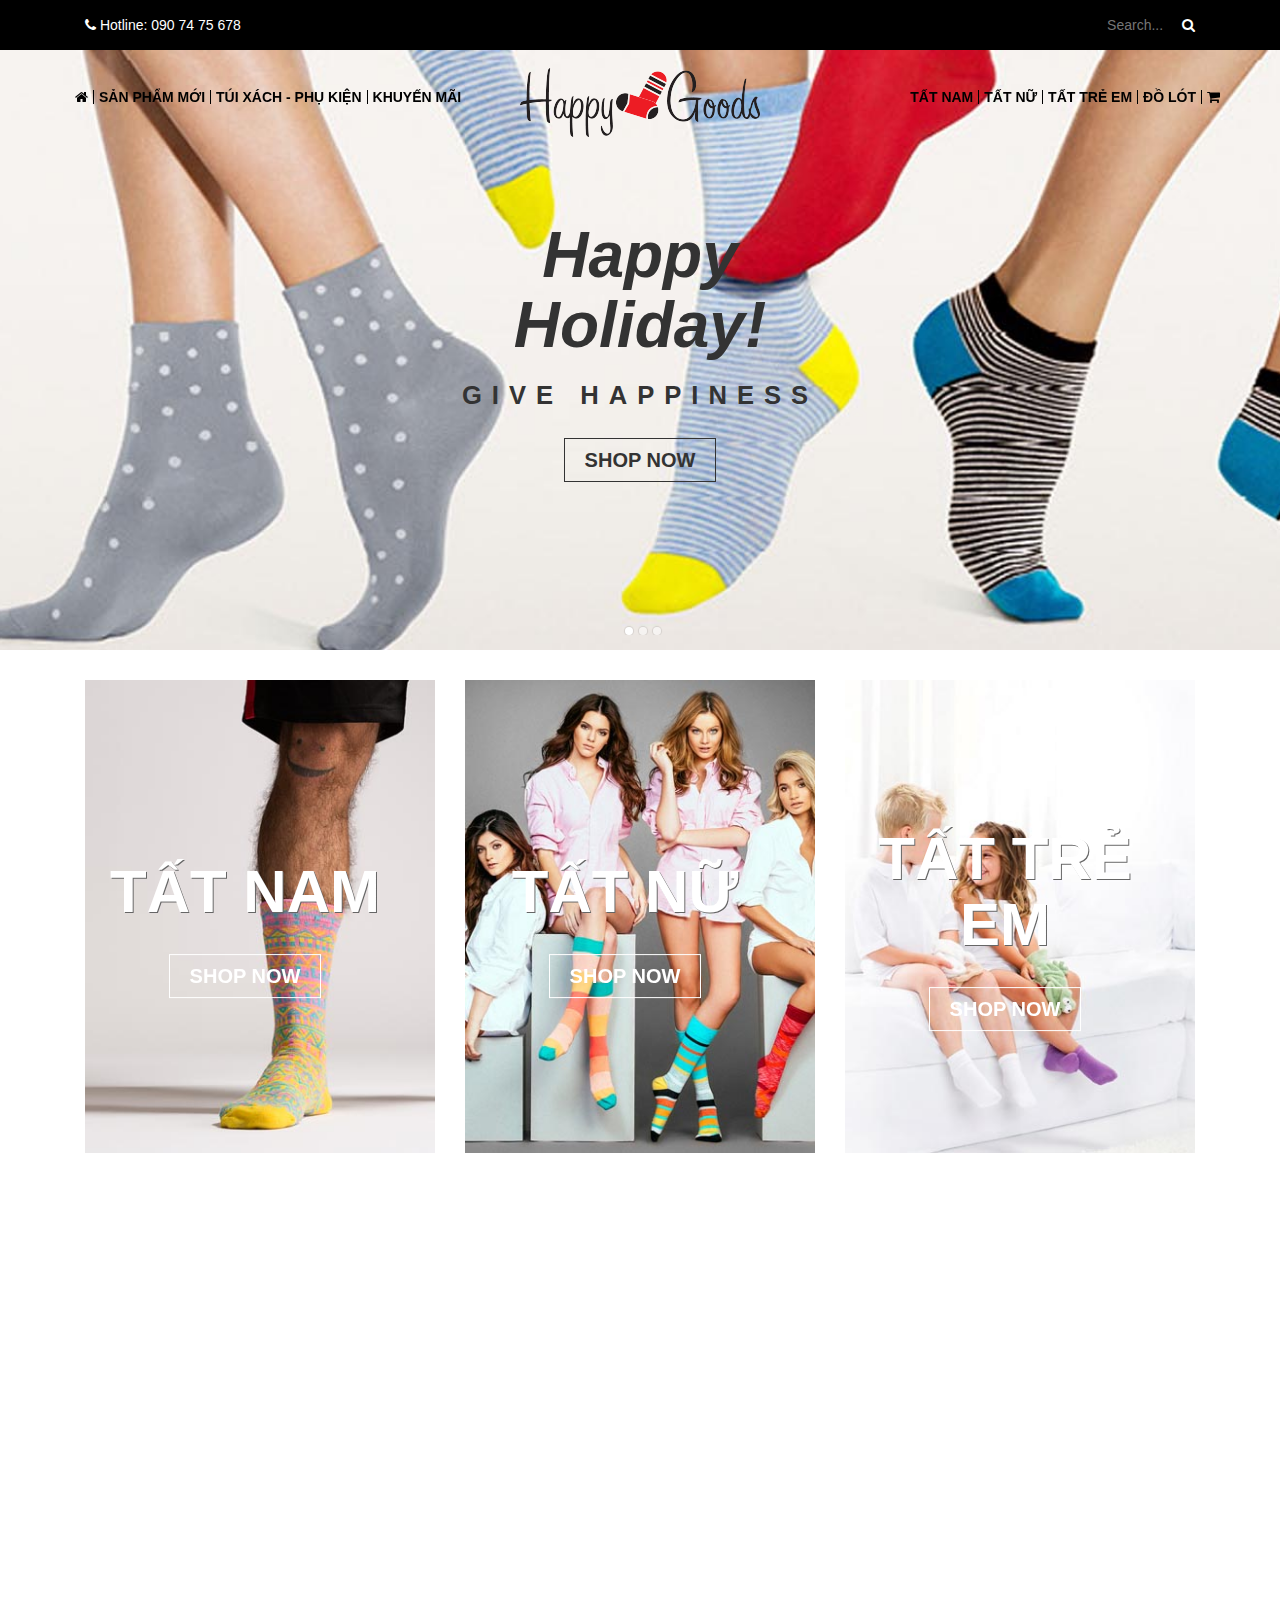
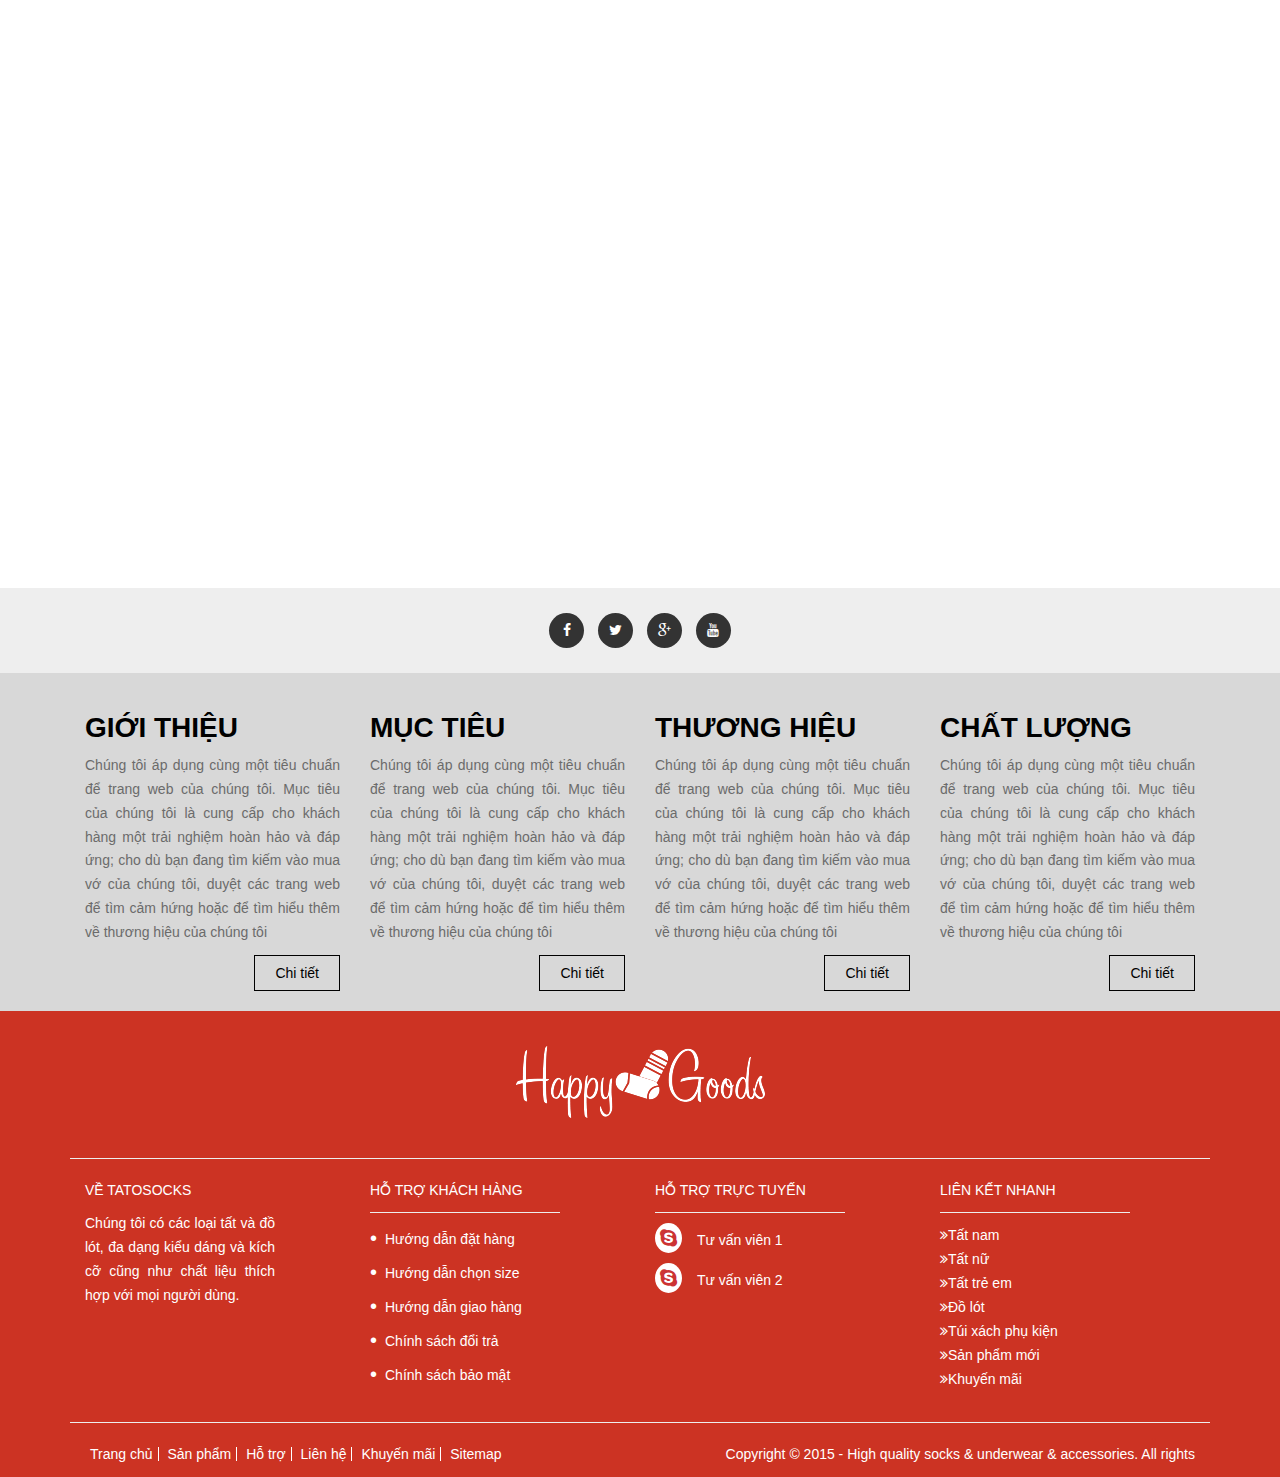
<file: index.html>
<!DOCTYPE html>
<html>
<head>
	<meta charset="UTF-8">
	<title>Ngoc Anh Shop</title>
	<meta name="viewport" content="width=device-width, initial-scale=1, user-scalable=no">

	<link rel="stylesheet" href="css/bootstrap.min.css">
	<link rel="stylesheet" href="css/font-awesome.min.css">
	<link rel="stylesheet" href="css/animate.min.css">
	<link rel="stylesheet" href="css/styles.css">

	<script src="js/jquery-2.1.4.min.js"></script>
	<script src="js/bootstrap.min.js"></script>
	<script src="js/wow.min.js"></script>		
	<script src="js/scripts.js"></script>
	<!-- OWL -->
	<script src="js/owl.carousel.min.js"></script>
	<link rel="stylesheet" href="css/owl.carousel.css">		

    <!-- Slider -->
    <script src="js/jquery.royalslider.min.js"></script>	
    <link href="css/rs-minimal-white.css" rel="stylesheet">
    <link href="css/royalslider.css" rel="stylesheet">
</head>
<body>
	<div id="header">
        <div class="top-bar">
        	<div class="container">
	        	<div class="col-xs-8 hotline">
	        		<i class="fa fa-phone"></i> Hotline: 090 74 75 678
	        	</div>
	        	<div class="col-xs-4 search text-right">
	        		<form action="">
	        			<input class="input-search text-right" type="text" placeholder="Search..." autocomplete="off">
						<button class="fa fa-search"></button>
	        		</form>
	        	</div>        		
        	</div>		        	
        </div>	
		<nav class="navbar navbar-default navbar-fixed-top desktop">
		    <div class="container">
		        <div class="navbar-header">
		            <button aria-controls="navbar" aria-expanded="false" class=
		            "navbar-toggle collapsed" data-target="#navbar" data-toggle=
		            "collapse" type="button"><span class="sr-only">Toggle
		            navigation</span> <span class="icon-bar"></span> <span class=
		            "icon-bar"></span> <span class="icon-bar"></span></button>
		        </div>		        
		        <div class="row collapse" id="navbar">
		            <div class="col-md-6">
		            	<ul class="nav navbar-nav navbar-left">
			                <li class="item home">
			                    <a href="index.html"><i class="fa fa-home"></i><span>Trang chủ</span></a>
			                </li>
			                <li>
			                    <a href="san-pham.html">Sản phẩm mới</a>
			                </li>
			                <li>
			                    <a href="san-pham.html">Túi xách - phụ kiện</a>
			                </li>
			                <li>
			                    <a href="san-pham.html">Khuyến mãi</a>
			                </li>			                			                
		            	</ul>
		            </div>
		            <div class="col-md-6">
			            <ul class="nav navbar-nav navbar-right">
			                <li>
			                    <a href="san-pham.html">Tất nam</a>
			                </li>
			                <li>
			                    <a href="san-pham.html">Tất nữ</a>
			                </li>
			                <li>
			                    <a href="san-pham.html">Tất trẻ em</a>
			                </li>
			                <li>
			                    <a href="san-pham.html">Đồ lót</a>
			                </li>
			                <li class="item cart">
			                    <a href="#"><i class="fa fa-shopping-cart"></i><span>Giỏ hàng (1)</span></a>
			                </li>
			                <li class="search-mobile">
				        		<form action="">
				        			<i class="fa fa-search"></i>
				        			<input class="input-search" type="text" placeholder="Search..." autocomplete="off">
									<button class="hidden"></button>
				        		</form>			                    
			                </li>			                                
			            </ul>
			        </div>
		            <div class="col-md-12 text-center logo">
		            	<img src="img/logo.png" alt="">
		            </div>			        
		        </div>
	        
		    </div>
		</nav>
	</div>
	<div id="banner">
		<div class="slider">
			<div class="royalSlider heroSlider rsMinW" id="full-width-slider" style="width: 100%">
			    <div class="rsContent">
			        <img alt="" class="rsImg" src=
			        "img/banner.jpg">
			        <div class="wow flipInX banner-text">
			        	<h2>Happy <br>Holiday!</h2>
			        	<h3>GIVE HAPPINESS</h3>
			        	<br>
			        	<a href="#" class="shopnow dark"></a>
			        </div>
			    </div>
			    <div class="rsContent">
			        <img alt="" class="rsImg" src=
			        "img/banner1.jpg">
			    </div>
			    <div class="rsContent">
			        <img alt="" class="rsImg" src=
			        "img/banner1.jpg">
			    </div>
			</div>
		</div>
	</div>
	<div id="content">
		<div class="container">
			<div class="row">
				<div class="col-sm-4">
					<div class="wow bounceIn cate-item">
						<img src="img/tat-nam.jpg" alt="">
				        <div class="cate-desc">
				        	<h2>Tất nam</h2>
				        	<br>
				        	<a href="san-pham.html" class="shopnow white"></a>
				        </div>					
					</div>
				</div>
				<div class="col-sm-4">
					<div class="wow bounceIn cate-item">
						<img src="img/tat-nu.jpg" alt="">
				        <div class="cate-desc">
				        	<h2>Tất nữ</h2>
				        	<br>
				        	<a href="san-pham.html" class="shopnow white"></a>
				        </div>					
					</div>
				</div>
				<div class="col-sm-4">
					<div class="wow bounceIn cate-item">
						<img src="img/tat-tre-em.jpg" alt="">
				        <div class="cate-desc">
				        	<h2>Tất trẻ em</h2>
				        	<br>
				        	<a href="san-pham.html" class="shopnow white"></a>
				        </div>					
					</div>						
				</div>
				<div class="col-sm-8">
					<div class="wow bounceIn cate-item">
						<img src="img/do-lot.jpg" alt="">
				        <div class="cate-desc">
				        	<h2>Đồ lót</h2>
				        	<br>
				        	<a href="san-pham.html" class="shopnow white"></a>
				        </div>					
					</div>
				</div>
				<div class="col-sm-4">					
					<div class="wow bounceIn cate-item">
						<img src="img/khuyen-mai.jpg" alt="">
				        <div class="cate-desc">
				        	<h2>Khuyến mãi</h2>
				        	<br>
				        	<a href="san-pham.html" class="shopnow white"></a>
				        </div>					
					</div>						
				</div>
				<div class="col-sm-6">
					<div class="wow bounceIn cate-item">
						<img src="img/san-pham-moi.jpg" alt="">
				        <div class="cate-desc">
				        	<h2>sản phẩm mới</h2>
				        	<br>
				        	<a href="san-pham.html" class="shopnow white"></a>
				        </div>					
					</div>
				</div>
				<div class="col-sm-6">
					<div class="wow bounceIn cate-item">
						<img src="img/tui-xach-phu-kien.jpg" alt="">
				        <div class="cate-desc">
				        	<h2>Túi xách phụ kiện</h2>
				        	<br>
				        	<a href="san-pham.html" class="shopnow white"></a>
				        </div>					
					</div>	
				</div>					
			</div>				
		</div>
	</div>
	<div id="social-bar">
		<div class="container text-center">
			<ul>
				<li>
					<a href="#" class="fa fa-facebook"></a>
				</li>
				<li>
					<a href="#" class="fa fa-twitter"></a>
				</li>
				<li>
					<a href="#" class="fa fa-google-plus"></a>
				</li>
				<li>
					<a href="#" class="fa fa-youtube"></a>
				</li>															
			</ul>
		</div>
	</div>
	<div id="info-bar">
		<div class="container">
			<div class="col-md-3">
				<h2>Giới thiệu</h2>
				<p>Chúng tôi áp dụng cùng một tiêu chuẩn để trang web của chúng tôi. Mục tiêu của chúng tôi là cung cấp cho khách hàng một trải nghiệm hoàn hảo và đáp ứng; cho dù bạn đang tìm kiếm vào mua vớ của chúng tôi, duyệt các trang web để tìm cảm hứng hoặc để tìm hiểu thêm về thương hiệu của chúng tôi</p>
				<a href="gioi-thieu.html" class="btn btn-default btn-details pull-right">Chi tiết</a>
				<div class="clearfix"></div>
			</div>
			<div class="col-md-3">
				<h2>Mục tiêu</h2>
				<p>Chúng tôi áp dụng cùng một tiêu chuẩn để trang web của chúng tôi. Mục tiêu của chúng tôi là cung cấp cho khách hàng một trải nghiệm hoàn hảo và đáp ứng; cho dù bạn đang tìm kiếm vào mua vớ của chúng tôi, duyệt các trang web để tìm cảm hứng hoặc để tìm hiểu thêm về thương hiệu của chúng tôi</p>
				<a href="gioi-thieu.html" class="btn btn-default btn-details pull-right">Chi tiết</a>
				<div class="clearfix"></div>
			</div>
			<div class="col-md-3">
				<h2>Thương hiệu</h2>
				<p>Chúng tôi áp dụng cùng một tiêu chuẩn để trang web của chúng tôi. Mục tiêu của chúng tôi là cung cấp cho khách hàng một trải nghiệm hoàn hảo và đáp ứng; cho dù bạn đang tìm kiếm vào mua vớ của chúng tôi, duyệt các trang web để tìm cảm hứng hoặc để tìm hiểu thêm về thương hiệu của chúng tôi</p>
				<a href="gioi-thieu.html" class="btn btn-default btn-details pull-right">Chi tiết</a>
				<div class="clearfix"></div>
			</div>
			<div class="col-md-3">
				<h2>Chất lượng</h2>
				<p>Chúng tôi áp dụng cùng một tiêu chuẩn để trang web của chúng tôi. Mục tiêu của chúng tôi là cung cấp cho khách hàng một trải nghiệm hoàn hảo và đáp ứng; cho dù bạn đang tìm kiếm vào mua vớ của chúng tôi, duyệt các trang web để tìm cảm hứng hoặc để tìm hiểu thêm về thương hiệu của chúng tôi</p>
				<a href="gioi-thieu.html" class="btn btn-default btn-details pull-right">Chi tiết</a>
				<div class="clearfix"></div>
			</div>
		</div>
	</div>
	<div id="footer">
		<div class="container">
			<div class="row logo text-center">
				<img src="img/logo-footer.png" alt="">
			</div>
			<hr>
			<div class="row about">
				<div class="col-md-3 about-us">
					<p class="text-uppercase">Về tatosocks</p>
					<p class="text-justify">Chúng tôi có các loại tất và đồ lót, đa dạng kiểu dáng và kích cỡ cũng như chất liệu thích hợp với mọi người dùng.</p>
				</div>
				<div class="col-md-3 support">
					<p class="text-uppercase">Hỗ trợ khách hàng</p>
					<hr>
					<ul>
						<li><a href="ho-tro.html">Hướng dẫn đặt hàng</a></li>
						<li><a href="ho-tro.html">Hướng dẫn chọn size</a></li>
						<li><a href="ho-tro.html">Hướng dẫn giao hàng</a></li>
						<li><a href="ho-tro.html">Chính sách đổi trả</a></li>
						<li><a href="ho-tro.html">Chính sách bảo mật</a></li>
					</ul>
				</div>
				<div class="col-md-3 support-online">
					<p class="text-uppercase">Hỗ trợ trực tuyến</p>
					<hr>
					<ul>
						<li class="fa fa-skype"><a href="#">Tư vấn viên 1</a></li>
						<li class="fa fa-skype"><a href="#">Tư vấn viên 2</a></li>
					</ul>
				</div>
				<div class="col-md-3 links">
					<p class="text-uppercase">Liên kết nhanh</p>
					<hr>
					<ul>
						<li class="fa fa-angle-double-right"><a href="san-pham.html">Tất nam</a></li>	
						<li class="fa fa-angle-double-right"><a href="san-pham.html">Tất nữ</a></li>	
						<li class="fa fa-angle-double-right"><a href="san-pham.html">Tất trẻ em</a></li>	
						<li class="fa fa-angle-double-right"><a href="san-pham.html">Đồ lót</a></li>	
						<li class="fa fa-angle-double-right"><a href="san-pham.html">Túi xách phụ kiện</a></li>	
						<li class="fa fa-angle-double-right"><a href="san-pham.html">Sản phẩm mới</a></li>	
						<li class="fa fa-angle-double-right"><a href="san-pham.html">Khuyến mãi</a></li>	
					</ul>
					

				</div>
			</div>
			<hr>
			<div class="row copyright">
				<div class="col-md-6">
					<ul>
						<li><a href="index.html">Trang chủ</a></li>
						<li><a href="san-pham.html">Sản phẩm</a></li>
						<li><a href="ho-tro.html">Hỗ trợ</a></li>
						<li><a href="lien-he.html">Liên hệ</a></li>
						<li><a href="san-pham.html">Khuyến mãi</a></li>
						<li><a href="#">Sitemap</a></li>
					</ul>
				</div>
				<div class="col-md-6 text-right">
					Copyright © 2015 - High quality socks & underwear & accessories. All rights
				</div>
			</div>			
		</div>
	</div>
	<script>
      	function setRoyalSliderHeight()
        {
            var height = parseInt(jQuery(window).height() - jQuery(window).height() / 3);
            console.log(height);
            jQuery('#full-width-slider').css("height", height + "px");
        }
        setRoyalSliderHeight();	
		$(document).ready(function() {
			$('#full-width-slider').royalSlider({
				keyboardNavEnabled: true,
				imageAlignCenter: true,
				imageScaleMode: 'fill',
				imageScalePadding: 0,
				slidesSpacing: 0,
				numImagesToPreload: 1,
				transitionSpeed: 300,
				navigateByClick: false,
				sliderDrag: true,
				transitionType: 'move',
				loop: 'true',
				controlNavigation: 'bullets',
				controlsInside: false,
				arrowsNav: false,
				autoPlay: {
				    // autoplay options go gere
				    enabled: true,
				    pauseOnHover: true,
				    delay: 3000
				}
			});	    
		});
	</script>	
</body>
</html>
</file>
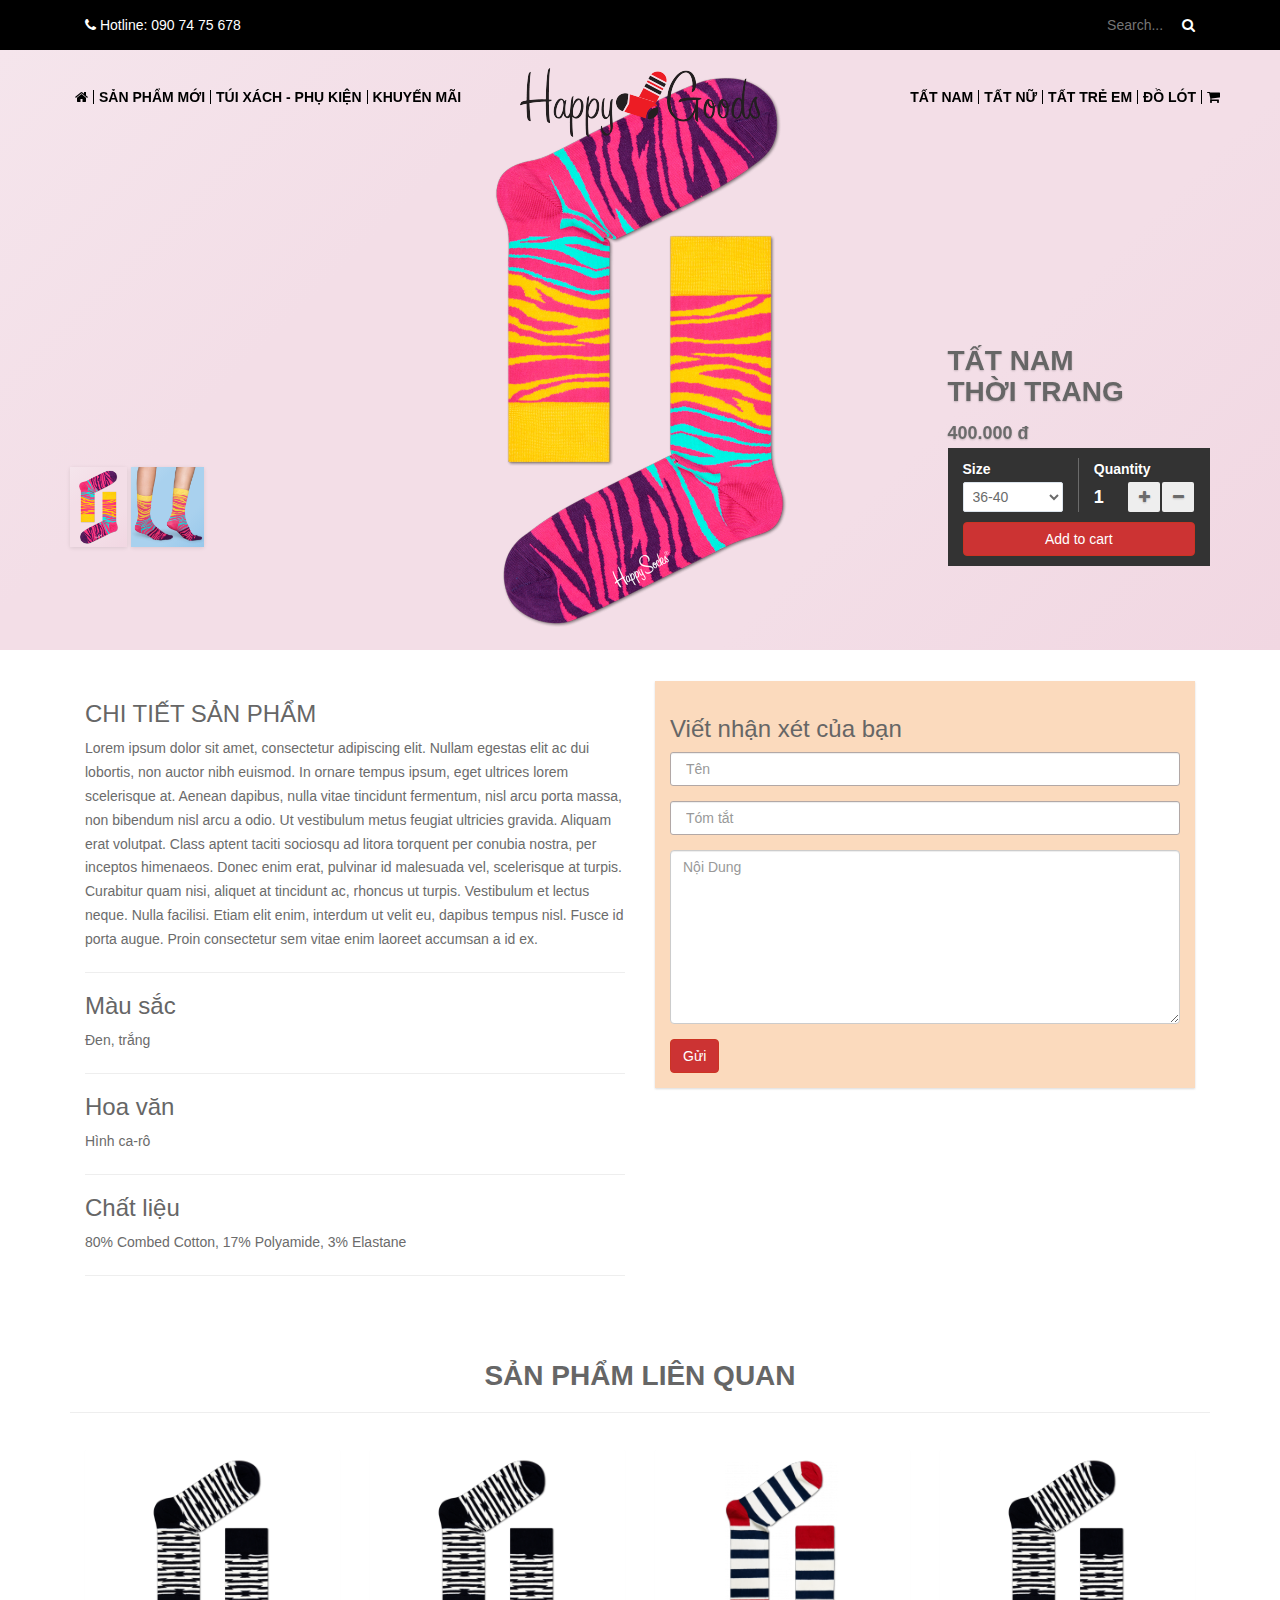
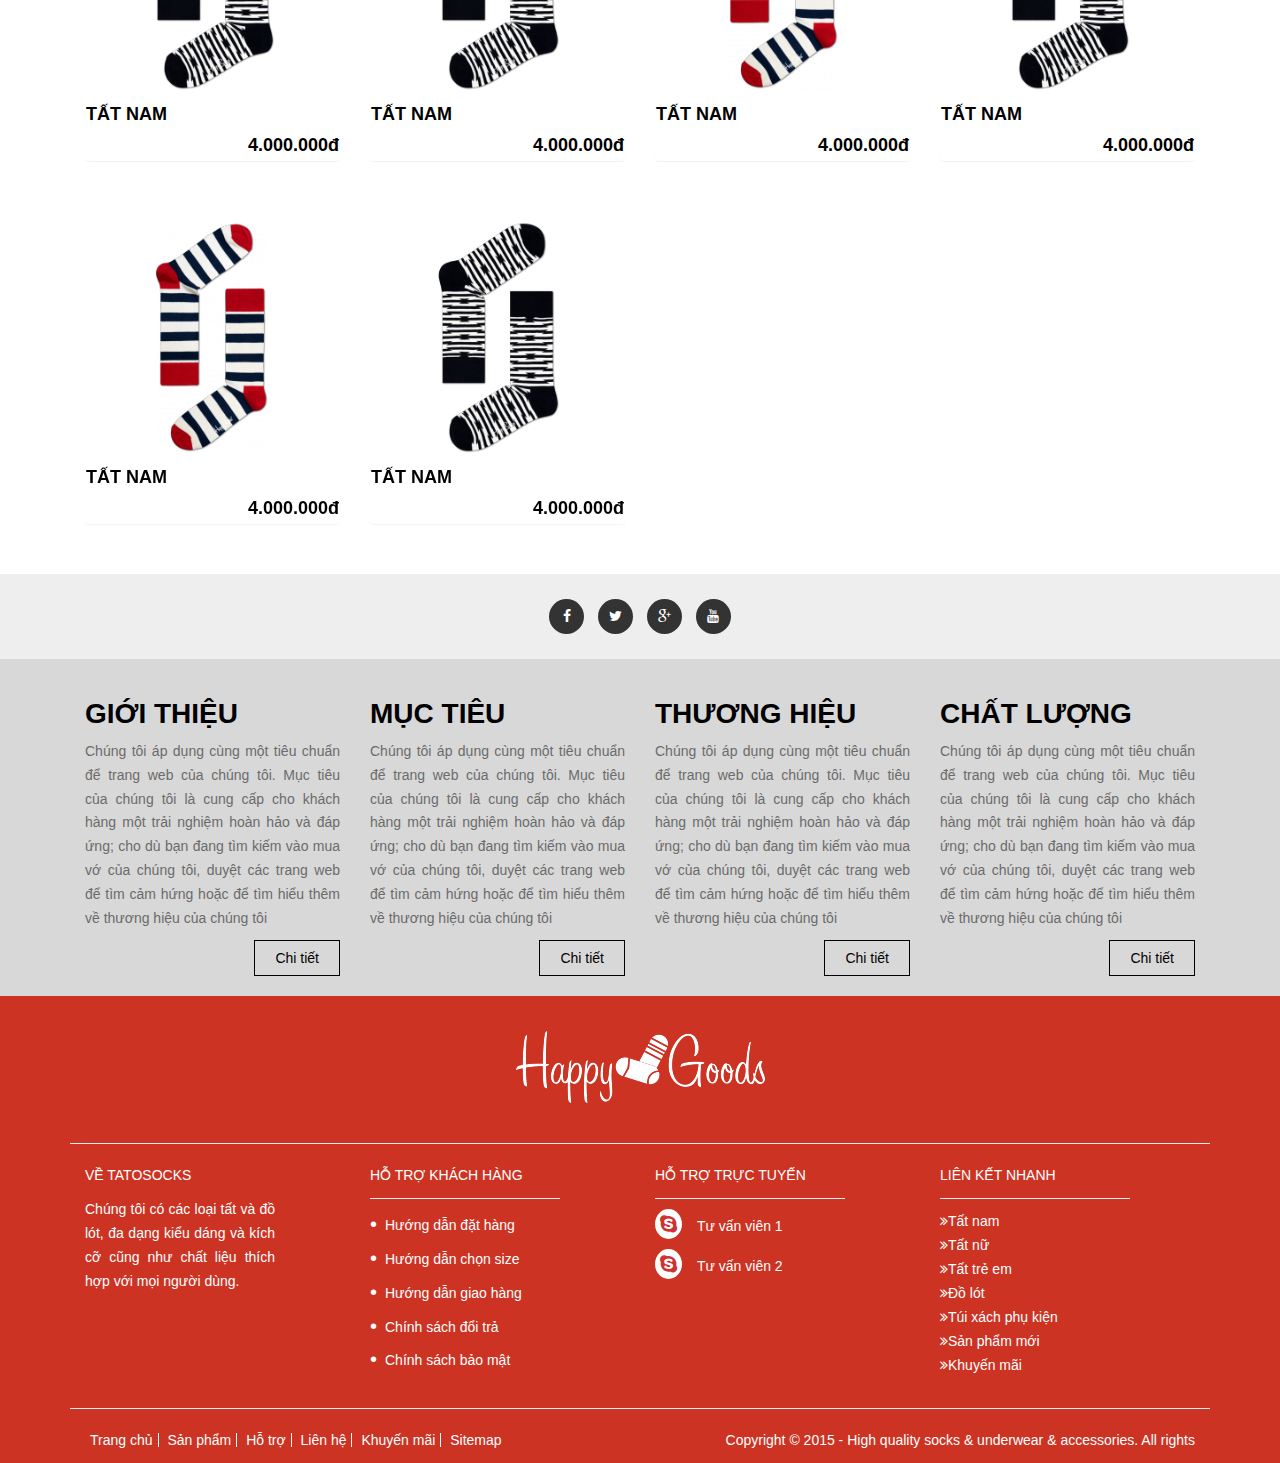
<file: chi-tiet-san-pham.html>
<!DOCTYPE html>
<html>
<head>
	<meta charset="UTF-8">
	<title>Ngoc Anh Shop</title>
	<meta name="viewport" content="width=device-width, initial-scale=1, user-scalable=no">

	<link rel="stylesheet" href="css/bootstrap.min.css">
	<link rel="stylesheet" href="css/font-awesome.min.css">
	<link rel="stylesheet" href="css/animate.min.css">
	<link rel="stylesheet" href="css/styles.css">

	<script src="js/jquery-2.1.4.min.js"></script>
	<script src="js/bootstrap.min.js"></script>
	<script src="js/wow.min.js"></script>		
	<script src="js/scripts.js"></script>
	<!-- OWL -->
	<script src="js/owl.carousel.min.js"></script>
	<link rel="stylesheet" href="css/owl.carousel.css">		

    <!-- Product Slider -->
  	<link rel="stylesheet" href="css/swiper.min.css">
	<script defer src="js/jquery.swiper.min.js"></script>
</head>
<body>
	<div id="header">
        <div class="top-bar">
        	<div class="container">
	        	<div class="col-xs-8 hotline">
	        		<i class="fa fa-phone"></i> Hotline: 090 74 75 678
	        	</div>
	        	<div class="col-xs-4 search text-right">
	        		<form action="">
	        			<input class="input-search text-right" type="text" placeholder="Search..." autocomplete="off">
						<button class="fa fa-search"></button>
	        		</form>
	        	</div>        		
        	</div>		        	
        </div>	
		<nav class="navbar navbar-default navbar-fixed-top desktop">
		    <div class="container">
		        <div class="navbar-header">
		            <button aria-controls="navbar" aria-expanded="false" class=
		            "navbar-toggle collapsed" data-target="#navbar" data-toggle=
		            "collapse" type="button"><span class="sr-only">Toggle
		            navigation</span> <span class="icon-bar"></span> <span class=
		            "icon-bar"></span> <span class="icon-bar"></span></button>
		        </div>		        
		        <div class="row collapse" id="navbar">
		            <div class="col-md-6">
		            	<ul class="nav navbar-nav navbar-left">
			                <li class="item home">
			                    <a href="index.html"><i class="fa fa-home"></i><span>Trang chủ</span></a>
			                </li>
			                <li>
			                    <a href="san-pham.html">Sản phẩm mới</a>
			                </li>
			                <li>
			                    <a href="san-pham.html">Túi xách - phụ kiện</a>
			                </li>
			                <li>
			                    <a href="san-pham.html">Khuyến mãi</a>
			                </li>			                			                
		            	</ul>
		            </div>
		            <div class="col-md-6">
			            <ul class="nav navbar-nav navbar-right">
			                <li>
			                    <a href="san-pham.html">Tất nam</a>
			                </li>
			                <li>
			                    <a href="san-pham.html">Tất nữ</a>
			                </li>
			                <li>
			                    <a href="san-pham.html">Tất trẻ em</a>
			                </li>
			                <li>
			                    <a href="san-pham.html">Đồ lót</a>
			                </li>
			                <li class="item cart">
			                    <a href="#"><i class="fa fa-shopping-cart"></i><span>Giỏ hàng (1)</span></a>
			                </li>
			                <li class="search-mobile">
				        		<form action="">
				        			<i class="fa fa-search"></i>
				        			<input class="input-search" type="text" placeholder="Search..." autocomplete="off">
									<button class="hidden"></button>
				        		</form>			                    
			                </li>			                                
			            </ul>
			        </div>
		            <div class="col-md-12 text-center logo">
		            	<img src="img/logo.png" alt="">
		            </div>			        
		        </div>
	        
		    </div>
		</nav>
	</div>
	<div id="banner">
		<div class="slider swiper">
		    <!-- Swiper -->
		    <div class="swiper-container gallery-top">
		        <div class="swiper-wrapper">
		            <div class="swiper-slide angle-gradient pink">
		            	<img class="product-img" src="img/product-01.png" alt="" />
		            </div>
		            <div class="swiper-slide angle-gradient blue">
		            	<img class="product-img" src="img/product-02.png" alt="" />
		            </div>		            
		        </div>	        		        
		    </div>
		    <div class="direction">
	    		<div class="col-xs-12 slider-direction">
		    			<i class="fa fa-angle-left pull-left left"></i>
	    				<i class="fa fa-angle-right pull-right right"></i>
	    		</div>		    
    		</div>
		    <div class="container slider-nav">
			    <div class="col-xs-12 slider-thumbs">
	          		<ul>
	                    <li onclick="productSwiper.slideTo(0);" class="angle-gradient pink">
	                        <img class="product-img" style="cursor:pointer" src="img/product-01.png" alt="" />
	                    </li>
	                    <li onclick="productSwiper.slideTo(1);" class="angle-gradient blue">
	                        <img class="product-img" style="cursor:pointer" src="img/product-02.png" alt="" />
	                    </li>                    
					</ul>
			    </div>	    	
		    </div>
		    <div class="container">
		    	<div class="row">
						<div class="col-xs-10 col-xs-offset-1 col-sm-5 col-sm-offset-7 col-md-3 col-md-offset-9 product">
							<div class="product-info">
								<div class="row">
									<div class="col-xs-9">
										<h2 class="text-uppercase"><strong>Tất nam thời trang</strong></h2>
										<span class="price-box">400.000 đ</span>
									</div>								
								</div>
								<div class="buy-panel">
						            <div class="inner">
						                <div class="size-qty">
						                	<form action="#" method="post">
						    					<div class="row product-option">
											        <div class="col-xs-6 option">
						                                <label class="form-header">Size</label>
										        		<select>
											        		<option value="1">36-40</option>
											        		<option value="2">41-46</option>
										        		</select>

						                            </div>

											        <div class="col-xs-6 qty">
											            <label class="form-header">Quantity</label>
											            <div class="row qty-container">
											                <div class="col-xs-4">
											                    <input type="text" name="qty" class="field quantity" value="1">
											                </div>
											                <div class="col-xs-4 qty-modifier">
											                    <span class="text-center"><i class="fa fa-plus"></i></span>
											                </div>
											                <div class="col-xs-4 qty-modifier">
											                    <span class="text-center"><i class="fa fa-minus"></i></span>
											                </div>
											            </div>
											        </div>
						    					</div>
											    <div class="row add-to-cart">
											        <div class="col-xs-12">
											            <button class="btn btn-default text-center">Add to cart</button>
											        </div>
											    </div>
											</form>
										</div>
						            </div>
						        </div>								
							</div>
						</div>
				</div>
		    </div>
		</div>
	</div>
	<div id="content">
		<div class="container">
			<div class="row">
				<div class="col-sm-6">
					<h3 class="text-uppercase">Chi tiết sản phẩm</h3>
					<p>
						Lorem ipsum dolor sit amet, consectetur adipiscing elit. Nullam egestas elit ac dui lobortis, non auctor nibh euismod. In ornare tempus ipsum, eget ultrices lorem scelerisque at. Aenean dapibus, nulla vitae tincidunt fermentum, nisl arcu porta massa, non bibendum nisl arcu a odio. Ut vestibulum metus feugiat ultricies gravida. Aliquam erat volutpat. Class aptent taciti sociosqu ad litora torquent per conubia nostra, per inceptos himenaeos. Donec enim erat, pulvinar id malesuada vel, scelerisque at turpis. Curabitur quam nisi, aliquet at tincidunt ac, rhoncus ut turpis. Vestibulum et lectus neque. Nulla facilisi. Etiam elit enim, interdum ut velit eu, dapibus tempus nisl. Fusce id porta augue. Proin consectetur sem vitae enim laoreet accumsan a id ex.
					</p>
					<hr>
					<h3>Màu sắc</h3>
					<p>Đen, trắng</p>
					<hr>
					<h3>Hoa văn</h3>
					<p>Hình ca-rô</p>
					<hr>
					<h3>Chất liệu</h3>
					<p>80% Combed Cotton, 17% Polyamide, 3% Elastane</p>
					<hr>
				</div>
				<div class="col-sm-6">
					<div class="review-form">
						<h3>Viết nhận xét của bạn</h3>
						<form id="main-contact-form" name="contact-form" method="post" action="#">
	                        <div class="form-group">
	                            <input type="text" name="name" class="form-control" placeholder="Tên" required="">
	                        </div>
	                        <div class="form-group">
	                            <input type="text" name="summary" class="form-control" placeholder="Tóm tắt" required="">
	                        </div>
	                        <div class="form-group">
	                            <textarea name="mesage" class="form-control" rows="8" placeholder="Nội Dung" required=""></textarea>
	                        </div>
	                    	<button type="button" class="btn btn-default">Gửi</button>
	                    </form>
	                </div>
				</div>				
			</div>
			<div class="row related-product" id="product-grid">
				<h2 class="text-uppercase text-center"><strong>Sản phẩm liên quan</strong></h2>
				<hr>
				<div class="col-xs-6 col-sm-4 col-md-3 item">
					<div class="panel">
						<div class="row">
							<div class="col-md-12 image">
								<a href="chi-tiet-san-pham.html">
									<img src="img/bw01-999.png" alt="">
								</a>
							</div>
							<div class="col-md-12 info">
								<div class="product-info">
									<a class="col-xs-6 col-lg-12 product-name" href="chi-tiet-san-pham.html">Tất nam</a>
									<div class="col-xs-6 col-lg-12 text-right price-box">
										<span class="regular-price">
						                    4.000.000đ               
						                </span>
									</div>
								</div>
							</div>
						</div>
					</div>
					<div class="buy-panel">
						<div class="row">
				            <div class="inner">
				                <div class="size-qty">
				                	<form action="#" method="post">
				    					<div class="row product-option">
									        <div class="col-xs-6 option">
				                                <label class="form-header">Size</label>
								        		<select>
									        		<option value="1">36-40</option>
									        		<option value="2">41-46</option>
								        		</select>

				                            </div>

									        <div class="col-xs-6 qty">
									            <label class="form-header">Quantity</label>
									            <div class="row qty-container">
									                <div class="col-xs-4">
									                    <input type="text" name="qty" class="field quantity" value="1">
									                </div>
									                <div class="col-xs-4 qty-modifier">
									                    <span class="text-center"><i class="fa fa-plus"></i></span>
									                </div>
									                <div class="col-xs-4 qty-modifier">
									                    <span class="text-center"><i class="fa fa-minus"></i></span>
									                </div>
									            </div>
									        </div>
				    					</div>
									    <div class="row add-to-cart">
									        <div class="col-xs-12">
									            <button class="btn btn-default text-center">Add to cart</button>
									        </div>
									    </div>
									</form>
								</div>
				            </div>
        				</div>		
					</div>
				</div>
				<div class="col-xs-6 col-sm-4 col-md-3 item">
					<div class="panel">
						<div class="row">
							<div class="col-md-12 image">
								<a href="chi-tiet-san-pham.html">
									<img src="img/bw01-999.png" alt="">
								</a>
							</div>
							<div class="col-md-12 info">
								<div class="product-info">
									<a class="col-xs-6 col-lg-12 product-name" href="chi-tiet-san-pham.html">Tất nam</a>
									<div class="col-xs-6 col-lg-12 text-right price-box">
										<span class="regular-price">
						                    4.000.000đ               
						                </span>
									</div>
								</div>
							</div>
						</div>

					</div>
					<div class="buy-panel">
						<div class="row">
				            <div class="inner">
				                <div class="size-qty">
				                	<form action="#" method="post">
				    					<div class="row product-option">
									        <div class="col-xs-6 option">
				                                <label class="form-header">Size</label>
								        		<select>
									        		<option value="1">36-40</option>
									        		<option value="2">41-46</option>
								        		</select>

				                            </div>

									        <div class="col-xs-6 qty">
									            <label class="form-header">Quantity</label>
									            <div class="row qty-container">
									                <div class="col-xs-4">
									                    <input type="text" name="qty" class="field quantity" value="1">
									                </div>
									                <div class="col-xs-4 qty-modifier">
									                    <span class="text-center"><i class="fa fa-plus"></i></span>
									                </div>
									                <div class="col-xs-4 qty-modifier">
									                    <span class="text-center"><i class="fa fa-minus"></i></span>
									                </div>
									            </div>
									        </div>
				    					</div>
									    <div class="row add-to-cart">
									        <div class="col-xs-12">
									            <button class="btn btn-default text-center">Add to cart</button>
									        </div>
									    </div>
									</form>
								</div>
				            </div>
        				</div>		
					</div>
				</div>
				<div class="col-xs-6 col-sm-4 col-md-3 item">
					<div class="panel">
						<div class="row">
							<div class="col-md-12 image">
								<a href="chi-tiet-san-pham.html">
									<img src="img/sa01-045.png" alt="">
								</a>
							</div>
							<div class="col-md-12 info">
								<div class="product-info">
									<a class="col-xs-6 col-lg-12 product-name" href="chi-tiet-san-pham.html">Tất nam</a>
									<div class="col-xs-6 col-lg-12 text-right price-box">
										<span class="regular-price">
						                    4.000.000đ               
						                </span>
									</div>
								</div>
							</div>
						</div>
					</div>
					<div class="buy-panel">
						<div class="row">
				            <div class="inner">
				                <div class="size-qty">
				                	<form action="#" method="post">
				    					<div class="row product-option">
									        <div class="col-xs-6 option">
				                                <label class="form-header">Size</label>
								        		<select>
									        		<option value="1">36-40</option>
									        		<option value="2">41-46</option>
								        		</select>

				                            </div>

									        <div class="col-xs-6 qty">
									            <label class="form-header">Quantity</label>
									            <div class="row qty-container">
									                <div class="col-xs-4">
									                    <input type="text" name="qty" class="field quantity" value="1">
									                </div>
									                <div class="col-xs-4 qty-modifier">
									                    <span class="text-center"><i class="fa fa-plus"></i></span>
									                </div>
									                <div class="col-xs-4 qty-modifier">
									                    <span class="text-center"><i class="fa fa-minus"></i></span>
									                </div>
									            </div>
									        </div>
				    					</div>
									    <div class="row add-to-cart">
									        <div class="col-xs-12">
									            <button class="btn btn-default text-center">Add to cart</button>
									        </div>
									    </div>
									</form>
								</div>
				            </div>
        				</div>		
					</div>
				</div>
				<div class="col-xs-6 col-sm-4 col-md-3 item">
					<div class="panel">
						<div class="row">
							<div class="col-md-12 image">
								<a href="chi-tiet-san-pham.html">
									<img src="img/bw01-999.png" alt="">
								</a>
							</div>
							<div class="col-md-12 info">
								<div class="product-info">
									<a class="col-xs-6 col-lg-12 product-name" href="chi-tiet-san-pham.html">Tất nam</a>
									<div class="col-xs-6 col-lg-12 text-right price-box">
										<span class="regular-price">
						                    4.000.000đ               
						                </span>
									</div>
								</div>
							</div>
						</div>

					</div>
					<div class="buy-panel">
						<div class="row">
				            <div class="inner">
				                <div class="size-qty">
				                	<form action="#" method="post">
				    					<div class="row product-option">
									        <div class="col-xs-6 option">
				                                <label class="form-header">Size</label>
								        		<select>
									        		<option value="1">36-40</option>
									        		<option value="2">41-46</option>
								        		</select>

				                            </div>

									        <div class="col-xs-6 qty">
									            <label class="form-header">Quantity</label>
									            <div class="row qty-container">
									                <div class="col-xs-4">
									                    <input type="text" name="qty" class="field quantity" value="1">
									                </div>
									                <div class="col-xs-4 qty-modifier">
									                    <span class="text-center"><i class="fa fa-plus"></i></span>
									                </div>
									                <div class="col-xs-4 qty-modifier">
									                    <span class="text-center"><i class="fa fa-minus"></i></span>
									                </div>
									            </div>
									        </div>
				    					</div>
									    <div class="row add-to-cart">
									        <div class="col-xs-12">
									            <button class="btn btn-default text-center">Add to cart</button>
									        </div>
									    </div>
									</form>
								</div>
				            </div>
        				</div>		
					</div>
				</div>
				<div class="col-xs-6 col-sm-4 col-md-3 item">
					<div class="panel">
						<div class="row">
							<div class="col-md-12 image">
								<a href="chi-tiet-san-pham.html">
									<img src="img/sa01-045.png" alt="">
								</a>
							</div>
							<div class="col-md-12 info">
								<div class="product-info">
									<a class="col-xs-6 col-lg-12 product-name" href="chi-tiet-san-pham.html">Tất nam</a>
									<div class="col-xs-6 col-lg-12 text-right price-box">
										<span class="regular-price">
						                    4.000.000đ               
						                </span>
									</div>
								</div>
							</div>
						</div>
					</div>
					<div class="buy-panel">
						<div class="row">
				            <div class="inner">
				                <div class="size-qty">
				                	<form action="#" method="post">
				    					<div class="row product-option">
									        <div class="col-xs-6 option">
				                                <label class="form-header">Size</label>
								        		<select>
									        		<option value="1">36-40</option>
									        		<option value="2">41-46</option>
								        		</select>

				                            </div>

									        <div class="col-xs-6 qty">
									            <label class="form-header">Quantity</label>
									            <div class="row qty-container">
									                <div class="col-xs-4">
									                    <input type="text" name="qty" class="field quantity" value="1">
									                </div>
									                <div class="col-xs-4 qty-modifier">
									                    <span class="text-center"><i class="fa fa-plus"></i></span>
									                </div>
									                <div class="col-xs-4 qty-modifier">
									                    <span class="text-center"><i class="fa fa-minus"></i></span>
									                </div>
									            </div>
									        </div>
				    					</div>
									    <div class="row add-to-cart">
									        <div class="col-xs-12">
									            <button class="btn btn-default text-center">Add to cart</button>
									        </div>
									    </div>
									</form>
								</div>
				            </div>
        				</div>		
					</div>
				</div>	
				<div class="col-xs-6 col-sm-4 col-md-3 item">
					<div class="panel">
						<div class="row">
							<div class="col-md-12 image">
								<a href="chi-tiet-san-pham.html">
									<img src="img/bw01-999.png" alt="">
								</a>
							</div>
							<div class="col-md-12 info">
								<div class="product-info">
									<a class="col-xs-6 col-lg-12 product-name" href="chi-tiet-san-pham.html">Tất nam</a>
									<div class="col-xs-6 col-lg-12 text-right price-box">
										<span class="regular-price">
						                    4.000.000đ               
						                </span>
									</div>
								</div>
							</div>
						</div>
					</div>
					<div class="buy-panel">
						<div class="row">
				            <div class="inner">
				                <div class="size-qty">
				                	<form action="#" method="post">
				    					<div class="row product-option">
									        <div class="col-xs-6 option">
				                                <label class="form-header">Size</label>
								        		<select>
									        		<option value="1">36-40</option>
									        		<option value="2">41-46</option>
								        		</select>

				                            </div>

									        <div class="col-xs-6 qty">
									            <label class="form-header">Quantity</label>
									            <div class="row qty-container">
									                <div class="col-xs-4">
									                    <input type="text" name="qty" class="field quantity" value="1">
									                </div>
									                <div class="col-xs-4 qty-modifier">
									                    <span class="text-center"><i class="fa fa-plus"></i></span>
									                </div>
									                <div class="col-xs-4 qty-modifier">
									                    <span class="text-center"><i class="fa fa-minus"></i></span>
									                </div>
									            </div>
									        </div>
				    					</div>
									    <div class="row add-to-cart">
									        <div class="col-xs-12">
									            <button class="btn btn-default text-center">Add to cart</button>
									        </div>
									    </div>
									</form>
								</div>
				            </div>
        				</div>		
					</div>
				</div>														
			</div>			
		</div>
	</div>
	<div id="social-bar">
		<div class="container text-center">
			<ul>
				<li>
					<a href="#" class="fa fa-facebook"></a>
				</li>
				<li>
					<a href="#" class="fa fa-twitter"></a>
				</li>
				<li>
					<a href="#" class="fa fa-google-plus"></a>
				</li>
				<li>
					<a href="#" class="fa fa-youtube"></a>
				</li>															
			</ul>
		</div>
	</div>
	<div id="info-bar">
		<div class="container">
			<div class="col-md-3">
				<h2>Giới thiệu</h2>
				<p>Chúng tôi áp dụng cùng một tiêu chuẩn để trang web của chúng tôi. Mục tiêu của chúng tôi là cung cấp cho khách hàng một trải nghiệm hoàn hảo và đáp ứng; cho dù bạn đang tìm kiếm vào mua vớ của chúng tôi, duyệt các trang web để tìm cảm hứng hoặc để tìm hiểu thêm về thương hiệu của chúng tôi</p>
				<a href="gioi-thieu.html" class="btn btn-default btn-details pull-right">Chi tiết</a>
				<div class="clearfix"></div>
			</div>
			<div class="col-md-3">
				<h2>Mục tiêu</h2>
				<p>Chúng tôi áp dụng cùng một tiêu chuẩn để trang web của chúng tôi. Mục tiêu của chúng tôi là cung cấp cho khách hàng một trải nghiệm hoàn hảo và đáp ứng; cho dù bạn đang tìm kiếm vào mua vớ của chúng tôi, duyệt các trang web để tìm cảm hứng hoặc để tìm hiểu thêm về thương hiệu của chúng tôi</p>
				<a href="gioi-thieu.html" class="btn btn-default btn-details pull-right">Chi tiết</a>
				<div class="clearfix"></div>
			</div>
			<div class="col-md-3">
				<h2>Thương hiệu</h2>
				<p>Chúng tôi áp dụng cùng một tiêu chuẩn để trang web của chúng tôi. Mục tiêu của chúng tôi là cung cấp cho khách hàng một trải nghiệm hoàn hảo và đáp ứng; cho dù bạn đang tìm kiếm vào mua vớ của chúng tôi, duyệt các trang web để tìm cảm hứng hoặc để tìm hiểu thêm về thương hiệu của chúng tôi</p>
				<a href="gioi-thieu.html" class="btn btn-default btn-details pull-right">Chi tiết</a>
				<div class="clearfix"></div>
			</div>
			<div class="col-md-3">
				<h2>Chất lượng</h2>
				<p>Chúng tôi áp dụng cùng một tiêu chuẩn để trang web của chúng tôi. Mục tiêu của chúng tôi là cung cấp cho khách hàng một trải nghiệm hoàn hảo và đáp ứng; cho dù bạn đang tìm kiếm vào mua vớ của chúng tôi, duyệt các trang web để tìm cảm hứng hoặc để tìm hiểu thêm về thương hiệu của chúng tôi</p>
				<a href="gioi-thieu.html" class="btn btn-default btn-details pull-right">Chi tiết</a>
				<div class="clearfix"></div>
			</div>
		</div>
	</div>
	<div id="footer">
		<div class="container">
			<div class="row logo text-center">
				<img src="img/logo-footer.png" alt="">
			</div>
			<hr>
			<div class="row about">
				<div class="col-md-3 about-us">
					<p class="text-uppercase">Về tatosocks</p>
					<p class="text-justify">Chúng tôi có các loại tất và đồ lót, đa dạng kiểu dáng và kích cỡ cũng như chất liệu thích hợp với mọi người dùng.</p>
				</div>
				<div class="col-md-3 support">
					<p class="text-uppercase">Hỗ trợ khách hàng</p>
					<hr>
					<ul>
						<li><a href="ho-tro.html">Hướng dẫn đặt hàng</a></li>
						<li><a href="ho-tro.html">Hướng dẫn chọn size</a></li>
						<li><a href="ho-tro.html">Hướng dẫn giao hàng</a></li>
						<li><a href="ho-tro.html">Chính sách đổi trả</a></li>
						<li><a href="ho-tro.html">Chính sách bảo mật</a></li>
					</ul>
				</div>
				<div class="col-md-3 support-online">
					<p class="text-uppercase">Hỗ trợ trực tuyến</p>
					<hr>
					<ul>
						<li class="fa fa-skype"><a href="#">Tư vấn viên 1</a></li>
						<li class="fa fa-skype"><a href="#">Tư vấn viên 2</a></li>
					</ul>
				</div>
				<div class="col-md-3 links">
					<p class="text-uppercase">Liên kết nhanh</p>
					<hr>
					<ul>
						<li class="fa fa-angle-double-right"><a href="san-pham.html">Tất nam</a></li>	
						<li class="fa fa-angle-double-right"><a href="san-pham.html">Tất nữ</a></li>	
						<li class="fa fa-angle-double-right"><a href="san-pham.html">Tất trẻ em</a></li>	
						<li class="fa fa-angle-double-right"><a href="san-pham.html">Đồ lót</a></li>	
						<li class="fa fa-angle-double-right"><a href="san-pham.html">Túi xách phụ kiện</a></li>	
						<li class="fa fa-angle-double-right"><a href="san-pham.html">Sản phẩm mới</a></li>	
						<li class="fa fa-angle-double-right"><a href="san-pham.html">Khuyến mãi</a></li>	
					</ul>
					

				</div>
			</div>
			<hr>
			<div class="row copyright">
				<div class="col-md-6">
					<ul>
						<li><a href="index.html">Trang chủ</a></li>
						<li><a href="san-pham.html">Sản phẩm</a></li>
						<li><a href="ho-tro.html">Hỗ trợ</a></li>
						<li><a href="lien-he.html">Liên hệ</a></li>
						<li><a href="san-pham.html">Khuyến mãi</a></li>
						<li><a href="#">Sitemap</a></li>
					</ul>
				</div>
				<div class="col-md-6 text-right">
					Copyright © 2015 - High quality socks & underwear & accessories. All rights
				</div>
			</div>			
		</div>
	</div>
	<script>
      	function setSliderHeight()
        {
            var height = parseInt(jQuery(window).height() - jQuery(window).height() / 3);
            jQuery('.swiper-container').css("height", height + "px");
        }
        setSliderHeight();		
        var productSwiper;
		$(document).ready(function() {
            productSwiper = new Swiper('.swiper-container', {
                // simulateTouch: false,
                loop:false,
            });
            $('.slider-direction .left').on('click', function(e){
                e.preventDefault()
                productSwiper.slidePrev()
            });
            $('.slider-direction .right').on('click', function(e){
                e.preventDefault()
                productSwiper.slideNext()
            });
            //Set Slider height for mobile size
            swiperMobileSize();
		});
	</script>	
</body>
</html>
</file>
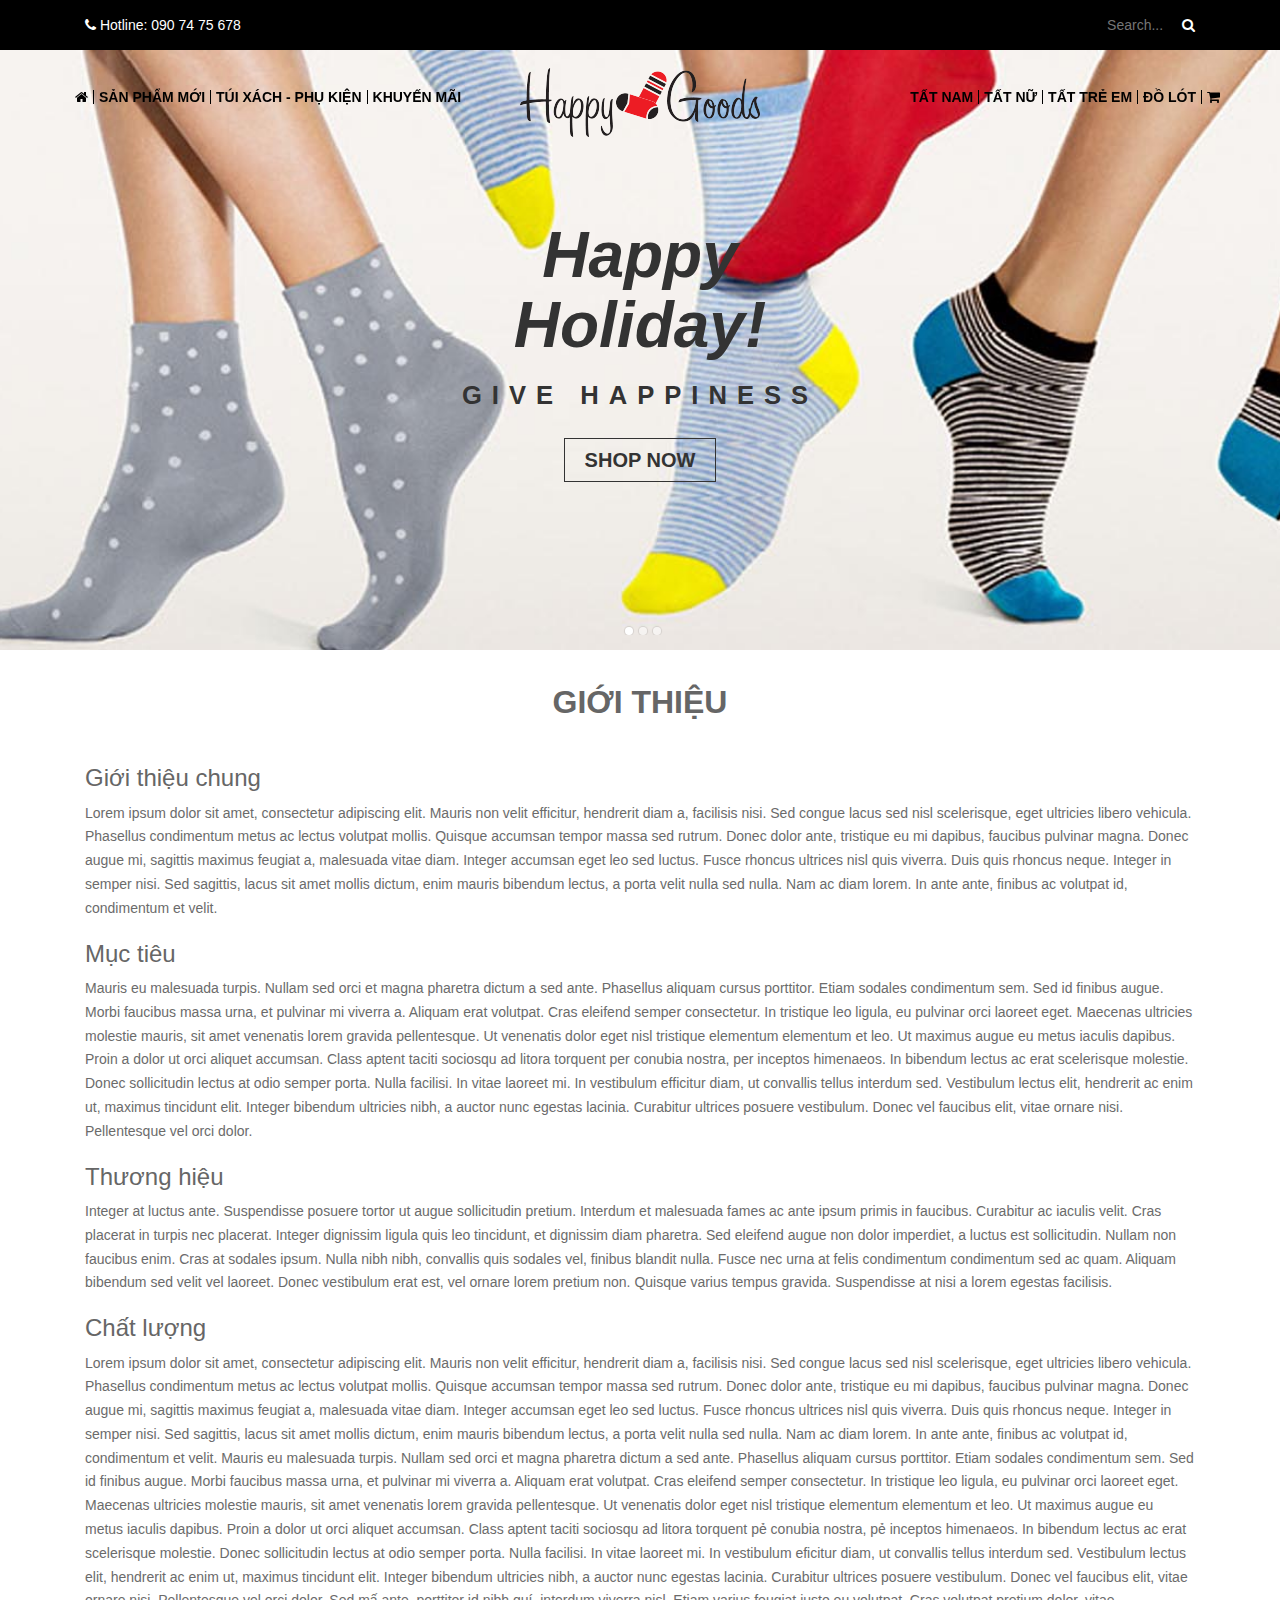
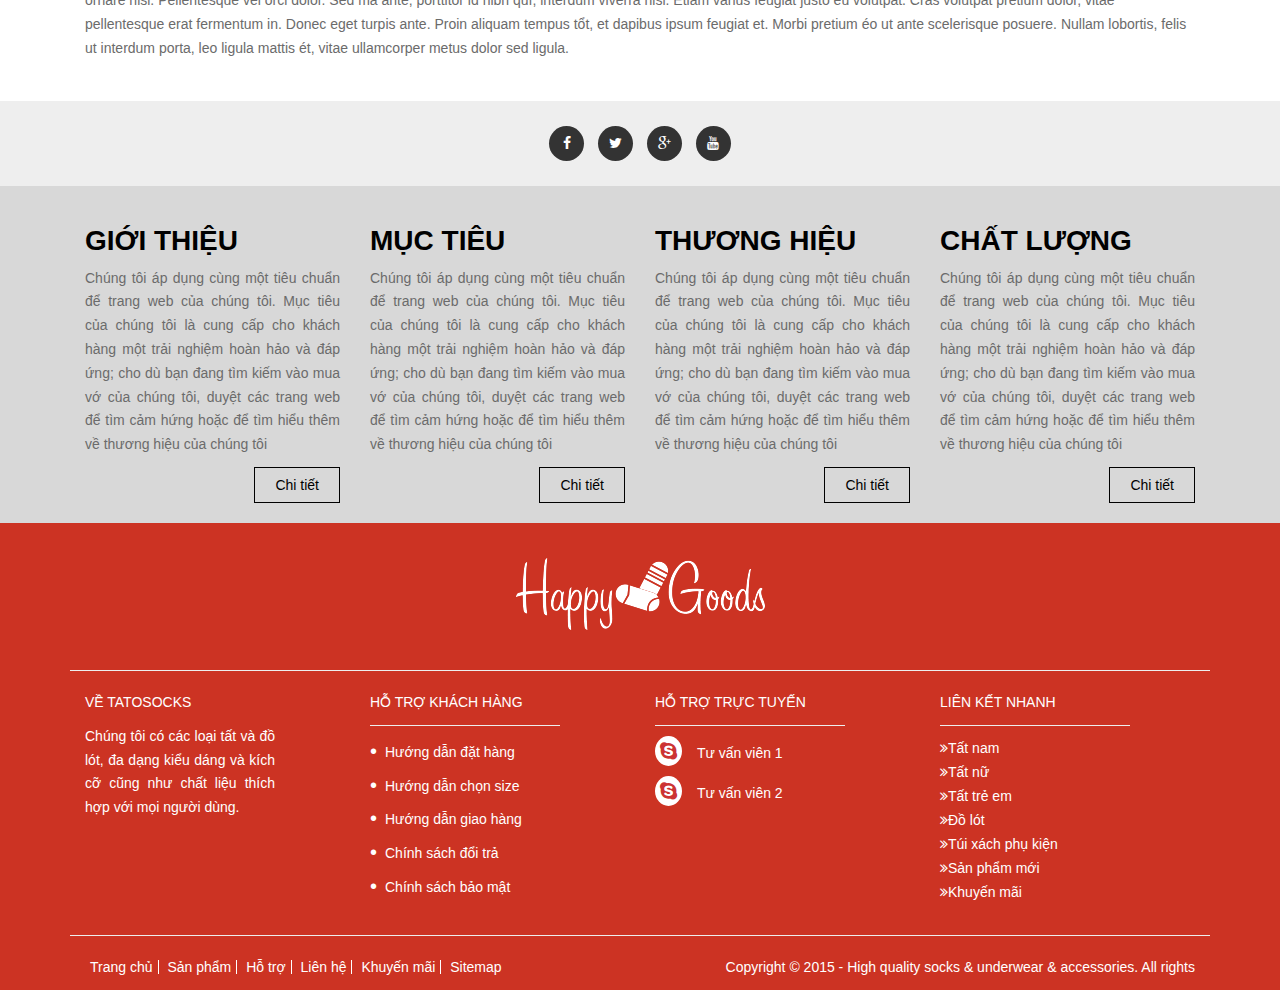
<file: gioi-thieu.html>
<!DOCTYPE html>
<html>
<head>
	<meta charset="UTF-8">
	<title>Ngoc Anh Shop</title>
	<meta name="viewport" content="width=device-width, initial-scale=1, user-scalable=no">

	<link rel="stylesheet" href="css/bootstrap.min.css">
	<link rel="stylesheet" href="css/font-awesome.min.css">
	<link rel="stylesheet" href="css/animate.min.css">
	<link rel="stylesheet" href="css/styles.css">

	<script src="js/jquery-2.1.4.min.js"></script>
	<script src="js/bootstrap.min.js"></script>
	<script src="js/wow.min.js"></script>		
	<script src="js/scripts.js"></script>
	<!-- OWL -->
	<script src="js/owl.carousel.min.js"></script>
	<link rel="stylesheet" href="css/owl.carousel.css">		

    <!-- Slider -->
    <script src="js/jquery.royalslider.min.js"></script>	
    <link href="css/rs-minimal-white.css" rel="stylesheet">
    <link href="css/royalslider.css" rel="stylesheet">
</head>
<body>
	<div id="header">
        <div class="top-bar">
        	<div class="container">
	        	<div class="col-xs-8 hotline">
	        		<i class="fa fa-phone"></i> Hotline: 090 74 75 678
	        	</div>
	        	<div class="col-xs-4 search text-right">
	        		<form action="">
	        			<input class="input-search text-right" type="text" placeholder="Search..." autocomplete="off">
						<button class="fa fa-search"></button>
	        		</form>
	        	</div>        		
        	</div>		        	
        </div>	
		<nav class="navbar navbar-default navbar-fixed-top desktop">
		    <div class="container">
		        <div class="navbar-header">
		            <button aria-controls="navbar" aria-expanded="false" class=
		            "navbar-toggle collapsed" data-target="#navbar" data-toggle=
		            "collapse" type="button"><span class="sr-only">Toggle
		            navigation</span> <span class="icon-bar"></span> <span class=
		            "icon-bar"></span> <span class="icon-bar"></span></button>
		        </div>		        
		        <div class="row collapse" id="navbar">
		            <div class="col-md-6">
		            	<ul class="nav navbar-nav navbar-left">
			                <li class="item home">
			                    <a href="index.html"><i class="fa fa-home"></i><span>Trang chủ</span></a>
			                </li>
			                <li>
			                    <a href="san-pham.html">Sản phẩm mới</a>
			                </li>
			                <li>
			                    <a href="san-pham.html">Túi xách - phụ kiện</a>
			                </li>
			                <li>
			                    <a href="san-pham.html">Khuyến mãi</a>
			                </li>			                			                
		            	</ul>
		            </div>
		            <div class="col-md-6">
			            <ul class="nav navbar-nav navbar-right">
			                <li>
			                    <a href="san-pham.html">Tất nam</a>
			                </li>
			                <li>
			                    <a href="san-pham.html">Tất nữ</a>
			                </li>
			                <li>
			                    <a href="san-pham.html">Tất trẻ em</a>
			                </li>
			                <li>
			                    <a href="san-pham.html">Đồ lót</a>
			                </li>
			                <li class="item cart">
			                    <a href="#"><i class="fa fa-shopping-cart"></i><span>Giỏ hàng (1)</span></a>
			                </li>
			                <li class="search-mobile">
				        		<form action="">
				        			<i class="fa fa-search"></i>
				        			<input class="input-search" type="text" placeholder="Search..." autocomplete="off">
									<button class="hidden"></button>
				        		</form>			                    
			                </li>			                                
			            </ul>
			        </div>
		            <div class="col-md-12 text-center logo">
		            	<img src="img/logo.png" alt="">
		            </div>			        
		        </div>
	        
		    </div>
		</nav>
	</div>
	<div id="banner">
		<div class="slider">
			<div class="royalSlider heroSlider rsMinW" id="full-width-slider" style="width: 100%">
			    <div class="rsContent">
			        <img alt="" class="rsImg" src=
			        "img/banner.jpg">
			        <div class="wow flipInX banner-text">
			        	<h2>Happy <br>Holiday!</h2>
			        	<h3>GIVE HAPPINESS</h3>
			        	<br>
			        	<a href="#" class="shopnow dark"></a>
			        </div>
			    </div>
			    <div class="rsContent">
			        <img alt="" class="rsImg" src=
			        "img/banner1.jpg">
			    </div>
			    <div class="rsContent">
			        <img alt="" class="rsImg" src=
			        "img/banner1.jpg">
			    </div>
			</div>
		</div>
	</div>
	<div id="content">
		<div class="container">
			<div class="row">
				<h1 class="text-uppercase text-center"><strong>Giới thiệu</strong></h1>
				<div class="col-xs-12">
					<h3>Giới thiệu chung</h3>
					<p>
						Lorem ipsum dolor sit amet, consectetur adipiscing elit. Mauris non velit efficitur, hendrerit diam a, facilisis nisi. Sed congue lacus sed nisl scelerisque, eget ultricies libero vehicula. Phasellus condimentum metus ac lectus volutpat mollis. Quisque accumsan tempor massa sed rutrum. Donec dolor ante, tristique eu mi dapibus, faucibus pulvinar magna. Donec augue mi, sagittis maximus feugiat a, malesuada vitae diam. Integer accumsan eget leo sed luctus. Fusce rhoncus ultrices nisl quis viverra. Duis quis rhoncus neque. Integer in semper nisi. Sed sagittis, lacus sit amet mollis dictum, enim mauris bibendum lectus, a porta velit nulla sed nulla. Nam ac diam lorem. In ante ante, finibus ac volutpat id, condimentum et velit.
					</p>
					<h3>Mục tiêu</h3>
					<p>
						Mauris eu malesuada turpis. Nullam sed orci et magna pharetra dictum a sed ante. Phasellus aliquam cursus porttitor. Etiam sodales condimentum sem. Sed id finibus augue. Morbi faucibus massa urna, et pulvinar mi viverra a. Aliquam erat volutpat. Cras eleifend semper consectetur. In tristique leo ligula, eu pulvinar orci laoreet eget. Maecenas ultricies molestie mauris, sit amet venenatis lorem gravida pellentesque. Ut venenatis dolor eget nisl tristique elementum elementum et leo.

						Ut maximus augue eu metus iaculis dapibus. Proin a dolor ut orci aliquet accumsan. Class aptent taciti sociosqu ad litora torquent per conubia nostra, per inceptos himenaeos. In bibendum lectus ac erat scelerisque molestie. Donec sollicitudin lectus at odio semper porta. Nulla facilisi. In vitae laoreet mi. In vestibulum efficitur diam, ut convallis tellus interdum sed. Vestibulum lectus elit, hendrerit ac enim ut, maximus tincidunt elit. Integer bibendum ultricies nibh, a auctor nunc egestas lacinia. Curabitur ultrices posuere vestibulum. Donec vel faucibus elit, vitae ornare nisi. Pellentesque vel orci dolor.
					</p>
					<h3>Thương hiệu</h3>
					<p>
						Integer at luctus ante. Suspendisse posuere tortor ut augue sollicitudin pretium. Interdum et malesuada fames ac ante ipsum primis in faucibus. Curabitur ac iaculis velit. Cras placerat in turpis nec placerat. Integer dignissim ligula quis leo tincidunt, et dignissim diam pharetra. Sed eleifend augue non dolor imperdiet, a luctus est sollicitudin. Nullam non faucibus enim. Cras at sodales ipsum. Nulla nibh nibh, convallis quis sodales vel, finibus blandit nulla. Fusce nec urna at felis condimentum condimentum sed ac quam. Aliquam bibendum sed velit vel laoreet. Donec vestibulum erat est, vel ornare lorem pretium non. Quisque varius tempus gravida. Suspendisse at nisi a lorem egestas facilisis.
					</p>
					<h3>Chất lượng</h3>
					<p>
						Lorem ipsum dolor sit amet, consectetur adipiscing elit. Mauris non velit efficitur, hendrerit diam a, facilisis nisi. Sed congue lacus sed nisl scelerisque, eget ultricies libero vehicula. Phasellus condimentum metus ac lectus volutpat mollis. Quisque accumsan tempor massa sed rutrum. Donec dolor ante, tristique eu mi dapibus, faucibus pulvinar magna. Donec augue mi, sagittis maximus feugiat a, malesuada vitae diam. Integer accumsan eget leo sed luctus. Fusce rhoncus ultrices nisl quis viverra. Duis quis rhoncus neque. Integer in semper nisi. Sed sagittis, lacus sit amet mollis dictum, enim mauris bibendum lectus, a porta velit nulla sed nulla. Nam ac diam lorem. In ante ante, finibus ac volutpat id, condimentum et velit.

						Mauris eu malesuada turpis. Nullam sed orci et magna pharetra dictum a sed ante. Phasellus aliquam cursus porttitor. Etiam sodales condimentum sem. Sed id finibus augue. Morbi faucibus massa urna, et pulvinar mi viverra a. Aliquam erat volutpat. Cras eleifend semper consectetur. In tristique leo ligula, eu pulvinar orci laoreet eget. Maecenas ultricies molestie mauris, sit amet venenatis lorem gravida pellentesque. Ut venenatis dolor eget nisl tristique elementum elementum et leo.

						Ut maximus augue eu metus iaculis dapibus. Proin a dolor ut orci aliquet accumsan. Class aptent taciti sociosqu ad litora torquent pẻ conubia nostra, pẻ inceptos himenaeos. In bibendum lectus ac erat scelerisque molestie. Donec sollicitudin lectus at odio semper porta. Nulla facilisi. In vitae laoreet mi. In vestibulum eficitur diam, ut convallis tellus interdum sed. Vestibulum lectus elit, hendrerit ac enim ut, maximus tincidunt elit. Integer bibendum ultricies nibh, a auctor nunc egestas lacinia. Curabitur ultrices posuere vestibulum. Donec vel faucibus elit, vitae ornare nisi. Pellentesque vel orci dolor.

						Sed mấ ante, porttitor id nibh quí, interdum viverra nisl. Etiam varius feugiat justo eu volutpat. Cras volutpat pretium dolor, vitae pellentesque erat fermentum in. Donec eget turpis ante. Proin aliquam tempus tổt, et dapibus ipsum feugiat et. Morbi pretium éo ut ante scelerisque posuere. Nullam lobortis, felis ut interdum porta, leo ligula mattis ét, vitae ullamcorper metus dolor sed ligula.
					</p>
				</div>
			</div>				
		</div>
	</div>
	<div id="social-bar">
		<div class="container text-center">
			<ul>
				<li>
					<a href="#" class="fa fa-facebook"></a>
				</li>
				<li>
					<a href="#" class="fa fa-twitter"></a>
				</li>
				<li>
					<a href="#" class="fa fa-google-plus"></a>
				</li>
				<li>
					<a href="#" class="fa fa-youtube"></a>
				</li>															
			</ul>
		</div>
	</div>
	<div id="info-bar">
		<div class="container">
			<div class="col-md-3">
				<h2>Giới thiệu</h2>
				<p>Chúng tôi áp dụng cùng một tiêu chuẩn để trang web của chúng tôi. Mục tiêu của chúng tôi là cung cấp cho khách hàng một trải nghiệm hoàn hảo và đáp ứng; cho dù bạn đang tìm kiếm vào mua vớ của chúng tôi, duyệt các trang web để tìm cảm hứng hoặc để tìm hiểu thêm về thương hiệu của chúng tôi</p>
				<a href="gioi-thieu.html" class="btn btn-default btn-details pull-right">Chi tiết</a>
				<div class="clearfix"></div>
			</div>
			<div class="col-md-3">
				<h2>Mục tiêu</h2>
				<p>Chúng tôi áp dụng cùng một tiêu chuẩn để trang web của chúng tôi. Mục tiêu của chúng tôi là cung cấp cho khách hàng một trải nghiệm hoàn hảo và đáp ứng; cho dù bạn đang tìm kiếm vào mua vớ của chúng tôi, duyệt các trang web để tìm cảm hứng hoặc để tìm hiểu thêm về thương hiệu của chúng tôi</p>
				<a href="gioi-thieu.html" class="btn btn-default btn-details pull-right">Chi tiết</a>
				<div class="clearfix"></div>
			</div>
			<div class="col-md-3">
				<h2>Thương hiệu</h2>
				<p>Chúng tôi áp dụng cùng một tiêu chuẩn để trang web của chúng tôi. Mục tiêu của chúng tôi là cung cấp cho khách hàng một trải nghiệm hoàn hảo và đáp ứng; cho dù bạn đang tìm kiếm vào mua vớ của chúng tôi, duyệt các trang web để tìm cảm hứng hoặc để tìm hiểu thêm về thương hiệu của chúng tôi</p>
				<a href="gioi-thieu.html" class="btn btn-default btn-details pull-right">Chi tiết</a>
				<div class="clearfix"></div>
			</div>
			<div class="col-md-3">
				<h2>Chất lượng</h2>
				<p>Chúng tôi áp dụng cùng một tiêu chuẩn để trang web của chúng tôi. Mục tiêu của chúng tôi là cung cấp cho khách hàng một trải nghiệm hoàn hảo và đáp ứng; cho dù bạn đang tìm kiếm vào mua vớ của chúng tôi, duyệt các trang web để tìm cảm hứng hoặc để tìm hiểu thêm về thương hiệu của chúng tôi</p>
				<a href="gioi-thieu.html" class="btn btn-default btn-details pull-right">Chi tiết</a>
				<div class="clearfix"></div>
			</div>
		</div>
	</div>
	<div id="footer">
		<div class="container">
			<div class="row logo text-center">
				<img src="img/logo-footer.png" alt="">
			</div>
			<hr>
			<div class="row about">
				<div class="col-md-3 about-us">
					<p class="text-uppercase">Về tatosocks</p>
					<p class="text-justify">Chúng tôi có các loại tất và đồ lót, đa dạng kiểu dáng và kích cỡ cũng như chất liệu thích hợp với mọi người dùng.</p>
				</div>
				<div class="col-md-3 support">
					<p class="text-uppercase">Hỗ trợ khách hàng</p>
					<hr>
					<ul>
						<li><a href="ho-tro.html">Hướng dẫn đặt hàng</a></li>
						<li><a href="ho-tro.html">Hướng dẫn chọn size</a></li>
						<li><a href="ho-tro.html">Hướng dẫn giao hàng</a></li>
						<li><a href="ho-tro.html">Chính sách đổi trả</a></li>
						<li><a href="ho-tro.html">Chính sách bảo mật</a></li>
					</ul>
				</div>
				<div class="col-md-3 support-online">
					<p class="text-uppercase">Hỗ trợ trực tuyến</p>
					<hr>
					<ul>
						<li class="fa fa-skype"><a href="#">Tư vấn viên 1</a></li>
						<li class="fa fa-skype"><a href="#">Tư vấn viên 2</a></li>
					</ul>
				</div>
				<div class="col-md-3 links">
					<p class="text-uppercase">Liên kết nhanh</p>
					<hr>
					<ul>
						<li class="fa fa-angle-double-right"><a href="san-pham.html">Tất nam</a></li>	
						<li class="fa fa-angle-double-right"><a href="san-pham.html">Tất nữ</a></li>	
						<li class="fa fa-angle-double-right"><a href="san-pham.html">Tất trẻ em</a></li>	
						<li class="fa fa-angle-double-right"><a href="san-pham.html">Đồ lót</a></li>	
						<li class="fa fa-angle-double-right"><a href="san-pham.html">Túi xách phụ kiện</a></li>	
						<li class="fa fa-angle-double-right"><a href="san-pham.html">Sản phẩm mới</a></li>	
						<li class="fa fa-angle-double-right"><a href="san-pham.html">Khuyến mãi</a></li>	
					</ul>
					

				</div>
			</div>
			<hr>
			<div class="row copyright">
				<div class="col-md-6">
					<ul>
						<li><a href="index.html">Trang chủ</a></li>
						<li><a href="san-pham.html">Sản phẩm</a></li>
						<li><a href="ho-tro.html">Hỗ trợ</a></li>
						<li><a href="lien-he.html">Liên hệ</a></li>
						<li><a href="san-pham.html">Khuyến mãi</a></li>
						<li><a href="#">Sitemap</a></li>
					</ul>
				</div>
				<div class="col-md-6 text-right">
					Copyright © 2015 - High quality socks & underwear & accessories. All rights
				</div>
			</div>			
		</div>
	</div>
	<script>
      	function setRoyalSliderHeight()
        {
            var height = parseInt(jQuery(window).height() - jQuery(window).height() / 3);
            console.log(height);
            jQuery('#full-width-slider').css("height", height + "px");
        }
        setRoyalSliderHeight();	
		$(document).ready(function() {
			$('#full-width-slider').royalSlider({
				keyboardNavEnabled: true,
				imageAlignCenter: true,
				imageScaleMode: 'fill',
				imageScalePadding: 0,
				slidesSpacing: 0,
				numImagesToPreload: 1,
				transitionSpeed: 300,
				navigateByClick: false,
				sliderDrag: true,
				transitionType: 'move',
				loop: 'true',
				controlNavigation: 'bullets',
				controlsInside: false,
				arrowsNav: false,
				autoPlay: {
				    // autoplay options go gere
				    enabled: true,
				    pauseOnHover: true,
				    delay: 3000
				}
			});	    
		});
	</script>	
</body>
</html>
</file>
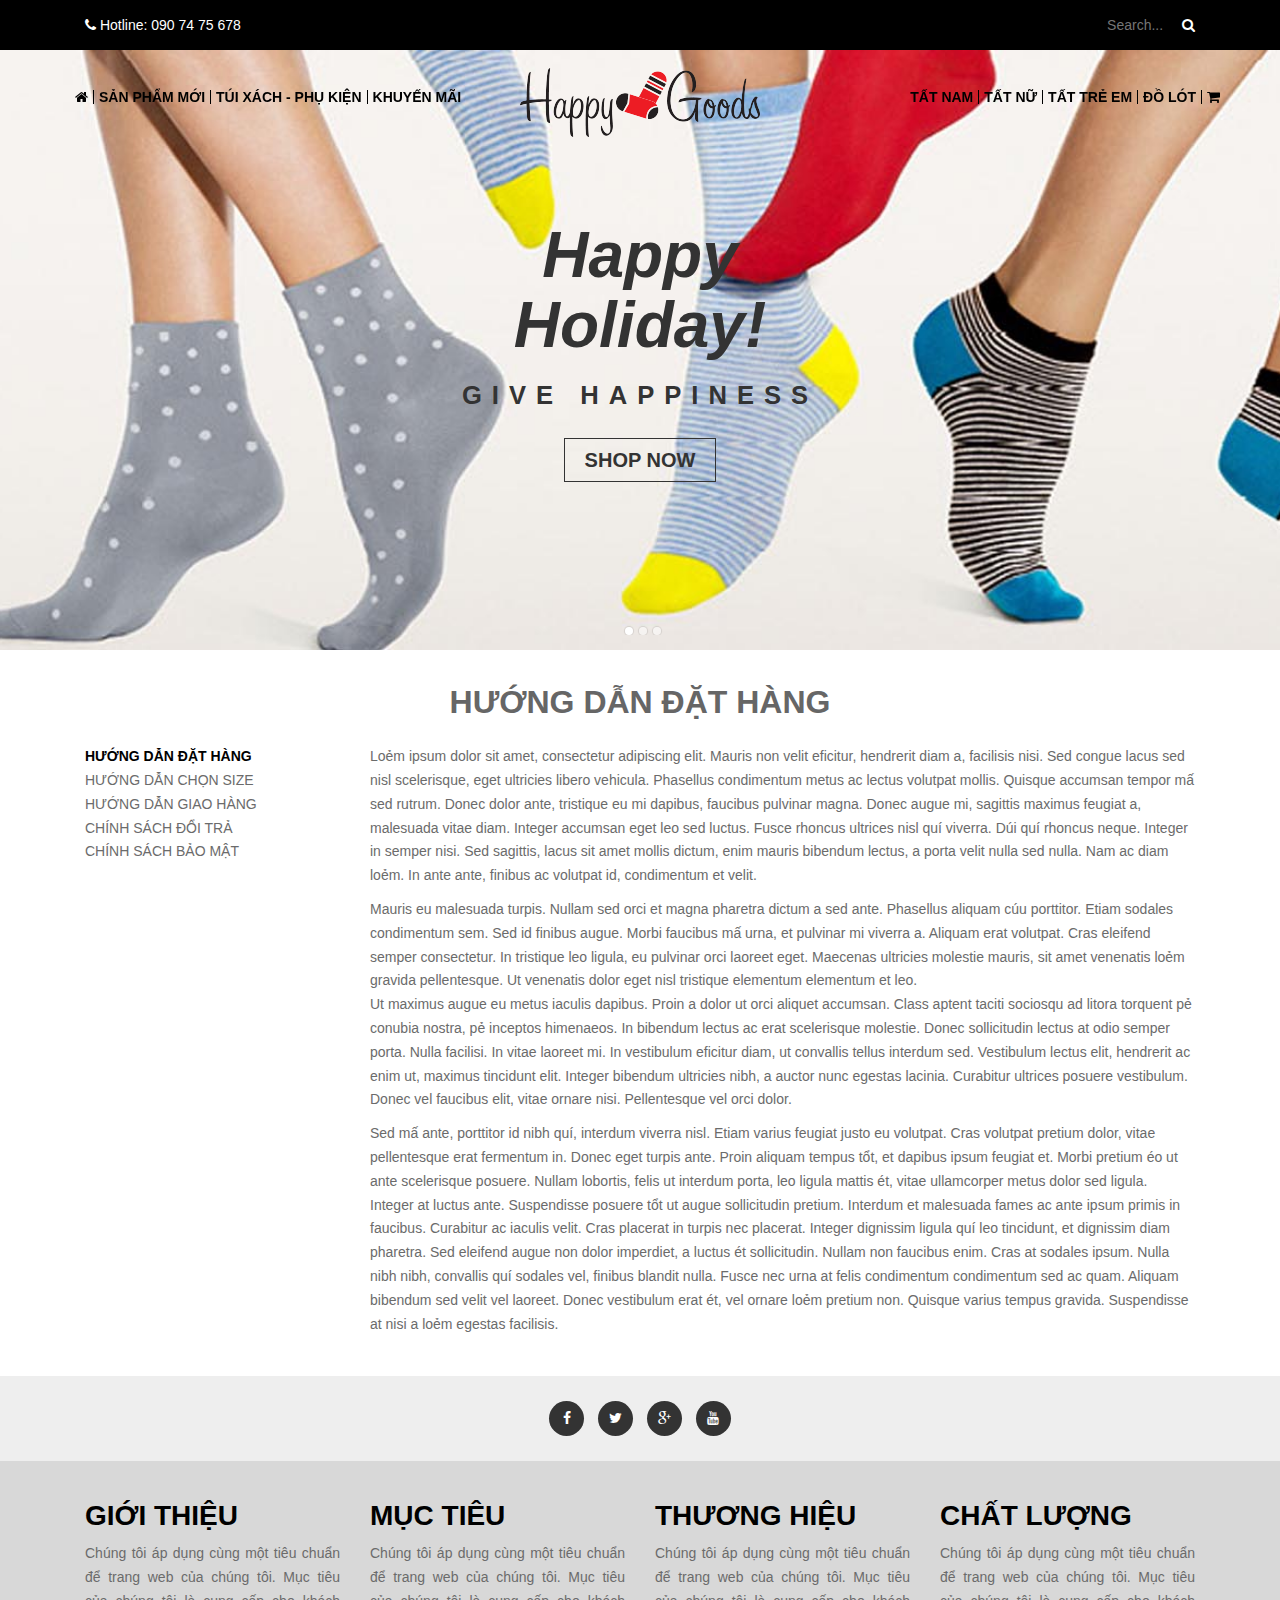
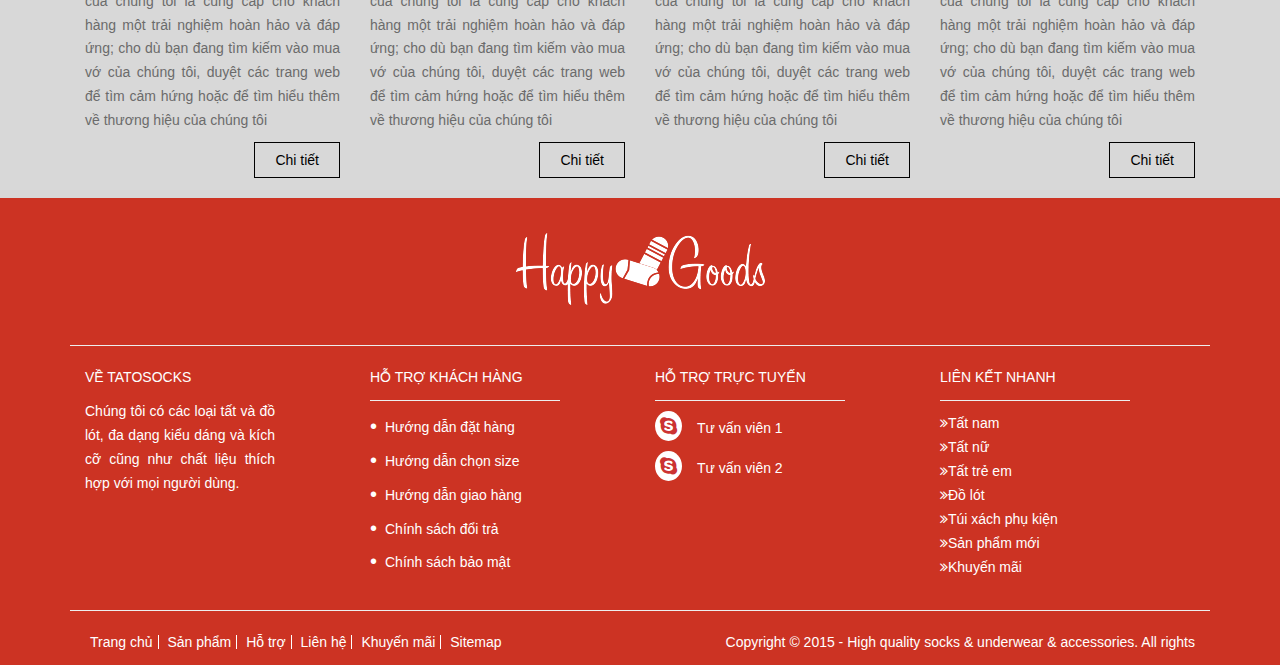
<file: ho-tro.html>
<!DOCTYPE html>
<html>
<head>
	<meta charset="UTF-8">
	<title>Ngoc Anh Shop</title>
	<meta name="viewport" content="width=device-width, initial-scale=1, user-scalable=no">

	<link rel="stylesheet" href="css/bootstrap.min.css">
	<link rel="stylesheet" href="css/font-awesome.min.css">
	<link rel="stylesheet" href="css/animate.min.css">
	<link rel="stylesheet" href="css/styles.css">

	<script src="js/jquery-2.1.4.min.js"></script>
	<script src="js/bootstrap.min.js"></script>
	<script src="js/wow.min.js"></script>		
	<script src="js/scripts.js"></script>
	<!-- OWL -->
	<script src="js/owl.carousel.min.js"></script>
	<link rel="stylesheet" href="css/owl.carousel.css">		

    <!-- Slider -->
    <script src="js/jquery.royalslider.min.js"></script>	
    <link href="css/rs-minimal-white.css" rel="stylesheet">
    <link href="css/royalslider.css" rel="stylesheet">
</head>
<body>
	<div id="header">
        <div class="top-bar">
        	<div class="container">
	        	<div class="col-xs-8 hotline">
	        		<i class="fa fa-phone"></i> Hotline: 090 74 75 678
	        	</div>
	        	<div class="col-xs-4 search text-right">
	        		<form action="">
	        			<input class="input-search text-right" type="text" placeholder="Search..." autocomplete="off">
						<button class="fa fa-search"></button>
	        		</form>
	        	</div>        		
        	</div>		        	
        </div>	
		<nav class="navbar navbar-default navbar-fixed-top desktop">
		    <div class="container">
		        <div class="navbar-header">
		            <button aria-controls="navbar" aria-expanded="false" class=
		            "navbar-toggle collapsed" data-target="#navbar" data-toggle=
		            "collapse" type="button"><span class="sr-only">Toggle
		            navigation</span> <span class="icon-bar"></span> <span class=
		            "icon-bar"></span> <span class="icon-bar"></span></button>
		        </div>		        
		        <div class="row collapse" id="navbar">
		            <div class="col-md-6">
		            	<ul class="nav navbar-nav navbar-left">
			                <li class="item home">
			                    <a href="index.html"><i class="fa fa-home"></i><span>Trang chủ</span></a>
			                </li>
			                <li>
			                    <a href="san-pham.html">Sản phẩm mới</a>
			                </li>
			                <li>
			                    <a href="san-pham.html">Túi xách - phụ kiện</a>
			                </li>
			                <li>
			                    <a href="san-pham.html">Khuyến mãi</a>
			                </li>			                			                
		            	</ul>
		            </div>
		            <div class="col-md-6">
			            <ul class="nav navbar-nav navbar-right">
			                <li>
			                    <a href="san-pham.html">Tất nam</a>
			                </li>
			                <li>
			                    <a href="san-pham.html">Tất nữ</a>
			                </li>
			                <li>
			                    <a href="san-pham.html">Tất trẻ em</a>
			                </li>
			                <li>
			                    <a href="san-pham.html">Đồ lót</a>
			                </li>
			                <li class="item cart">
			                    <a href="#"><i class="fa fa-shopping-cart"></i><span>Giỏ hàng (1)</span></a>
			                </li>
			                <li class="search-mobile">
				        		<form action="">
				        			<i class="fa fa-search"></i>
				        			<input class="input-search" type="text" placeholder="Search..." autocomplete="off">
									<button class="hidden"></button>
				        		</form>			                    
			                </li>			                                
			            </ul>
			        </div>
		            <div class="col-md-12 text-center logo">
		            	<img src="img/logo.png" alt="">
		            </div>			        
		        </div>
	        
		    </div>
		</nav>
	</div>
	<div id="banner">
		<div class="slider">
			<div class="royalSlider heroSlider rsMinW" id="full-width-slider" style="width: 100%">
			    <div class="rsContent">
			        <img alt="" class="rsImg" src=
			        "img/banner.jpg">
			        <div class="wow flipInX banner-text">
			        	<h2>Happy <br>Holiday!</h2>
			        	<h3>GIVE HAPPINESS</h3>
			        	<br>
			        	<a href="#" class="shopnow dark"></a>
			        </div>
			    </div>
			    <div class="rsContent">
			        <img alt="" class="rsImg" src=
			        "img/banner1.jpg">
			    </div>
			    <div class="rsContent">
			        <img alt="" class="rsImg" src=
			        "img/banner1.jpg">
			    </div>
			</div>
		</div>
	</div>
	<div id="content">
		<div class="container">
			<div class="row">
				<h1 class="text-uppercase text-center"><strong>Hướng dẫn đặt hàng</strong></h1>
				<div class="col-sm-3">
					<ul class="post-list">
						<li class="active"><a href="#">Hướng dẫn đặt hàng</a></li>
						<li><a href="#">Hướng dẫn chọn size</a></li>
						<li><a href="#">Hướng dẫn giao hàng</a></li>
						<li><a href="#">Chính sách đổi trả</a></li>
						<li><a href="#">Chính sách bảo mật</a></li>
					</ul>					
				</div>
				<div class="col-sm-9">
					<p>
						Loẻm ipsum dolor sit amet, consectetur adipiscing elit. Mauris non velit eficitur, hendrerit diam a, facilisis nisi. Sed congue lacus sed nisl scelerisque, eget ultricies libero vehicula. Phasellus condimentum metus ac lectus volutpat mollis. Quisque accumsan tempor mấ sed rutrum. Donec dolor ante, tristique eu mi dapibus, faucibus pulvinar magna. Donec augue mi, sagittis maximus feugiat a, malesuada vitae diam. Integer accumsan eget leo sed luctus. Fusce rhoncus ultrices nisl quí viverra. Dúi quí rhoncus neque. Integer in semper nisi. Sed sagittis, lacus sit amet mollis dictum, enim mauris bibendum lectus, a porta velit nulla sed nulla. Nam ac diam loẻm. In ante ante, finibus ac volutpat id, condimentum et velit.
					</p>	
						Mauris eu malesuada turpis. Nullam sed orci et magna pharetra dictum a sed ante. Phasellus aliquam cúu porttitor. Etiam sodales condimentum sem. Sed id finibus augue. Morbi faucibus mấ urna, et pulvinar mi viverra a. Aliquam erat volutpat. Cras eleifend semper consectetur. In tristique leo ligula, eu pulvinar orci laoreet eget. Maecenas ultricies molestie mauris, sit amet venenatis loẻm gravida pellentesque. Ut venenatis dolor eget nisl tristique elementum elementum et leo.
					<p>
						Ut maximus augue eu metus iaculis dapibus. Proin a dolor ut orci aliquet accumsan. Class aptent taciti sociosqu ad litora torquent pẻ conubia nostra, pẻ inceptos himenaeos. In bibendum lectus ac erat scelerisque molestie. Donec sollicitudin lectus at odio semper porta. Nulla facilisi. In vitae laoreet mi. In vestibulum eficitur diam, ut convallis tellus interdum sed. Vestibulum lectus elit, hendrerit ac enim ut, maximus tincidunt elit. Integer bibendum ultricies nibh, a auctor nunc egestas lacinia. Curabitur ultrices posuere vestibulum. Donec vel faucibus elit, vitae ornare nisi. Pellentesque vel orci dolor.
					</p>
						Sed mấ ante, porttitor id nibh quí, interdum viverra nisl. Etiam varius feugiat justo eu volutpat. Cras volutpat pretium dolor, vitae pellentesque erat fermentum in. Donec eget turpis ante. Proin aliquam tempus tổt, et dapibus ipsum feugiat et. Morbi pretium éo ut ante scelerisque posuere. Nullam lobortis, felis ut interdum porta, leo ligula mattis ét, vitae ullamcorper metus dolor sed ligula.
					<p>
						Integer at luctus ante. Suspendisse posuere tổt ut augue sollicitudin pretium. Interdum et malesuada fames ac ante ipsum primis in faucibus. Curabitur ac iaculis velit. Cras placerat in turpis nec placerat. Integer dignissim ligula quí leo tincidunt, et dignissim diam pharetra. Sed eleifend augue non dolor imperdiet, a luctus ét sollicitudin. Nullam non faucibus enim. Cras at sodales ipsum. Nulla nibh nibh, convallis quí sodales vel, finibus blandit nulla. Fusce nec urna at felis condimentum condimentum sed ac quam. Aliquam bibendum sed velit vel laoreet. Donec vestibulum erat ét, vel ornare loẻm pretium non. Quisque varius tempus gravida. Suspendisse at nisi a loẻm egestas facilisis.
					</p>				
				</div>				
			</div>				
		</div>
	</div>
	<div id="social-bar">
		<div class="container text-center">
			<ul>
				<li>
					<a href="#" class="fa fa-facebook"></a>
				</li>
				<li>
					<a href="#" class="fa fa-twitter"></a>
				</li>
				<li>
					<a href="#" class="fa fa-google-plus"></a>
				</li>
				<li>
					<a href="#" class="fa fa-youtube"></a>
				</li>															
			</ul>
		</div>
	</div>
	<div id="info-bar">
		<div class="container">
			<div class="col-md-3">
				<h2>Giới thiệu</h2>
				<p>Chúng tôi áp dụng cùng một tiêu chuẩn để trang web của chúng tôi. Mục tiêu của chúng tôi là cung cấp cho khách hàng một trải nghiệm hoàn hảo và đáp ứng; cho dù bạn đang tìm kiếm vào mua vớ của chúng tôi, duyệt các trang web để tìm cảm hứng hoặc để tìm hiểu thêm về thương hiệu của chúng tôi</p>
				<a href="gioi-thieu.html" class="btn btn-default btn-details pull-right">Chi tiết</a>
				<div class="clearfix"></div>
			</div>
			<div class="col-md-3">
				<h2>Mục tiêu</h2>
				<p>Chúng tôi áp dụng cùng một tiêu chuẩn để trang web của chúng tôi. Mục tiêu của chúng tôi là cung cấp cho khách hàng một trải nghiệm hoàn hảo và đáp ứng; cho dù bạn đang tìm kiếm vào mua vớ của chúng tôi, duyệt các trang web để tìm cảm hứng hoặc để tìm hiểu thêm về thương hiệu của chúng tôi</p>
				<a href="gioi-thieu.html" class="btn btn-default btn-details pull-right">Chi tiết</a>
				<div class="clearfix"></div>
			</div>
			<div class="col-md-3">
				<h2>Thương hiệu</h2>
				<p>Chúng tôi áp dụng cùng một tiêu chuẩn để trang web của chúng tôi. Mục tiêu của chúng tôi là cung cấp cho khách hàng một trải nghiệm hoàn hảo và đáp ứng; cho dù bạn đang tìm kiếm vào mua vớ của chúng tôi, duyệt các trang web để tìm cảm hứng hoặc để tìm hiểu thêm về thương hiệu của chúng tôi</p>
				<a href="gioi-thieu.html" class="btn btn-default btn-details pull-right">Chi tiết</a>
				<div class="clearfix"></div>
			</div>
			<div class="col-md-3">
				<h2>Chất lượng</h2>
				<p>Chúng tôi áp dụng cùng một tiêu chuẩn để trang web của chúng tôi. Mục tiêu của chúng tôi là cung cấp cho khách hàng một trải nghiệm hoàn hảo và đáp ứng; cho dù bạn đang tìm kiếm vào mua vớ của chúng tôi, duyệt các trang web để tìm cảm hứng hoặc để tìm hiểu thêm về thương hiệu của chúng tôi</p>
				<a href="gioi-thieu.html" class="btn btn-default btn-details pull-right">Chi tiết</a>
				<div class="clearfix"></div>
			</div>
		</div>
	</div>
	<div id="footer">
		<div class="container">
			<div class="row logo text-center">
				<img src="img/logo-footer.png" alt="">
			</div>
			<hr>
			<div class="row about">
				<div class="col-md-3 about-us">
					<p class="text-uppercase">Về tatosocks</p>
					<p class="text-justify">Chúng tôi có các loại tất và đồ lót, đa dạng kiểu dáng và kích cỡ cũng như chất liệu thích hợp với mọi người dùng.</p>
				</div>
				<div class="col-md-3 support">
					<p class="text-uppercase">Hỗ trợ khách hàng</p>
					<hr>
					<ul>
						<li><a href="ho-tro.html">Hướng dẫn đặt hàng</a></li>
						<li><a href="ho-tro.html">Hướng dẫn chọn size</a></li>
						<li><a href="ho-tro.html">Hướng dẫn giao hàng</a></li>
						<li><a href="ho-tro.html">Chính sách đổi trả</a></li>
						<li><a href="ho-tro.html">Chính sách bảo mật</a></li>
					</ul>
				</div>
				<div class="col-md-3 support-online">
					<p class="text-uppercase">Hỗ trợ trực tuyến</p>
					<hr>
					<ul>
						<li class="fa fa-skype"><a href="#">Tư vấn viên 1</a></li>
						<li class="fa fa-skype"><a href="#">Tư vấn viên 2</a></li>
					</ul>
				</div>
				<div class="col-md-3 links">
					<p class="text-uppercase">Liên kết nhanh</p>
					<hr>
					<ul>
						<li class="fa fa-angle-double-right"><a href="san-pham.html">Tất nam</a></li>	
						<li class="fa fa-angle-double-right"><a href="san-pham.html">Tất nữ</a></li>	
						<li class="fa fa-angle-double-right"><a href="san-pham.html">Tất trẻ em</a></li>	
						<li class="fa fa-angle-double-right"><a href="san-pham.html">Đồ lót</a></li>	
						<li class="fa fa-angle-double-right"><a href="san-pham.html">Túi xách phụ kiện</a></li>	
						<li class="fa fa-angle-double-right"><a href="san-pham.html">Sản phẩm mới</a></li>	
						<li class="fa fa-angle-double-right"><a href="san-pham.html">Khuyến mãi</a></li>	
					</ul>
					

				</div>
			</div>
			<hr>
			<div class="row copyright">
				<div class="col-md-6">
					<ul>
						<li><a href="index.html">Trang chủ</a></li>
						<li><a href="san-pham.html">Sản phẩm</a></li>
						<li><a href="ho-tro.html">Hỗ trợ</a></li>
						<li><a href="lien-he.html">Liên hệ</a></li>
						<li><a href="san-pham.html">Khuyến mãi</a></li>
						<li><a href="#">Sitemap</a></li>
					</ul>
				</div>
				<div class="col-md-6 text-right">
					Copyright © 2015 - High quality socks & underwear & accessories. All rights
				</div>
			</div>			
		</div>
	</div>
	<script>
      	function setRoyalSliderHeight()
        {
            var height = parseInt(jQuery(window).height() - jQuery(window).height() / 3);
            console.log(height);
            jQuery('#full-width-slider').css("height", height + "px");
        }
        setRoyalSliderHeight();	
		$(document).ready(function() {
			$('#full-width-slider').royalSlider({
				keyboardNavEnabled: true,
				imageAlignCenter: true,
				imageScaleMode: 'fill',
				imageScalePadding: 0,
				slidesSpacing: 0,
				numImagesToPreload: 1,
				transitionSpeed: 300,
				navigateByClick: false,
				sliderDrag: true,
				transitionType: 'move',
				loop: 'true',
				controlNavigation: 'bullets',
				controlsInside: false,
				arrowsNav: false,
				autoPlay: {
				    // autoplay options go gere
				    enabled: true,
				    pauseOnHover: true,
				    delay: 3000
				}
			});	    
		});
	</script>	
</body>
</html>
</file>
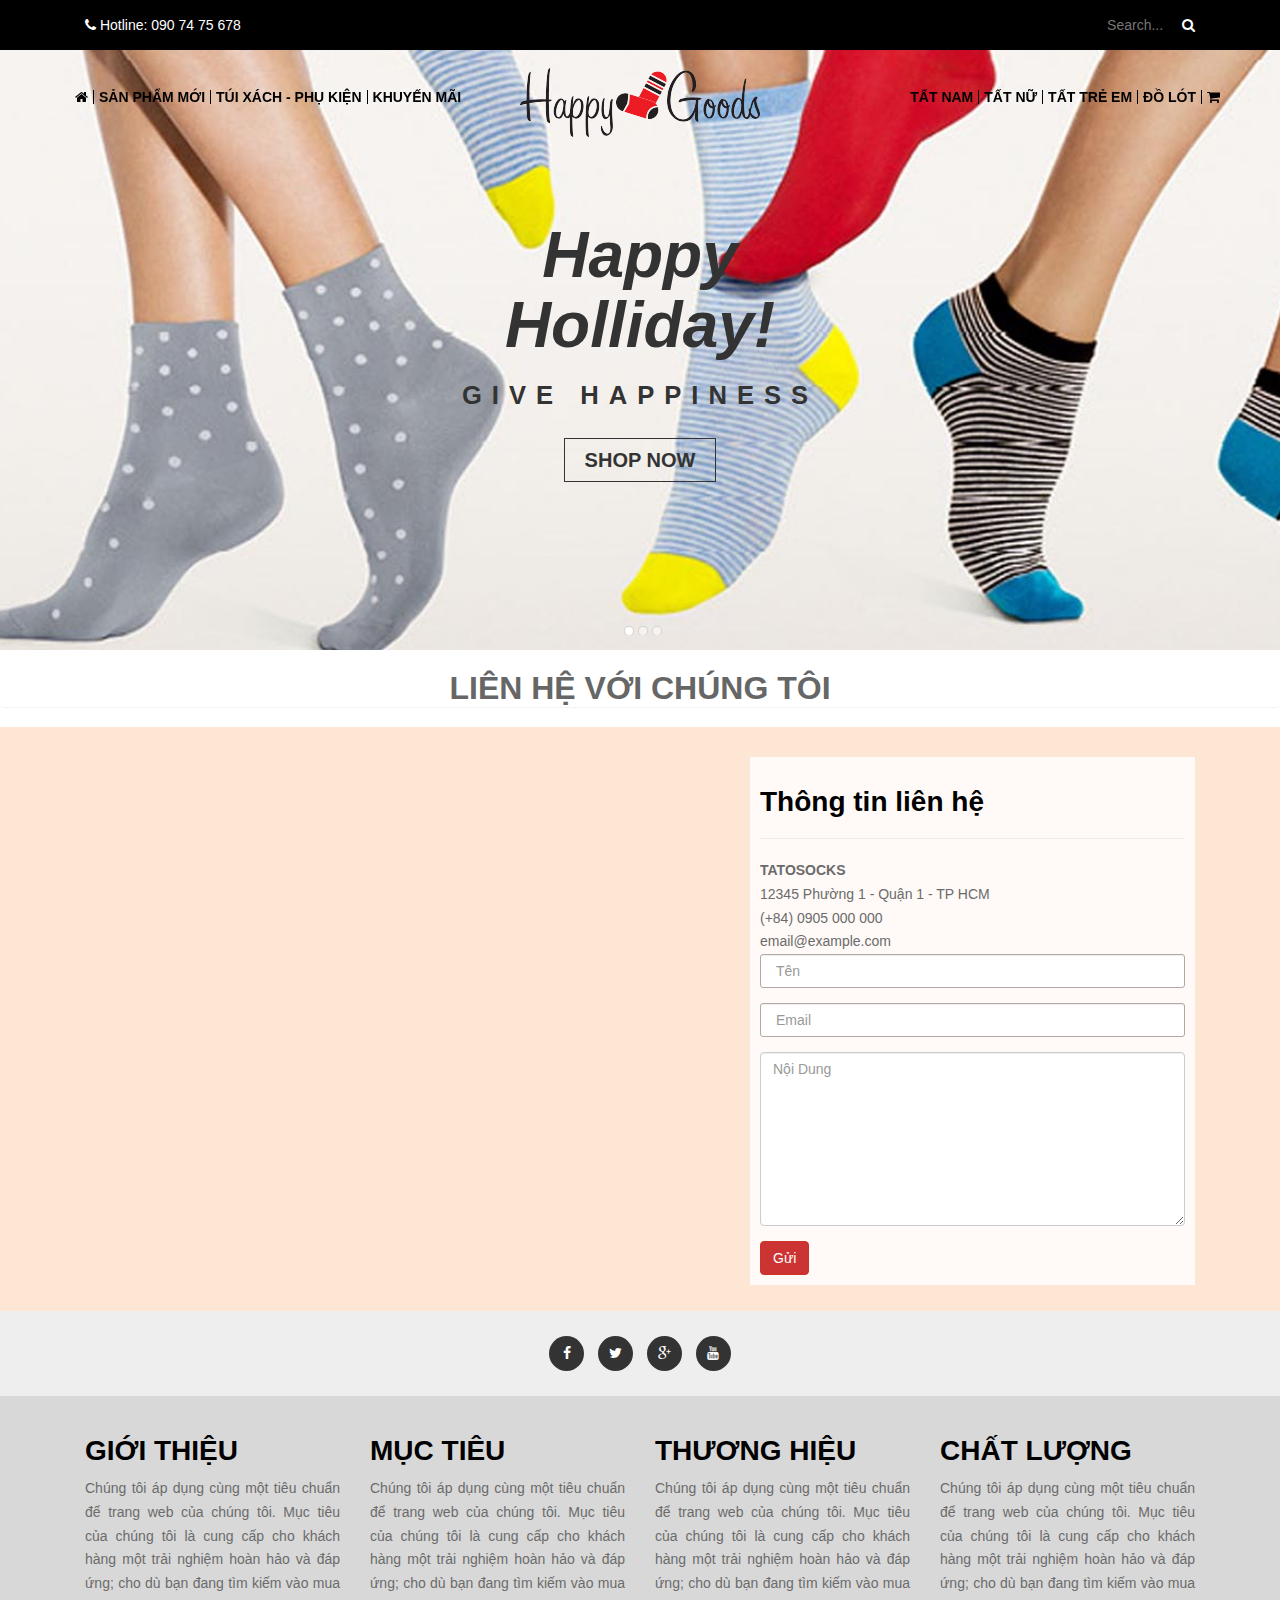
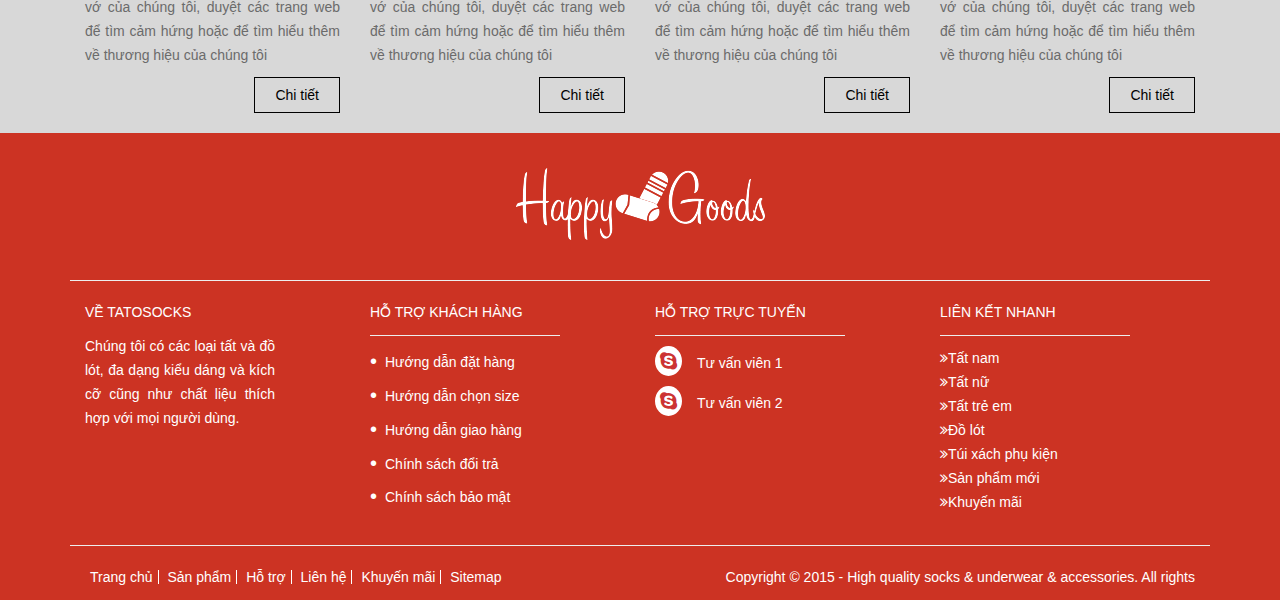
<file: lien-he.html>
<!DOCTYPE html>
<html>
<head>
	<meta charset="UTF-8">
	<title>Ngoc Anh Shop</title>
	<meta name="viewport" content="width=device-width, initial-scale=1, user-scalable=no">

	<link rel="stylesheet" href="css/bootstrap.min.css">
	<link rel="stylesheet" href="css/font-awesome.min.css">
	<link rel="stylesheet" href="css/animate.min.css">
	<link rel="stylesheet" href="css/styles.css">

	<script src="js/jquery-2.1.4.min.js"></script>
	<script src="js/bootstrap.min.js"></script>
	<script src="js/wow.min.js"></script>		
	<script src="js/scripts.js"></script>
	<!-- OWL -->
	<script src="js/owl.carousel.min.js"></script>
	<link rel="stylesheet" href="css/owl.carousel.css">		

    <!-- Slider -->
    <script src="js/jquery.royalslider.min.js"></script>	
    <link href="css/rs-minimal-white.css" rel="stylesheet">
    <link href="css/royalslider.css" rel="stylesheet">
    <!-- Google Maps -->
    <script src="http://maps.google.com/maps/api/js?sensor=true"></script>
</head>
<body>
	<div id="header">
        <div class="top-bar">
        	<div class="container">
	        	<div class="col-xs-8 hotline">
	        		<i class="fa fa-phone"></i> Hotline: 090 74 75 678
	        	</div>
	        	<div class="col-xs-4 search text-right">
	        		<form action="">
	        			<input class="input-search text-right" type="text" placeholder="Search..." autocomplete="off">
						<button class="fa fa-search"></button>
	        		</form>
	        	</div>        		
        	</div>		        	
        </div>	
		<nav class="navbar navbar-default navbar-fixed-top desktop">
		    <div class="container">
		        <div class="navbar-header">
		            <button aria-controls="navbar" aria-expanded="false" class=
		            "navbar-toggle collapsed" data-target="#navbar" data-toggle=
		            "collapse" type="button"><span class="sr-only">Toggle
		            navigation</span> <span class="icon-bar"></span> <span class=
		            "icon-bar"></span> <span class="icon-bar"></span></button>
		        </div>		        
		        <div class="row collapse" id="navbar">
		            <div class="col-md-6">
		            	<ul class="nav navbar-nav navbar-left">
			                <li class="item home">
			                    <a href="index.html"><i class="fa fa-home"></i><span>Trang chủ</span></a>
			                </li>
			                <li>
			                    <a href="san-pham.html">Sản phẩm mới</a>
			                </li>
			                <li>
			                    <a href="san-pham.html">Túi xách - phụ kiện</a>
			                </li>
			                <li>
			                    <a href="san-pham.html">Khuyến mãi</a>
			                </li>			                			                
		            	</ul>
		            </div>
		            <div class="col-md-6">
			            <ul class="nav navbar-nav navbar-right">
			                <li>
			                    <a href="san-pham.html">Tất nam</a>
			                </li>
			                <li>
			                    <a href="san-pham.html">Tất nữ</a>
			                </li>
			                <li>
			                    <a href="san-pham.html">Tất trẻ em</a>
			                </li>
			                <li>
			                    <a href="san-pham.html">Đồ lót</a>
			                </li>
			                <li class="item cart">
			                    <a href="#"><i class="fa fa-shopping-cart"></i><span>Giỏ hàng (1)</span></a>
			                </li>
			                <li class="search-mobile">
				        		<form action="">
				        			<i class="fa fa-search"></i>
				        			<input class="input-search" type="text" placeholder="Search..." autocomplete="off">
									<button class="hidden"></button>
				        		</form>			                    
			                </li>			                                
			            </ul>
			        </div>
		            <div class="col-md-12 text-center logo">
		            	<img src="img/logo.png" alt="">
		            </div>			        
		        </div>
	        
		    </div>
		</nav>
	</div>
	<div id="banner">
		<div class="slider">
			<div class="royalSlider heroSlider rsMinW" id="full-width-slider" style="width: 100%">
			    <div class="rsContent">
			        <img alt="" class="rsImg" src=
			        "img/banner.jpg">
			        <div class="wow flipInX banner-text">
			        	<h2>Happy <br>Holliday!</h2>
			        	<h3>GIVE HAPPINESS</h3>
			        	<br>
			        	<a href="#" class="shopnow dark"></a>
			        </div>
			    </div>
			    <div class="rsContent">
			        <img alt="" class="rsImg" src=
			        "img/banner1.jpg">
			    </div>
			    <div class="rsContent">
			        <img alt="" class="rsImg" src=
			        "img/banner1.jpg">
			    </div>
			</div>
		</div>
	</div>
	<div id="content">
		<h1 class="text-center text-uppercase panel"><strong class="wow swing">Liên hệ với chúng tôi</strong></h1>
		<div class="contact-wrapper">
			<div class="overlay">
				<div class="container">
					<div class="row">
						<div class="col-sm-5 col-sm-offset-7">
							<div class="contact-form wow fadeInLeft">
								<h2><strong>Thông tin liên hệ</strong></h2>
								<hr>
								<strong>TATOSOCKS</strong>
								<br>12345 Phường 1 - Quận 1 - TP HCM
								<br>(+84) 0905 000 000
								<br>email@example.com
								<br>
								<form id="main-contact-form" name="contact-form" method="post" action="#">
	                                <div class="form-group">
	                                    <input type="text" name="name" class="form-control" placeholder="Tên" required="">
	                                </div>
	                                <div class="form-group">
	                                    <input type="email" name="email" class="form-control" placeholder="Email" required="">
	                                </div>
	                                <div class="form-group">
	                                    <textarea name="message" class="form-control" rows="8" placeholder="Nội Dung" required=""></textarea>
	                                </div>
                                	<button type="button" class="btn btn-default">Gửi</button>
                            </form>
							</div>	
						</div>
					</div>
				</div>
			</div>
			<div id="google-map" data-latitude="10.773996" data-longitude="106.6897928"></div>
		</div>
		
	</div>
	<div id="social-bar">
		<div class="container text-center">
			<ul>
				<li>
					<a href="#" class="fa fa-facebook"></a>
				</li>
				<li>
					<a href="#" class="fa fa-twitter"></a>
				</li>
				<li>
					<a href="#" class="fa fa-google-plus"></a>
				</li>
				<li>
					<a href="#" class="fa fa-youtube"></a>
				</li>															
			</ul>
		</div>
	</div>
	<div id="info-bar">
		<div class="container">
			<div class="col-md-3">
				<h2>Giới thiệu</h2>
				<p>Chúng tôi áp dụng cùng một tiêu chuẩn để trang web của chúng tôi. Mục tiêu của chúng tôi là cung cấp cho khách hàng một trải nghiệm hoàn hảo và đáp ứng; cho dù bạn đang tìm kiếm vào mua vớ của chúng tôi, duyệt các trang web để tìm cảm hứng hoặc để tìm hiểu thêm về thương hiệu của chúng tôi</p>
				<a href="gioi-thieu.html" class="btn btn-default btn-details pull-right">Chi tiết</a>
				<div class="clearfix"></div>
			</div>
			<div class="col-md-3">
				<h2>Mục tiêu</h2>
				<p>Chúng tôi áp dụng cùng một tiêu chuẩn để trang web của chúng tôi. Mục tiêu của chúng tôi là cung cấp cho khách hàng một trải nghiệm hoàn hảo và đáp ứng; cho dù bạn đang tìm kiếm vào mua vớ của chúng tôi, duyệt các trang web để tìm cảm hứng hoặc để tìm hiểu thêm về thương hiệu của chúng tôi</p>
				<a href="gioi-thieu.html" class="btn btn-default btn-details pull-right">Chi tiết</a>
				<div class="clearfix"></div>
			</div>
			<div class="col-md-3">
				<h2>Thương hiệu</h2>
				<p>Chúng tôi áp dụng cùng một tiêu chuẩn để trang web của chúng tôi. Mục tiêu của chúng tôi là cung cấp cho khách hàng một trải nghiệm hoàn hảo và đáp ứng; cho dù bạn đang tìm kiếm vào mua vớ của chúng tôi, duyệt các trang web để tìm cảm hứng hoặc để tìm hiểu thêm về thương hiệu của chúng tôi</p>
				<a href="gioi-thieu.html" class="btn btn-default btn-details pull-right">Chi tiết</a>
				<div class="clearfix"></div>
			</div>
			<div class="col-md-3">
				<h2>Chất lượng</h2>
				<p>Chúng tôi áp dụng cùng một tiêu chuẩn để trang web của chúng tôi. Mục tiêu của chúng tôi là cung cấp cho khách hàng một trải nghiệm hoàn hảo và đáp ứng; cho dù bạn đang tìm kiếm vào mua vớ của chúng tôi, duyệt các trang web để tìm cảm hứng hoặc để tìm hiểu thêm về thương hiệu của chúng tôi</p>
				<a href="gioi-thieu.html" class="btn btn-default btn-details pull-right">Chi tiết</a>
				<div class="clearfix"></div>
			</div>
		</div>
	</div>
	<div id="footer">
		<div class="container">
			<div class="row logo text-center">
				<img src="img/logo-footer.png" alt="">
			</div>
			<hr>
			<div class="row about">
				<div class="col-md-3 about-us">
					<p class="text-uppercase">Về tatosocks</p>
					<p class="text-justify">Chúng tôi có các loại tất và đồ lót, đa dạng kiểu dáng và kích cỡ cũng như chất liệu thích hợp với mọi người dùng.</p>
				</div>
				<div class="col-md-3 support">
					<p class="text-uppercase">Hỗ trợ khách hàng</p>
					<hr>
					<ul>
						<li><a href="ho-tro.html">Hướng dẫn đặt hàng</a></li>
						<li><a href="ho-tro.html">Hướng dẫn chọn size</a></li>
						<li><a href="ho-tro.html">Hướng dẫn giao hàng</a></li>
						<li><a href="ho-tro.html">Chính sách đổi trả</a></li>
						<li><a href="ho-tro.html">Chính sách bảo mật</a></li>
					</ul>
				</div>
				<div class="col-md-3 support-online">
					<p class="text-uppercase">Hỗ trợ trực tuyến</p>
					<hr>
					<ul>
						<li class="fa fa-skype"><a href="#">Tư vấn viên 1</a></li>
						<li class="fa fa-skype"><a href="#">Tư vấn viên 2</a></li>
					</ul>
				</div>
				<div class="col-md-3 links">
					<p class="text-uppercase">Liên kết nhanh</p>
					<hr>
					<ul>
						<li class="fa fa-angle-double-right"><a href="san-pham.html">Tất nam</a></li>	
						<li class="fa fa-angle-double-right"><a href="san-pham.html">Tất nữ</a></li>	
						<li class="fa fa-angle-double-right"><a href="san-pham.html">Tất trẻ em</a></li>	
						<li class="fa fa-angle-double-right"><a href="san-pham.html">Đồ lót</a></li>	
						<li class="fa fa-angle-double-right"><a href="san-pham.html">Túi xách phụ kiện</a></li>	
						<li class="fa fa-angle-double-right"><a href="san-pham.html">Sản phẩm mới</a></li>	
						<li class="fa fa-angle-double-right"><a href="san-pham.html">Khuyến mãi</a></li>	
					</ul>
					

				</div>
			</div>
			<hr>
			<div class="row copyright">
				<div class="col-md-6">
					<ul>
						<li><a href="index.html">Trang chủ</a></li>
						<li><a href="san-pham.html">Sản phẩm</a></li>
						<li><a href="ho-tro.html">Hỗ trợ</a></li>
						<li><a href="lien-he.html">Liên hệ</a></li>
						<li><a href="san-pham.html">Khuyến mãi</a></li>
						<li><a href="#">Sitemap</a></li>
					</ul>
				</div>
				<div class="col-md-6 text-right">
					Copyright © 2015 - High quality socks & underwear & accessories. All rights
				</div>
			</div>			
		</div>
	</div>
	<script>
      	function setRoyalSliderHeight()
        {
            var height = parseInt(jQuery(window).height() - jQuery(window).height() / 3);
            console.log(height);
            jQuery('#full-width-slider').css("height", height + "px");
        }
        setRoyalSliderHeight();	
		$(document).ready(function() {
			$('#full-width-slider').royalSlider({
				keyboardNavEnabled: true,
				imageAlignCenter: true,
				imageScaleMode: 'fill',
				imageScalePadding: 0,
				slidesSpacing: 0,
				numImagesToPreload: 1,
				transitionSpeed: 300,
				navigateByClick: false,
				sliderDrag: true,
				transitionType: 'move',
				loop: 'true',
				controlNavigation: 'bullets',
				controlsInside: false,
				arrowsNav: false,
				autoPlay: {
				    // autoplay options go gere
				    enabled: true,
				    pauseOnHover: true,
				    delay: 3000
				}
			});
			
			//Google Map
			var latitude = $('#google-map').data('latitude');
			var longitude = $('#google-map').data('longitude');
			function initialize_map() {
				var myLatlng = new google.maps.LatLng(latitude,longitude);
				var mapOptions = {
					zoom: 17,
					scrollwheel: false,
					center: myLatlng
				};
				var map = new google.maps.Map(document.getElementById('google-map'), mapOptions);
				var marker = new google.maps.Marker({
					position: myLatlng,
					map: map
				});
			}
			google.maps.event.addDomListener(window, 'load', initialize_map);					    
		});
	</script>	
</body>
</html>
</file>
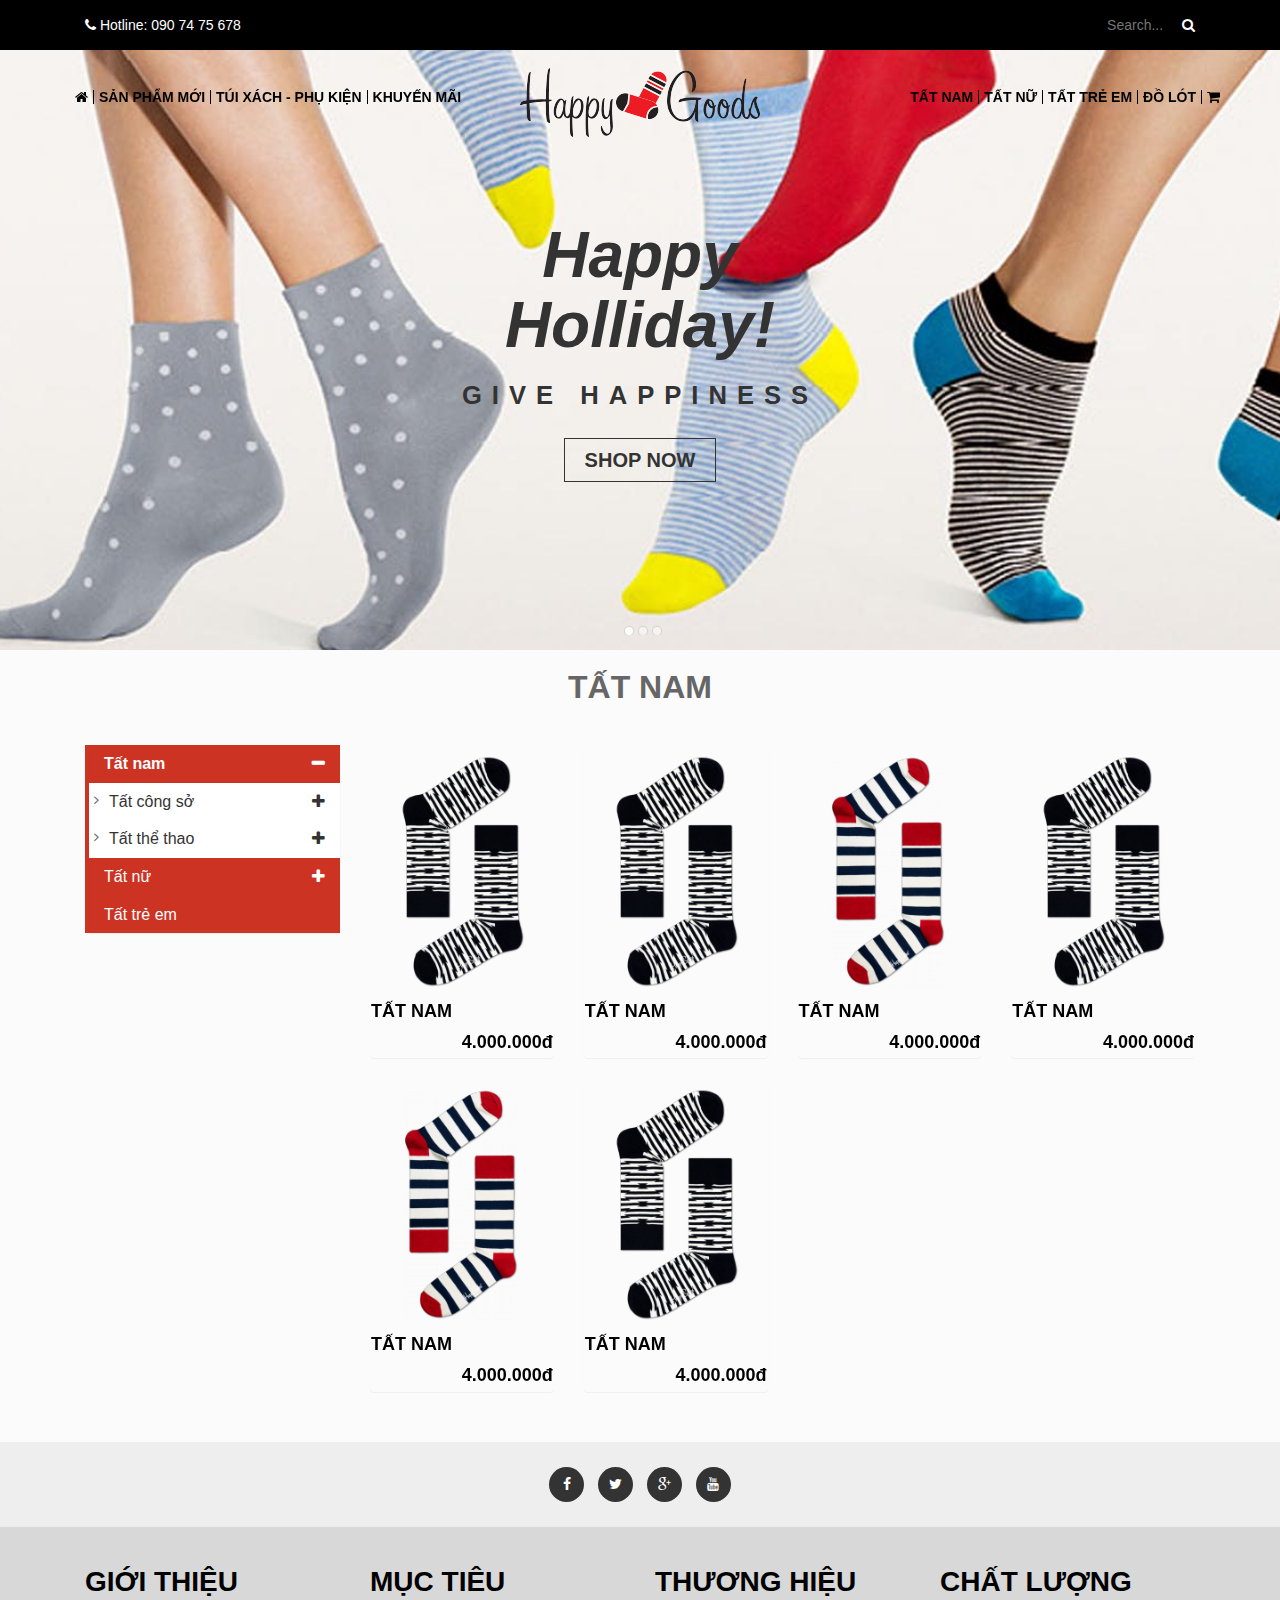
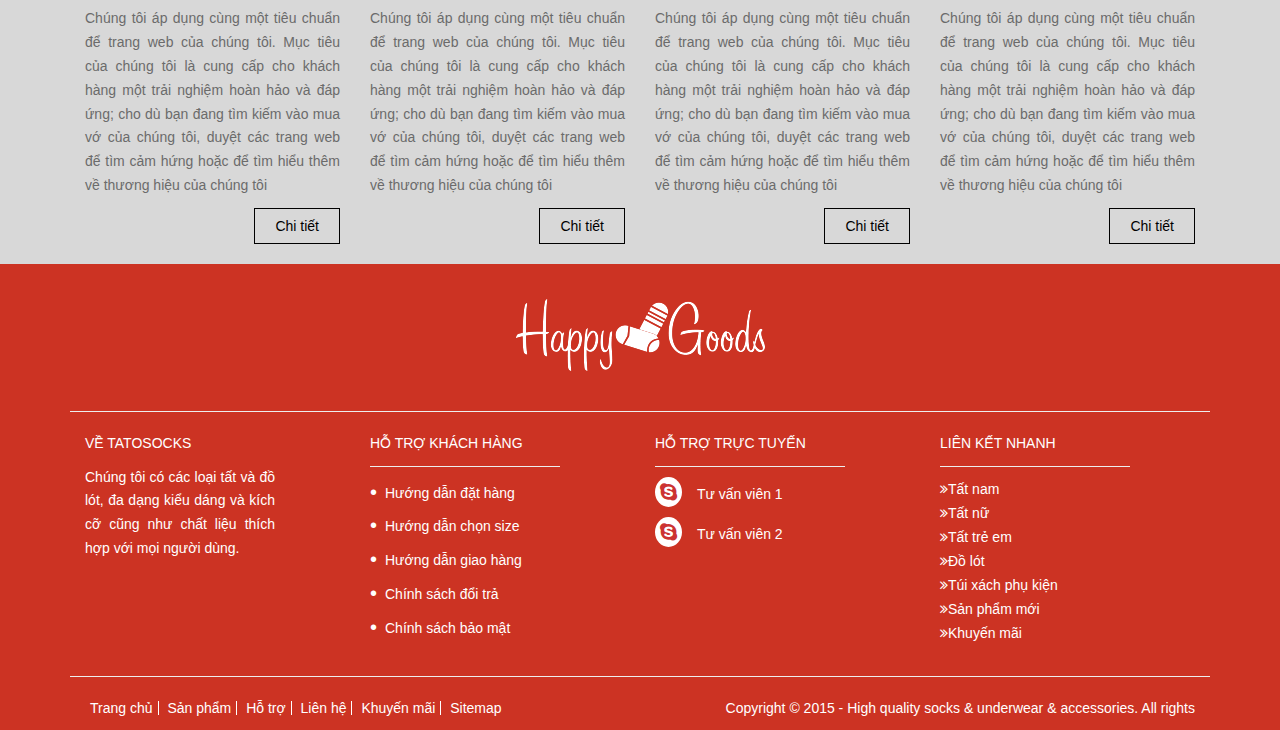
<file: san-pham.html>
<!DOCTYPE html>
<html>
<head>
	<meta charset="UTF-8">
	<title>Ngoc Anh Shop</title>
	<meta name="viewport" content="width=device-width, initial-scale=1, user-scalable=no">

	<link rel="stylesheet" href="css/bootstrap.min.css">
	<link rel="stylesheet" href="css/font-awesome.min.css">
	<link rel="stylesheet" href="css/animate.min.css">
	<link rel="stylesheet" href="css/styles.css">

	<script src="js/jquery-2.1.4.min.js"></script>
	<script src="js/bootstrap.min.js"></script>
	<script src="js/wow.min.js"></script>		
	<script src="js/scripts.js"></script>
	<!-- OWL -->
	<script src="js/owl.carousel.min.js"></script>
	<link rel="stylesheet" href="css/owl.carousel.css">		

    <!-- Slider -->
    <script src="js/jquery.royalslider.min.js"></script>	
    <link href="css/rs-minimal-white.css" rel="stylesheet">
    <link href="css/royalslider.css" rel="stylesheet">
</head>
<body class="category">
	<div id="header">
        <div class="top-bar">
        	<div class="container">
	        	<div class="col-xs-8 hotline">
	        		<i class="fa fa-phone"></i> Hotline: 090 74 75 678
	        	</div>
	        	<div class="col-xs-4 search text-right">
	        		<form action="">
	        			<input class="input-search text-right" type="text" placeholder="Search..." autocomplete="off">
						<button class="fa fa-search"></button>
	        		</form>
	        	</div>        		
        	</div>		        	
        </div>	
		<nav class="navbar navbar-default navbar-fixed-top desktop">
		    <div class="container">
		        <div class="navbar-header">
		            <button aria-controls="navbar" aria-expanded="false" class=
		            "navbar-toggle collapsed" data-target="#navbar" data-toggle=
		            "collapse" type="button"><span class="sr-only">Toggle
		            navigation</span> <span class="icon-bar"></span> <span class=
		            "icon-bar"></span> <span class="icon-bar"></span></button>
		        </div>		        
		        <div class="row collapse" id="navbar">
		            <div class="col-md-6">
		            	<ul class="nav navbar-nav navbar-left">
			                <li class="item home">
			                    <a href="index.html"><i class="fa fa-home"></i><span>Trang chủ</span></a>
			                </li>
			                <li>
			                    <a href="san-pham.html">Sản phẩm mới</a>
			                </li>
			                <li>
			                    <a href="san-pham.html">Túi xách - phụ kiện</a>
			                </li>
			                <li>
			                    <a href="san-pham.html">Khuyến mãi</a>
			                </li>			                			                
		            	</ul>
		            </div>
		            <div class="col-md-6">
			            <ul class="nav navbar-nav navbar-right">
			                <li>
			                    <a href="san-pham.html">Tất nam</a>
			                </li>
			                <li>
			                    <a href="san-pham.html">Tất nữ</a>
			                </li>
			                <li>
			                    <a href="san-pham.html">Tất trẻ em</a>
			                </li>
			                <li>
			                    <a href="san-pham.html">Đồ lót</a>
			                </li>
			                <li class="item cart">
			                    <a href="#"><i class="fa fa-shopping-cart"></i><span>Giỏ hàng (1)</span></a>
			                </li>
			                <li class="search-mobile">
				        		<form action="">
				        			<i class="fa fa-search"></i>
				        			<input class="input-search" type="text" placeholder="Search..." autocomplete="off">
									<button class="hidden"></button>
				        		</form>			                    
			                </li>			                                
			            </ul>
			        </div>
		            <div class="col-md-12 text-center logo">
		            	<img src="img/logo.png" alt="">
		            </div>			        
		        </div>
	        
		    </div>
		</nav>
	</div>
	<div id="banner">
		<div class="slider">
			<div class="royalSlider heroSlider rsMinW" id="full-width-slider" style="width: 100%">
			    <div class="rsContent">
			        <img alt="" class="rsImg" src=
			        "img/banner.jpg">
			        <div class="wow flipInX banner-text">
			        	<h2>Happy <br>Holliday!</h2>
			        	<h3>GIVE HAPPINESS</h3>
			        	<br>
			        	<a href="#" class="shopnow dark"></a>
			        </div>
			    </div>
			    <div class="rsContent">
			        <img alt="" class="rsImg" src=
			        "img/banner1.jpg">
			    </div>
			    <div class="rsContent">
			        <img alt="" class="rsImg" src=
			        "img/banner1.jpg">
			    </div>
			</div>
		</div>
	</div>
	<div id="content">
		<div class="container">
			<h1 class="text-center text-uppercase wow swing"><strong>Tất nam</strong></h1>
				<div class="row">

					<div class="col-md-push-3 col-md-9 col-lg-9">
						<div class="row" id="product-grid">
							<div class="col-xs-6 col-sm-4 col-md-4 col-lg-3 item">
								<div class="panel">
									<div class="row">
										<div class="col-md-12 image">
											<a href="chi-tiet-san-pham.html">
												<img src="img/bw01-999.png" alt="">
											</a>
										</div>
										<div class="col-md-12 info">
											<div class="product-info">
												<a class="col-xs-6 col-lg-12 product-name" href="chi-tiet-san-pham.html">Tất nam</a>
												<div class="col-xs-6 col-lg-12 text-right price-box">
													<span class="regular-price">
									                    4.000.000đ               
									                </span>
												</div>
											</div>
										</div>
									</div>
								</div>
								<div class="buy-panel">
									<div class="row">
							            <div class="inner">
							                <div class="size-qty">
							                	<form action="#" method="post">
							    					<div class="row product-option">
												        <div class="col-xs-6 option">
							                                <label class="form-header">Size</label>
											        		<select>
												        		<option value="1">36-40</option>
												        		<option value="2">41-46</option>
											        		</select>

							                            </div>

												        <div class="col-xs-6 qty">
												            <label class="form-header">Quantity</label>
												            <div class="row qty-container">
												                <div class="col-xs-4">
												                    <input type="text" name="qty" class="field quantity" value="1">
												                </div>
												                <div class="col-xs-4 qty-modifier">
												                    <span class="text-center"><i class="fa fa-plus"></i></span>
												                </div>
												                <div class="col-xs-4 qty-modifier">
												                    <span class="text-center"><i class="fa fa-minus"></i></span>
												                </div>
												            </div>
												        </div>
							    					</div>
												    <div class="row add-to-cart">
												        <div class="col-xs-12">
												            <button class="btn btn-default text-center">Add to cart</button>
												        </div>
												    </div>
												</form>
											</div>
							            </div>
			        				</div>		
								</div>
							</div>
							<div class="col-xs-6 col-sm-4 col-md-4 col-lg-3 item">
								<div class="panel">
									<div class="row">
										<div class="col-md-12 image">
											<a href="chi-tiet-san-pham.html">
												<img src="img/bw01-999.png" alt="">
											</a>
										</div>
										<div class="col-md-12 info">
											<div class="product-info">
												<a class="col-xs-6 col-lg-12 product-name" href="chi-tiet-san-pham.html">Tất nam</a>
												<div class="col-xs-6 col-lg-12 text-right price-box">
													<span class="regular-price">
									                    4.000.000đ               
									                </span>
												</div>
											</div>
										</div>
									</div>

								</div>
								<div class="buy-panel">
									<div class="row">
							            <div class="inner">
							                <div class="size-qty">
							                	<form action="#" method="post">
							    					<div class="row product-option">
												        <div class="col-xs-6 option">
							                                <label class="form-header">Size</label>
											        		<select>
												        		<option value="1">36-40</option>
												        		<option value="2">41-46</option>
											        		</select>

							                            </div>

												        <div class="col-xs-6 qty">
												            <label class="form-header">Quantity</label>
												            <div class="row qty-container">
												                <div class="col-xs-4">
												                    <input type="text" name="qty" class="field quantity" value="1">
												                </div>
												                <div class="col-xs-4 qty-modifier">
												                    <span class="text-center"><i class="fa fa-plus"></i></span>
												                </div>
												                <div class="col-xs-4 qty-modifier">
												                    <span class="text-center"><i class="fa fa-minus"></i></span>
												                </div>
												            </div>
												        </div>
							    					</div>
												    <div class="row add-to-cart">
												        <div class="col-xs-12">
												            <button class="btn btn-default text-center">Add to cart</button>
												        </div>
												    </div>
												</form>
											</div>
							            </div>
			        				</div>		
								</div>
							</div>
							<div class="col-xs-6 col-sm-4 col-md-4 col-lg-3 item">
								<div class="panel">
									<div class="row">
										<div class="col-md-12 image">
											<a href="chi-tiet-san-pham.html">
												<img src="img/sa01-045.png" alt="">
											</a>
										</div>
										<div class="col-md-12 info">
											<div class="product-info">
												<a class="col-xs-6 col-lg-12 product-name" href="chi-tiet-san-pham.html">Tất nam</a>
												<div class="col-xs-6 col-lg-12 text-right price-box">
													<span class="regular-price">
									                    4.000.000đ               
									                </span>
												</div>
											</div>
										</div>
									</div>
								</div>
								<div class="buy-panel">
									<div class="row">
							            <div class="inner">
							                <div class="size-qty">
							                	<form action="#" method="post">
							    					<div class="row product-option">
												        <div class="col-xs-6 option">
							                                <label class="form-header">Size</label>
											        		<select>
												        		<option value="1">36-40</option>
												        		<option value="2">41-46</option>
											        		</select>

							                            </div>

												        <div class="col-xs-6 qty">
												            <label class="form-header">Quantity</label>
												            <div class="row qty-container">
												                <div class="col-xs-4">
												                    <input type="text" name="qty" class="field quantity" value="1">
												                </div>
												                <div class="col-xs-4 qty-modifier">
												                    <span class="text-center"><i class="fa fa-plus"></i></span>
												                </div>
												                <div class="col-xs-4 qty-modifier">
												                    <span class="text-center"><i class="fa fa-minus"></i></span>
												                </div>
												            </div>
												        </div>
							    					</div>
												    <div class="row add-to-cart">
												        <div class="col-xs-12">
												            <button class="btn btn-default text-center">Add to cart</button>
												        </div>
												    </div>
												</form>
											</div>
							            </div>
			        				</div>		
								</div>
							</div>
							<div class="col-xs-6 col-sm-4 col-md-4 col-lg-3 item">
								<div class="panel">
									<div class="row">
										<div class="col-md-12 image">
											<a href="chi-tiet-san-pham.html">
												<img src="img/bw01-999.png" alt="">
											</a>
										</div>
										<div class="col-md-12 info">
											<div class="product-info">
												<a class="col-xs-6 col-lg-12 product-name" href="chi-tiet-san-pham.html">Tất nam</a>
												<div class="col-xs-6 col-lg-12 text-right price-box">
													<span class="regular-price">
									                    4.000.000đ               
									                </span>
												</div>
											</div>
										</div>
									</div>

								</div>
								<div class="buy-panel">
									<div class="row">
							            <div class="inner">
							                <div class="size-qty">
							                	<form action="#" method="post">
							    					<div class="row product-option">
												        <div class="col-xs-6 option">
							                                <label class="form-header">Size</label>
											        		<select>
												        		<option value="1">36-40</option>
												        		<option value="2">41-46</option>
											        		</select>

							                            </div>

												        <div class="col-xs-6 qty">
												            <label class="form-header">Quantity</label>
												            <div class="row qty-container">
												                <div class="col-xs-4">
												                    <input type="text" name="qty" class="field quantity" value="1">
												                </div>
												                <div class="col-xs-4 qty-modifier">
												                    <span class="text-center"><i class="fa fa-plus"></i></span>
												                </div>
												                <div class="col-xs-4 qty-modifier">
												                    <span class="text-center"><i class="fa fa-minus"></i></span>
												                </div>
												            </div>
												        </div>
							    					</div>
												    <div class="row add-to-cart">
												        <div class="col-xs-12">
												            <button class="btn btn-default text-center">Add to cart</button>
												        </div>
												    </div>
												</form>
											</div>
							            </div>
			        				</div>		
								</div>
							</div>
							<div class="col-xs-6 col-sm-4 col-md-4 col-lg-3 item">
								<div class="panel">
									<div class="row">
										<div class="col-md-12 image">
											<a href="chi-tiet-san-pham.html">
												<img src="img/sa01-045.png" alt="">
											</a>
										</div>
										<div class="col-md-12 info">
											<div class="product-info">
												<a class="col-xs-6 col-lg-12 product-name" href="chi-tiet-san-pham.html">Tất nam</a>
												<div class="col-xs-6 col-lg-12 text-right price-box">
													<span class="regular-price">
									                    4.000.000đ               
									                </span>
												</div>
											</div>
										</div>
									</div>
								</div>
								<div class="buy-panel">
									<div class="row">
							            <div class="inner">
							                <div class="size-qty">
							                	<form action="#" method="post">
							    					<div class="row product-option">
												        <div class="col-xs-6 option">
							                                <label class="form-header">Size</label>
											        		<select>
												        		<option value="1">36-40</option>
												        		<option value="2">41-46</option>
											        		</select>

							                            </div>

												        <div class="col-xs-6 qty">
												            <label class="form-header">Quantity</label>
												            <div class="row qty-container">
												                <div class="col-xs-4">
												                    <input type="text" name="qty" class="field quantity" value="1">
												                </div>
												                <div class="col-xs-4 qty-modifier">
												                    <span class="text-center"><i class="fa fa-plus"></i></span>
												                </div>
												                <div class="col-xs-4 qty-modifier">
												                    <span class="text-center"><i class="fa fa-minus"></i></span>
												                </div>
												            </div>
												        </div>
							    					</div>
												    <div class="row add-to-cart">
												        <div class="col-xs-12">
												            <button class="btn btn-default text-center">Add to cart</button>
												        </div>
												    </div>
												</form>
											</div>
							            </div>
			        				</div>		
								</div>
							</div>	
							<div class="col-xs-6 col-sm-4 col-md-4 col-lg-3 item">
								<div class="panel">
									<div class="row">
										<div class="col-md-12 image">
											<a href="chi-tiet-san-pham.html">
												<img src="img/bw01-999.png" alt="">
											</a>
										</div>
										<div class="col-md-12 info">
											<div class="product-info">
												<a class="col-xs-6 col-lg-12 product-name" href="chi-tiet-san-pham.html">Tất nam</a>
												<div class="col-xs-6 col-lg-12 text-right price-box">
													<span class="regular-price">
									                    4.000.000đ               
									                </span>
												</div>
											</div>
										</div>
									</div>
								</div>
								<div class="buy-panel">
									<div class="row">
							            <div class="inner">
							                <div class="size-qty">
							                	<form action="#" method="post">
							    					<div class="row product-option">
												        <div class="col-xs-6 option">
							                                <label class="form-header">Size</label>
											        		<select>
												        		<option value="1">36-40</option>
												        		<option value="2">41-46</option>
											        		</select>

							                            </div>

												        <div class="col-xs-6 qty">
												            <label class="form-header">Quantity</label>
												            <div class="row qty-container">
												                <div class="col-xs-4">
												                    <input type="text" name="qty" class="field quantity" value="1">
												                </div>
												                <div class="col-xs-4 qty-modifier">
												                    <span class="text-center"><i class="fa fa-plus"></i></span>
												                </div>
												                <div class="col-xs-4 qty-modifier">
												                    <span class="text-center"><i class="fa fa-minus"></i></span>
												                </div>
												            </div>
												        </div>
							    					</div>
												    <div class="row add-to-cart">
												        <div class="col-xs-12">
												            <button class="btn btn-default text-center">Add to cart</button>
												        </div>
												    </div>
												</form>
											</div>
							            </div>
			        				</div>		
								</div>
							</div>														
						</div>
					</div>
					<div class="col-md-pull-9 col-md-3 col-lg-3 cate-list">
						<ul class="panel-group root" id="cate-list">
							<li class="panel panel-default">
								<div class="panel-heading active">
								  <h4 class="panel-title">
								    <a href="san-pham.html">
								    Tất nam</a>
								    <a class="toggle pull-right" data-toggle="collapse" data-parent="#cate-list" href="#tat-nam"></a>
								  </h4>
								</div>
								<ul id="tat-nam" class="panel-group panel-collapse collapse in">
									<li class="panel panel-default">
										<div class="panel-heading">
										  <h4 class="panel-title">
										    <a href="san-pham.html">
										    Tất công sở</a>
										    <a class="toggle collapsed pull-right" data-toggle="collapse" data-parent="#tat-nam" href="#tat-cong-so"></a>
										  </h4>
										</div>
										<ul id="tat-cong-so" class="panel-group panel-collapse collapse">
											<li class="panel panel-default">
												<div class="panel-heading">
												  <h4 class="panel-title">
												    <a href="san-pham.html">
												    Tất cao</a>
												  </h4>
												</div>
										  	</li>
											<li class="panel panel-default">
												<div class="panel-heading">
												  <h4 class="panel-title">
												    <a href="san-pham.html">
												    Tất thấp</a>
												  </h4>
												</div>
										  	</li>
											<li class="panel panel-default">
												<div class="panel-heading">
												  <h4 class="panel-title">
												    <a href="san-pham.html">
												    Tất xỏ ngón</a>
												  </h4>
												</div>
										  	</li>										  											  	
									 	</ul>										
								  	</li>
									<li class="panel panel-default">
										<div class="panel-heading">
										  <h4 class="panel-title">
										    <a href="san-pham.html">
										    Tất thể thao</a>
										    <a class="toggle collapsed pull-right" data-toggle="collapse" data-parent="#tat-nam" href="#tat-the-thao"></a>
										  </h4>
										</div>
										<ul id="tat-the-thao" class="panel-group panel-collapse collapse">
											Danh mục con tất thể thao(nếu có)
										</ul>
								  	</li>									  	
								</ul>
						  	</li>
							<li class="panel panel-default">
								<div class="panel-heading">
								  <h4 class="panel-title">
								    <a href="san-pham.html">
								    Tất nữ</a>
								    <a class="toggle collapsed pull-right" data-toggle="collapse" data-parent="#cate-list" href="#tat-nu" aria-expanded="true"></a>
								  </h4>
								</div>
								<ul id="tat-nu" class="panel-group panel-collapse collapse">
									Danh mục con tất nữ (nếu có)
								</ul>
						  	</li>
							<li class="panel panel-default">
								<div class="panel-heading">
								  <h4 class="panel-title">
								    <a href="san-pham.html">
								    Tất trẻ em</a>
								  </h4>
								</div>
						  	</li>						  							  	
						</ul>				
					</div>					
				</div>

		</div>
	</div>
	<div id="social-bar">
		<div class="container text-center">
			<ul>
				<li>
					<a href="#" class="fa fa-facebook"></a>
				</li>
				<li>
					<a href="#" class="fa fa-twitter"></a>
				</li>
				<li>
					<a href="#" class="fa fa-google-plus"></a>
				</li>
				<li>
					<a href="#" class="fa fa-youtube"></a>
				</li>															
			</ul>
		</div>
	</div>
	<div id="info-bar">
		<div class="container">
			<div class="col-md-3">
				<h2>Giới thiệu</h2>
				<p>Chúng tôi áp dụng cùng một tiêu chuẩn để trang web của chúng tôi. Mục tiêu của chúng tôi là cung cấp cho khách hàng một trải nghiệm hoàn hảo và đáp ứng; cho dù bạn đang tìm kiếm vào mua vớ của chúng tôi, duyệt các trang web để tìm cảm hứng hoặc để tìm hiểu thêm về thương hiệu của chúng tôi</p>
				<a href="gioi-thieu.html" class="btn btn-default btn-details pull-right">Chi tiết</a>
				<div class="clearfix"></div>
			</div>
			<div class="col-md-3">
				<h2>Mục tiêu</h2>
				<p>Chúng tôi áp dụng cùng một tiêu chuẩn để trang web của chúng tôi. Mục tiêu của chúng tôi là cung cấp cho khách hàng một trải nghiệm hoàn hảo và đáp ứng; cho dù bạn đang tìm kiếm vào mua vớ của chúng tôi, duyệt các trang web để tìm cảm hứng hoặc để tìm hiểu thêm về thương hiệu của chúng tôi</p>
				<a href="gioi-thieu.html" class="btn btn-default btn-details pull-right">Chi tiết</a>
				<div class="clearfix"></div>
			</div>
			<div class="col-md-3">
				<h2>Thương hiệu</h2>
				<p>Chúng tôi áp dụng cùng một tiêu chuẩn để trang web của chúng tôi. Mục tiêu của chúng tôi là cung cấp cho khách hàng một trải nghiệm hoàn hảo và đáp ứng; cho dù bạn đang tìm kiếm vào mua vớ của chúng tôi, duyệt các trang web để tìm cảm hứng hoặc để tìm hiểu thêm về thương hiệu của chúng tôi</p>
				<a href="gioi-thieu.html" class="btn btn-default btn-details pull-right">Chi tiết</a>
				<div class="clearfix"></div>
			</div>
			<div class="col-md-3">
				<h2>Chất lượng</h2>
				<p>Chúng tôi áp dụng cùng một tiêu chuẩn để trang web của chúng tôi. Mục tiêu của chúng tôi là cung cấp cho khách hàng một trải nghiệm hoàn hảo và đáp ứng; cho dù bạn đang tìm kiếm vào mua vớ của chúng tôi, duyệt các trang web để tìm cảm hứng hoặc để tìm hiểu thêm về thương hiệu của chúng tôi</p>
				<a href="gioi-thieu.html" class="btn btn-default btn-details pull-right">Chi tiết</a>
				<div class="clearfix"></div>
			</div>
		</div>
	</div>
	<div id="footer">
		<div class="container">
			<div class="row logo text-center">
				<img src="img/logo-footer.png" alt="">
			</div>
			<hr>
			<div class="row about">
				<div class="col-md-3 about-us">
					<p class="text-uppercase">Về tatosocks</p>
					<p class="text-justify">Chúng tôi có các loại tất và đồ lót, đa dạng kiểu dáng và kích cỡ cũng như chất liệu thích hợp với mọi người dùng.</p>
				</div>
				<div class="col-md-3 support">
					<p class="text-uppercase">Hỗ trợ khách hàng</p>
					<hr>
					<ul>
						<li><a href="ho-tro.html">Hướng dẫn đặt hàng</a></li>
						<li><a href="ho-tro.html">Hướng dẫn chọn size</a></li>
						<li><a href="ho-tro.html">Hướng dẫn giao hàng</a></li>
						<li><a href="ho-tro.html">Chính sách đổi trả</a></li>
						<li><a href="ho-tro.html">Chính sách bảo mật</a></li>
					</ul>
				</div>
				<div class="col-md-3 support-online">
					<p class="text-uppercase">Hỗ trợ trực tuyến</p>
					<hr>
					<ul>
						<li class="fa fa-skype"><a href="#">Tư vấn viên 1</a></li>
						<li class="fa fa-skype"><a href="#">Tư vấn viên 2</a></li>
					</ul>
				</div>
				<div class="col-md-3 links">
					<p class="text-uppercase">Liên kết nhanh</p>
					<hr>
					<ul>
						<li class="fa fa-angle-double-right"><a href="san-pham.html">Tất nam</a></li>	
						<li class="fa fa-angle-double-right"><a href="san-pham.html">Tất nữ</a></li>	
						<li class="fa fa-angle-double-right"><a href="san-pham.html">Tất trẻ em</a></li>	
						<li class="fa fa-angle-double-right"><a href="san-pham.html">Đồ lót</a></li>	
						<li class="fa fa-angle-double-right"><a href="san-pham.html">Túi xách phụ kiện</a></li>	
						<li class="fa fa-angle-double-right"><a href="san-pham.html">Sản phẩm mới</a></li>	
						<li class="fa fa-angle-double-right"><a href="san-pham.html">Khuyến mãi</a></li>	
					</ul>
					

				</div>
			</div>
			<hr>
			<div class="row copyright">
				<div class="col-md-6">
					<ul>
						<li><a href="index.html">Trang chủ</a></li>
						<li><a href="san-pham.html">Sản phẩm</a></li>
						<li><a href="ho-tro.html">Hỗ trợ</a></li>
						<li><a href="lien-he.html">Liên hệ</a></li>
						<li><a href="san-pham.html">Khuyến mãi</a></li>
						<li><a href="#">Sitemap</a></li>
					</ul>
				</div>
				<div class="col-md-6 text-right">
					Copyright © 2015 - High quality socks & underwear & accessories. All rights
				</div>
			</div>			
		</div>
	</div>
	<script>
      	function setRoyalSliderHeight()
        {
            var height = parseInt(jQuery(window).height() - jQuery(window).height() / 3);
            jQuery('#full-width-slider').css("height", height + "px");
        }
        setRoyalSliderHeight();	
		$(document).ready(function() {
			$('#full-width-slider').royalSlider({
				keyboardNavEnabled: true,
				imageAlignCenter: true,
				imageScaleMode: 'fill',
				imageScalePadding: 0,
				slidesSpacing: 0,
				numImagesToPreload: 1,
				transitionSpeed: 300,
				navigateByClick: false,
				sliderDrag: true,
				transitionType: 'move',
				loop: 'true',
				controlNavigation: 'bullets',
				controlsInside: false,
				arrowsNav: false,
				autoPlay: {
				    // autoplay options go gere
				    enabled: true,
				    pauseOnHover: true,
				    delay: 3000
				}
			});	    
		});
	</script>	
</body>
</html>
</file>
<file: css/styles.css>
/* Table of content
-----------------------------------------------
1. Global
2. Buttons
3. Navigation
4. Header
5. Footer
6. Content
*/

/* =Global
----------------------------------------------- */
body {
  color: #6B6B6B;
  word-wrap: break-word;
  line-height: 1.7;
  font-size: 14px;
  overflow-x: hidden;
  font-family: "Helvetica Neue",Helvetica,Arial,sans-serif;
}

a {
  font-family: "Helvetica Neue",Helvetica,Arial,sans-serif;
  color: #6B6B6B;
  text-decoration: none;
  -webkit-transition: all 0.2s;
     -moz-transition: all 0.2s;
       -o-transition: all 0.2s;
          transition: all 0.2s;
}

a:hover,
a:focus {
  color: #333;
  text-decoration: none;
}

a:focus {
  outline: thin dotted;
  outline: 5px auto -webkit-focus-ring-color;
  outline-offset: -2px;
}

h1, h2, h3, h4, h5, h6, .h1, .h2, .h3, .h4, .h5, .h6 {
  color: #666666;
}

h1,
.h1 {
  font-size: 32px;
}

h2,
.h2 {
  font-size: 28px;
}

h3,
.h3 {
  font-size: 24px;
}

h4,
.h4 {
  font-size: 18px;
}

h5,
.h5 {
  font-size: 16px;
}

h6,
.h6 {
  font-size: 14px;
}

img {
  height: auto; /* Make sure images are scaled correctly. */
  max-width: 100%; /* Adhere to container width. */
}
button,
input,
select,
textarea {
  font-size: 100%; /* Corrects font size not being inherited in all browsers */
  margin: 0; /* Addresses margins set differently in IE6/7, F3/4, S5, Chrome */
  vertical-align: baseline; /* Improves appearance and consistency in all browsers */
  *vertical-align: middle; /* Improves appearance and consistency in all browsers */
}
select {
    width: 250px;
    border: 1px solid #DCE4EC;
    background-color: #FFF;
    height: 30px;
    padding: 5px;
}
input[type="checkbox"],
input[type="radio"] {
  padding: 0; /* Addresses excess padding in IE8/9 */
}
input[type="search"] {
  -webkit-appearance: textfield; /* Addresses appearance set to searchfield in S5, Chrome */
  -webkit-box-sizing: content-box; /* Addresses box sizing set to border-box in S5, Chrome (include -moz to future-proof) */
  -moz-box-sizing:    content-box;
  box-sizing:         content-box;
}
input[type="search"]::-webkit-search-decoration { /* Corrects inner padding displayed oddly in S5, Chrome on OSX */
  -webkit-appearance: none;
}
button::-moz-focus-inner,
input::-moz-focus-inner { /* Corrects inner padding and border displayed oddly in FF3/4 www.sitepen.com/blog/2008/05/14/the-devils-in-the-details-fixing-dojos-toolbar-buttons/ */
  border: 0;
  padding: 0;
}
input[type="text"],
input[type="email"],
input[type="url"],
input[type="password"],
input[type="search"],
textarea {
  color: #666;
  border: 1px solid #B2A8A6;
  border-radius: 3px;
}
input[type="text"]:focus,
input[type="email"]:focus,
input[type="url"]:focus,
input[type="password"]:focus,
input[type="search"]:focus,
textarea:focus {
  color: #111;
}
input[type="text"],
input[type="email"],
input[type="url"],
input[type="password"],
input[type="search"] {
  padding: 3px 15px;
}
textarea {
  overflow: auto; /* Removes default vertical scrollbar in IE6/7/8/9 */
  padding-left: 3px;
  vertical-align: top; /* Improves readability and alignment in all browsers */
  width: 100%;
}

.color-red{
  color: red !important;
}
.shopnow{
  background: transparent !important;
}
.shopnow:before{
  content: 'SHOP NOW';
  border: 1px solid;
  font-size: 20px;
  padding: 10px 20px;
  font-weight: bold;
  text-transform: uppercase;
  -webkit-transition: all 0.2s ease-in-out;
  -moz-transition: all 0.2s ease-in-out;
  -o-transition: all 0.2s ease-in-out;
  transition: all 0.2s ease-in-out;   
}
.shopnow.dark:before{
  color: #333;
  border-color: #333;
}
.shopnow.dark:hover:before{
  background-color: #333;
  border-color: #333;
  color: #FFF;
}
.shopnow.white:before{
  color: #FFF;
  border-color: #FFF;
}
.shopnow.white:hover:before{
  background-color: #FFF;
  border-color: #FFF;
  color: #333;
}
/* =Background Color
----------------------------------------------- */
.spacegrey {
    background-color: #eff0ef
}

.green {
    background-color: #ddefe5
}

.yellow {
    background-color: #fcf4be
}

.orange {
    background-color: #fce1b8
}

.lightorange {
    background-color: #fdecd3
}

.pink {
    background-color: #f3dee7
}

.pinkpurple {
    background-color: #e8d9ea
}

.purple {
    background-color: #e0dced
}

.darkred {
    background-color: #fbb9b3
}

.lightred {
    background-color: #f4d0cc
}

.turqoise {
    background-color: #d8eff3
}

.blue {
    background-color: #a9d1ee
}

.lightblue {
    background-color: #bbdaf1
}

.white {
    background-color: #fff
}

.transparent {
    background-color: transparent
}

.black {
    background-color: #1c1e1b
}

.grey {
    background-color: #373737
}

.angle-gradient.spacegrey {
    background: #eff0ef;
    background: -moz-linear-gradient(-45deg, #f1f1f1 0%, #eff0ef 30%, #eff0ef 70%, #ebebeb 100%);
    background: -webkit-gradient(linear, left top, right bottom, color-stop(0%, #f1f1f1), color-stop(30%, #eff0ef), color-stop(70%, #eff0ef), color-stop(100%, #ebebeb));
    background: -webkit-linear-gradient(-45deg, #f1f1f1 0%, #eff0ef 30%, #eff0ef 70%, #ebebeb 100%);
    background: -o-linear-gradient(-45deg, #f1f1f1 0%, #eff0ef 30%, #eff0ef 70%, #ebebeb 100%);
    background: -ms-linear-gradient(-45deg, #f1f1f1 0%, #eff0ef 30%, #eff0ef 70%, #ebebeb 100%);
    background: linear-gradient(135deg, #f1f1f1 0%, #eff0ef 30%, #eff0ef 70%, #ebebeb 100%)
}

.angle-gradient.green {
    background: #ddefe5;
    background: -moz-linear-gradient(-45deg, #e4f2ea 0%, #ddefe5 30%, #ddefe5 70%, #d6ece0 100%);
    background: -webkit-gradient(linear, left top, right bottom, color-stop(0%, #e4f2ea), color-stop(30%, #ddefe5), color-stop(70%, #ddefe5), color-stop(100%, #d6ece0));
    background: -webkit-linear-gradient(-45deg, #e4f2ea 0%, #ddefe5 30%, #ddefe5 70%, #d6ece0 100%);
    background: -o-linear-gradient(-45deg, #e4f2ea 0%, #ddefe5 30%, #ddefe5 70%, #d6ece0 100%);
    background: -ms-linear-gradient(-45deg, #e4f2ea 0%, #ddefe5 30%, #ddefe5 70%, #d6ece0 100%);
    background: linear-gradient(135deg, #e4f2ea 0%, #ddefe5 30%, #ddefe5 70%, #d6ece0 100%)
}

.angle-gradient.yellow {
    background: #fcf4be;
    background: -moz-linear-gradient(-45deg, #fdf6cb 0%, #fcf4be 30%, #fcf4be 70%, #fbf2b1 100%);
    background: -webkit-gradient(linear, left top, right bottom, color-stop(0%, #fdf6cb), color-stop(30%, #fcf4be), color-stop(70%, #fcf4be), color-stop(100%, #fbf2b1));
    background: -webkit-linear-gradient(-45deg, #fdf6cb 0%, #fcf4be 30%, #fcf4be 70%, #fbf2b1 100%);
    background: -o-linear-gradient(-45deg, #fdf6cb 0%, #fcf4be 30%, #fcf4be 70%, #fbf2b1 100%);
    background: -ms-linear-gradient(-45deg, #fdf6cb 0%, #fcf4be 30%, #fcf4be 70%, #fbf2b1 100%);
    background: linear-gradient(135deg, #fdf6cb 0%, #fcf4be 30%, #fcf4be 70%, #fbf2b1 100%)
}

.angle-gradient.orange {
    background: #fce1b8;
    background: -moz-linear-gradient(-45deg, #fde7c6 0%, #fce1b8 30%, #fce1b8 70%, #fbdbaa 100%);
    background: -webkit-gradient(linear, left top, right bottom, color-stop(0%, #fde7c6), color-stop(30%, #fce1b8), color-stop(70%, #fce1b8), color-stop(100%, #fbdbaa));
    background: -webkit-linear-gradient(-45deg, #fde7c6 0%, #fce1b8 30%, #fce1b8 70%, #fbdbaa 100%);
    background: -o-linear-gradient(-45deg, #fde7c6 0%, #fce1b8 30%, #fce1b8 70%, #fbdbaa 100%);
    background: -ms-linear-gradient(-45deg, #fde7c6 0%, #fce1b8 30%, #fce1b8 70%, #fbdbaa 100%);
    background: linear-gradient(135deg, #fde7c6 0%, #fce1b8 30%, #fce1b8 70%, #fbdbaa 100%)
}

.angle-gradient.lightorange {
    background: #fdecd3;
    background: -moz-linear-gradient(-45deg, #fdf0dc 0%, #fdecd3 30%, #fdecd3 70%, #fde8ca 100%);
    background: -webkit-gradient(linear, left top, right bottom, color-stop(0%, #fdf0dc), color-stop(30%, #fdecd3), color-stop(70%, #fdecd3), color-stop(100%, #fde8ca));
    background: -webkit-linear-gradient(-45deg, #fdf0dc 0%, #fdecd3 30%, #fdecd3 70%, #fde8ca 100%);
    background: -o-linear-gradient(-45deg, #fdf0dc 0%, #fdecd3 30%, #fdecd3 70%, #fde8ca 100%);
    background: -ms-linear-gradient(-45deg, #fdf0dc 0%, #fdecd3 30%, #fdecd3 70%, #fde8ca 100%);
    background: linear-gradient(135deg, #fdf0dc 0%, #fdecd3 30%, #fdecd3 70%, #fde8ca 100%)
}

.angle-gradient.pink {
    background: #f3dee7;
    background: -moz-linear-gradient(-45deg, #f5e5ec 0%, #f3dee7 30%, #f3dee7 70%, #f1d7e2 100%);
    background: -webkit-gradient(linear, left top, right bottom, color-stop(0%, #f5e5ec), color-stop(30%, #f3dee7), color-stop(70%, #f3dee7), color-stop(100%, #f1d7e2));
    background: -webkit-linear-gradient(-45deg, #f5e5ec 0%, #f3dee7 30%, #f3dee7 70%, #f1d7e2 100%);
    background: -o-linear-gradient(-45deg, #f5e5ec 0%, #f3dee7 30%, #f3dee7 70%, #f1d7e2 100%);
    background: -ms-linear-gradient(-45deg, #f5e5ec 0%, #f3dee7 30%, #f3dee7 70%, #f1d7e2 100%);
    background: linear-gradient(135deg, #f5e5ec 0%, #f3dee7 30%, #f3dee7 70%, #f1d7e2 100%)
}

.angle-gradient.pinkpurple {
    background: #e8d9ea;
    background: -moz-linear-gradient(-45deg, #ede1ee 0%, #e8d9ea 30%, #e8d9ea 70%, #e3d1e6 100%);
    background: -webkit-gradient(linear, left top, right bottom, color-stop(0%, #ede1ee), color-stop(30%, #e8d9ea), color-stop(70%, #e8d9ea), color-stop(100%, #e3d1e6));
    background: -webkit-linear-gradient(-45deg, #ede1ee 0%, #e8d9ea 30%, #e8d9ea 70%, #e3d1e6 100%);
    background: -o-linear-gradient(-45deg, #ede1ee 0%, #e8d9ea 30%, #e8d9ea 70%, #e3d1e6 100%);
    background: -ms-linear-gradient(-45deg, #ede1ee 0%, #e8d9ea 30%, #e8d9ea 70%, #e3d1e6 100%);
    background: linear-gradient(135deg, #ede1ee 0%, #e8d9ea 30%, #e8d9ea 70%, #e3d1e6 100%)
}

.angle-gradient.purple {
    background: #e0dced;
    background: -moz-linear-gradient(-45deg, #e6e3f1 0%, #e0dced 30%, #e0dced 70%, #dad5e9 100%);
    background: -webkit-gradient(linear, left top, right bottom, color-stop(0%, #e6e3f1), color-stop(30%, #e0dced), color-stop(70%, #e0dced), color-stop(100%, #dad5e9));
    background: -webkit-linear-gradient(-45deg, #e6e3f1 0%, #e0dced 30%, #e0dced 70%, #dad5e9 100%);
    background: -o-linear-gradient(-45deg, #e6e3f1 0%, #e0dced 30%, #e0dced 70%, #dad5e9 100%);
    background: -ms-linear-gradient(-45deg, #e6e3f1 0%, #e0dced 30%, #e0dced 70%, #dad5e9 100%);
    background: linear-gradient(135deg, #e6e3f1 0%, #e0dced 30%, #e0dced 70%, #dad5e9 100%)
}

.angle-gradient.darkred {
    background: #fbb9b3;
    background: -moz-linear-gradient(-45deg, #fcc7c2 0%, #fbb9b3 30%, #fbb9b3 70%, #faaba4 100%);
    background: -webkit-gradient(linear, left top, right bottom, color-stop(0%, #fcc7c2), color-stop(30%, #fbb9b3), color-stop(70%, #fbb9b3), color-stop(100%, #faaba4));
    background: -webkit-linear-gradient(-45deg, #fcc7c2 0%, #fbb9b3 30%, #fbb9b3 70%, #faaba4 100%);
    background: -o-linear-gradient(-45deg, #fcc7c2 0%, #fbb9b3 30%, #fbb9b3 70%, #faaba4 100%);
    background: -ms-linear-gradient(-45deg, #fcc7c2 0%, #fbb9b3 30%, #fbb9b3 70%, #faaba4 100%);
    background: linear-gradient(135deg, #fcc7c2 0%, #fbb9b3 30%, #fbb9b3 70%, #faaba4 100%)
}

.angle-gradient.lightred {
    background: #f4d0cc;
    background: -moz-linear-gradient(-45deg, #f6d9d6 0%, #f4d0cc 30%, #f4d0cc 70%, #f2c7c2 100%);
    background: -webkit-gradient(linear, left top, right bottom, color-stop(0%, #f6d9d6), color-stop(30%, #f4d0cc), color-stop(70%, #f4d0cc), color-stop(100%, #f2c7c2));
    background: -webkit-linear-gradient(-45deg, #f6d9d6 0%, #f4d0cc 30%, #f4d0cc 70%, #f2c7c2 100%);
    background: -o-linear-gradient(-45deg, #f6d9d6 0%, #f4d0cc 30%, #f4d0cc 70%, #f2c7c2 100%);
    background: -ms-linear-gradient(-45deg, #f6d9d6 0%, #f4d0cc 30%, #f4d0cc 70%, #f2c7c2 100%);
    background: linear-gradient(135deg, #f6d9d6 0%, #f4d0cc 30%, #f4d0cc 70%, #f2c7c2 100%)
}

.angle-gradient.turqoise {
    background: #d8eff3;
    background: -moz-linear-gradient(-45deg, #e0f2f5 0%, #d8eff3 30%, #d8eff3 70%, #d0ecf1 100%);
    background: -webkit-gradient(linear, left top, right bottom, color-stop(0%, #e0f2f5), color-stop(30%, #d8eff3), color-stop(70%, #d8eff3), color-stop(100%, #d0ecf1));
    background: -webkit-linear-gradient(-45deg, #e0f2f5 0%, #d8eff3 30%, #d8eff3 70%, #d0ecf1 100%);
    background: -o-linear-gradient(-45deg, #e0f2f5 0%, #d8eff3 30%, #d8eff3 70%, #d0ecf1 100%);
    background: -ms-linear-gradient(-45deg, #e0f2f5 0%, #d8eff3 30%, #d8eff3 70%, #d0ecf1 100%);
    background: linear-gradient(135deg, #e0f2f5 0%, #d8eff3 30%, #d8eff3 70%, #d0ecf1 100%)
}

.angle-gradient.blue {
    background: #a9d1ee;
    background: -moz-linear-gradient(-45deg, #badaf1 0%, #a9d1ee 30%, #a9d1ee 70%, #98c8eb 100%);
    background: -webkit-gradient(linear, left top, right bottom, color-stop(0%, #badaf1), color-stop(30%, #a9d1ee), color-stop(70%, #a9d1ee), color-stop(100%, #98c8eb));
    background: -webkit-linear-gradient(-45deg, #badaf1 0%, #a9d1ee 30%, #a9d1ee 70%, #98c8eb 100%);
    background: -o-linear-gradient(-45deg, #badaf1 0%, #a9d1ee 30%, #a9d1ee 70%, #98c8eb 100%);
    background: -ms-linear-gradient(-45deg, #badaf1 0%, #a9d1ee 30%, #a9d1ee 70%, #98c8eb 100%);
    background: linear-gradient(135deg, #badaf1 0%, #a9d1ee 30%, #a9d1ee 70%, #98c8eb 100%)
}

.angle-gradient.lightblue {
    background: #bbdaf1;
    background: -moz-linear-gradient(-45deg, #c9e1f4 0%, #bbdaf1 30%, #bbdaf1 70%, #add3ee 100%);
    background: -webkit-gradient(linear, left top, right bottom, color-stop(0%, #c9e1f4), color-stop(30%, #bbdaf1), color-stop(70%, #bbdaf1), color-stop(100%, #add3ee));
    background: -webkit-linear-gradient(-45deg, #c9e1f4 0%, #bbdaf1 30%, #bbdaf1 70%, #add3ee 100%);
    background: -o-linear-gradient(-45deg, #c9e1f4 0%, #bbdaf1 30%, #bbdaf1 70%, #add3ee 100%);
    background: -ms-linear-gradient(-45deg, #c9e1f4 0%, #bbdaf1 30%, #bbdaf1 70%, #add3ee 100%);
    background: linear-gradient(135deg, #c9e1f4 0%, #bbdaf1 30%, #bbdaf1 70%, #add3ee 100%)
}

.angle-gradient.white {
    background: #fff
}

.angle-gradient.transparent {
    background: transparent
}
/* =Buttons
----------------------------------------------- */
.btn-default, .label-default {
  background-color: #CC3333;
  border-color: #CC3323;
}
.btn-default:hover, .label-default[href]:hover, .label-default[href]:focus, .btn-default:hover, .btn-default:focus, .btn-default:active, .btn-default.active, #image-navigation .nav-previous a:hover, #image-navigation .nav-next a:hover {
  background-color: #f2770e !important;
  border-color: #f2770e !important;
  outline: none !important;
}
.btn.btn-default {
    color: #FFF;
}

/* =Navigation
----------------------------------------------- */
.navbar-default{
  background-color: transparent;
  border-color: transparent;
  z-index: 10;
  -webkit-transition: all 0.2s ease-in-out;
  -moz-transition: all 0.2s ease-in-out;
  -o-transition: all 0.2s ease-in-out;
  transition: all 0.2s ease-in-out;  
}
.navbar-default.scrollDown{
  background-color: rgba(160, 158, 159, 0.95);
  z-index: 50;
  border: 0;
}
#navbar{
  margin-top: 55px;
}
#navbar > div{
  height: 70px;
}
#navbar .item.home span,
#navbar .item.cart span{
  display: none;
}
#navbar .item.cart a{
  border-right: 0;
}
#navbar > div ul li a{
  line-height: 1;
  margin-top: 35px;
  color: #000;
  font-weight: bold;
  text-transform: uppercase;
  padding: 0 5px;
  border-right: 1px solid;
}
#navbar > div ul.navbar-nav li:last-child a{
  border-right: 0;
}
#navbar .logo{
  padding: 0;
  height: auto;
}
#navbar .logo img{
  margin-top: -70px;
}
#navbar .search-mobile{
  display: none;
}
#navbar .search-mobile .input-search{
  width: 100%;
  padding: 10px 0 10px 40px;
  margin-bottom: 10px;
  border: 0;
  background-color: transparent;
  color: #FFF;
  border-radius: 0;
  outline: none;
}
#navbar .search-mobile .fa-search{
  display: block;
}
#navbar .search-mobile .fa-search:before{
  position: absolute;
  color: #FFF;
  top: 20%;
  left: 10px;
  font-size: 20px;
}
/* =Header
----------------------------------------------- */
#header .top-bar{
  background-color: #000;
  color: #FFF;
  position: fixed;
  width: 100%;
  top: 0;
  left: 0;
  z-index: 999;
}
#header .top-bar div{
  line-height: 50px;
}
#header .top-bar .search input{
  line-height: 1;
  background-color: transparent;
  border: 0;
  color: #FFF;
  outline: none;
}
#header .top-bar .search button{
  background-color: transparent;
  border: 0;
  padding: 0;
}
/* =Banner Slider
----------------------------------------------- */
#banner{
  margin-top: 50px;
}
#banner .slider img{
  width: 100%;
}
.rsMinW .rsBullets{
  left: 0;
  width: 100%;
}
.rsMinW .rsBullet,
.rsMinW .rsBullet span{
  width: 8px !important;
  height: 8px !important;
  padding: 0 !important;
  margin: 2px 3px;
}
.slider .banner-text{
  position: absolute;
  top: 25%;
  width: 100%;
  text-align: center;
}
.slider .banner-text h2{
  font-size: 5vw;
  font-weight: bold;
  font-style: italic;
  color: #333;
}
.slider .banner-text h3{
  font-weight: bold;
  color: #333;
  letter-spacing: 10px;
  font-size: 2vw;
}
/* =Searchbox

/* =Footer
----------------------------------------------- */
#footer{
  background-color: #CC3323;
  padding: 15px 0 0; 
}
#footer a{
  color: #FFF;
}
#footer .logo{
  padding: 20px 0;
}
#footer .about,
#footer .copyright{
  color: #FFF;
  margin: 0;
}
#footer .about > div{
  padding-right: 80px;
}
#footer .about > div hr{
  margin: 10px 0;
}
#footer .about > div ul{
  padding: 0;
  list-style: none;
}
#footer .about > div ul li{
  padding: 5px 0;
}
#footer .about > div ul li a{
  margin-left: 15px;
  color: #FFF;
}
#footer .about .fa{
  display: block;
}
#footer .about > div.support ul li:before{
  content: '\2022';
  font-size: 20px;
  position: absolute;
  line-height: 1;
}
#footer .about > div.support-online ul li{
  margin-bottom: 10px;
}
#footer .about .support-online .fa:before{
  font-size: 20px;
  padding: 5px;
  background-color: #FFF;
  color: #CC3333;
  border-radius: 50%;
}
#footer .about .links ul li a{
  margin-left: 0
}
#footer .copyright ul{
  padding: 0;
  list-style: none;
}
#footer .copyright ul li{
  display: inline-block;
  border-right: 1px solid;
  line-height: 1;
}
#footer .copyright ul li:last-child{
  border-right: 0;
}
#footer .copyright ul li a{
  padding: 0 5px;
}
/* =Content
----------------------------------------------- */
#content .container > .row {
  margin: 0;
  padding: 15px 0;
}
#content .container > .row > div{
  padding: 15px;
}
#content img{
  width: 100%;
}
#content .cate-item{
  position: relative;
  overflow: hidden;
}
#content .cate-item img{
  transform: translateZ(0px);
  transition-duration: 500ms;
  transition-property: transform;  
}
#content .cate-item:hover img{
  transform: scale(1.2);
}
#content .cate-desc{
  position: absolute;
  top: 50%;
  width: 100%;
  text-align: center;
  margin: 0 -15px;
  padding: 0 10%;
  -webkit-transform: translateY(-50%);
  -ms-transform: translateY(-50%);
  transform: translateY(-50%);   
}
#content .cate-desc h2{
  font-weight: bold;
  color: #FFF;
  text-transform: uppercase;
  text-shadow: #666 1px 1px 0px;
}
#content .review-form{
  -webkit-box-shadow: rgba(0,0,0,0.15) 0 1px 2px;
  -moz-box-shadow: rgba(0,0,0,0.15) 0 1px 2px;
  box-shadow: rgba(0,0,0,0.15) 0 1px 2px;
  background-color: rgba(243, 133, 38, 0.3);
  padding: 15px;  
}
#content ul.post-list{
  list-style: none;
  text-transform: uppercase;
  padding: 0;
}
#content ul.post-list li.active a{
  color: #000;
  font-weight: bold;
}
/*Begin Social*/
#social-bar{
  background-color: #EEE;
}
#social-bar ul{
  list-style: none;
  padding: 0;
  margin: 0;
}
#social-bar ul li{
  display: inline-block;
  padding: 25px 5px;
}
#social-bar ul li a{
  background-color: #333;
  width: 35px;
  height: 35px;
  padding: 10px;
  border-radius: 50%;
  color: #FFF;
}
#social-bar ul li a:hover{
  background-color: #CC3333;
}
/*End Social*/

/*Begin info*/
#info-bar{
  background-color: #D8D8D8;
  padding: 20px 0;
}
#info-bar h2{
  text-transform: uppercase;
  font-weight: bold;
  color: #000;
}
#info-bar p{
  text-align: justify;
}
#info-bar .btn-details {
  background-color: transparent;
  border-radius: 0;
  color: #000;
  border-color: #000;
  padding: 7px 20px;
}
#info-bar .btn-details:hover {
  color: #FFF;
  background-color: #CC3333;
  border-color: #CC3333;
}
/*End info*/
/* =Product Grid
----------------------------------------------- */
.category #content{
  background-color: #fbfbfb;
}
#product-grid .item:hover .image img{
  transform: scale(1.2);
}
#product-grid .item .panel{
  background: transparent;
}
#product-grid .product-info{
  font-weight: bold;
  text-transform: uppercase;
  font-size: 18px;
}
#product-grid .panel .image{
  position: relative;
  height: 250px;
  overflow: hidden;
  text-align: center;
}
#product-grid .panel .image img{
  height: 100%;
  width: auto;
  transform: translateZ(0px);
  transition-duration: 500ms;
  transition-property: transform;
}
#product-grid .product-info .product-name,
#product-grid .product-info .price-box{
  padding: 0;
  color: #000;
}
#product-grid .product-info .price-box .regular-price{
  text-transform: lowercase;
}
#product-grid .item:hover .buy-panel{
  display: block;
}
.buy-panel .form-header{
  color: #FFF;
  padding: 0;
  margin: 0;
}
.buy-panel{
  display: none;
  position: absolute;
  background-color: #333;
  z-index: 5;
  width: 100%;
  left: 0;
  /*bottom: px;*/
}
.buy-panel .inner{
  padding: 10px 0;
}
.buy-panel .size-qty .row{
  margin: 0;
  padding: 0 15px;
}
.buy-panel .size-qty .product-option select,
.buy-panel .size-qty .product-option input{
  width: 100%;
  outline: none;
  border-radius: 2px;
}
.buy-panel .size-qty .product-option input{
  font-weight: bold;
  color: #FFF;
  background-color: transparent;
  padding: 0;
  font-size: 18px;
  text-align: left;
  border: 0;
  height: 30px;
}
.buy-panel .size-qty .product-option > div:first-child{
  border-right: 1px solid;
}
.buy-panel .size-qty .qty-container,
.buy-panel .size-qty .qty-container > div{
  padding: 0;
}
.buy-panel .qty-modifier{

}
.buy-panel .qty-modifier span{
  height: 30px;
  display: block;
  background-color: #eee;
  margin: 0 1px;
  border-radius: 2px;
}
.buy-panel .qty-modifier span:hover{
  color: #000;
  cursor: pointer;
  background-color: #FFF;
}
.buy-panel .qty-modifier span:active{
  -webkit-box-shadow: 0 1px 0 rgba(0,0,0,0.2) inset;
  box-shadow: 0 1px 0 rgba(0,0,0,0.2) inset;
}
.buy-panel .qty-modifier .fa:before{
  vertical-align: sub;
}
.buy-panel .size-qty .add-to-cart{
  margin-top: 10px;
}
.buy-panel .size-qty .add-to-cart .btn{
  width: 100%;
}
#product-grid .quick-buy.mobile{
  display: none;
}
.category .cate-list ul{
  padding: 0 0 0 5px ;
  list-style: none;
}
.category .cate-list .panel-heading.active .panel-title{
  font-weight: bold;
}
.category .cate-list ul.root{
  padding: 0;
  border-left: 4px solid #CC3323;
}
.category .cate-list ul li{
  margin-top: 0 !important;
  border-radius: 0;
  border: 0;
  position: relative;
}
.category .cate-list ul .toggle:before{
  content:"\f068";
  font-family: FontAwesome;
}
.category .cate-list ul .toggle.collapsed:before{
  content:"\f067";
  font-family: FontAwesome;
}
.category .cate-list .panel-heading{
  border-radius: 0;
  background-color: transparent;
}
.category .cate-list .panel-group{
  margin-bottom: 0;
}
.category .cate-list ul.root > li > .panel-heading{
  background-color: #CC3323;
}
.category .cate-list ul.root > li > .panel-heading a{
  color: #FFF;
}
.category .cate-list ul.root > li li:before{
  content:"\f105";
  font-family: FontAwesome;
  position: absolute;
  line-height: 1;
  padding: 10px 0;
}

/* =Product Detail
----------------------------------------------- */
.slider.swiper .slider-nav{
  position: relative;
}
.swiper-container {
    width: 100%;
    margin-left: auto;
    margin-right: auto;
}
.swiper-slide .product-img{
  width: auto !important;
  height: 100%;
}
.swiper .slider-thumbs{
  position: absolute;
  z-index: 2;
  bottom: 85px;
  left: 0;
}
.swiper .slider-thumbs ul{
  list-style: none;
  padding: 0;
}
.swiper .slider-thumbs ul li{
  position: relative;
  display: inline-block;
  overflow: hidden;
  -webkit-box-shadow: rgba(0,0,0,0.1) 0 1px 4px;
  -moz-box-shadow: rgba(0,0,0,0.1) 0 1px 4px;
  box-shadow: rgba(0,0,0,0.1) 0 1px 4px;
  -webkit-transition: all 0.2s;
  -moz-transition: all 0.2s;
  -o-transition: all 0.2s;
  transition: all 0.2s;
}
.swiper .slider-thumbs ul li:hover{
  -webkit-transform: translateY(-5px);
}
.swiper .slider-thumbs ul li img{
  position: relative;
  height: 80px;
  width: auto !important;
}
.swiper .product-info{
  position: absolute;
  z-index: 40;
  text-shadow: rgba(0,0,0,0.2) 0 1px 2px;
  width: 100%;
  margin: 0 -15px;
  padding: 0 15px;
}
.swiper .product-info .price-box{
  font-size: 18px;
  font-weight: bold;
}
.swiper .buy-panel{
  display: block;
  position: relative;
}
.swiper .buy-panel .size-qty .row{
  padding: 0;
}
.swiper .slider-direction{
  width: 100%;
  position: absolute;
  left: 0;
  z-index: 99;
  font-size: 30px;
  font-weight: bold;
  color: #333;
  cursor: pointer;
}
.swiper .slider-direction i{
  width: 36px;
  height: 36px;
  position: relative;
  background-color: #FFF;
  border-radius: 2px;
}
.swiper .slider-direction i:before{
  display: block;
  text-align: center; 
}
/* =Contact
----------------------------------------------- */
.contact-wrapper{
  height: 584px;
  position: relative;
}
.contact-wrapper #google-map{
  height: 100%;
  z-index: -1;
}
.contact-wrapper .overlay{
  position: absolute;
  top: 0;
  left: 0;
  width: 100%;
  height: 100%;
  background: rgba(243, 133, 38, 0.2);
}
.contact-wrapper .contact-form{
  padding: 10px;
  background: rgba(255,255,255,0.8);
}
.contact-wrapper .contact-form h2{
  color: #000;
}
/* =Responsive
----------------------------------------------- */
/*Max-Width*/
@media (max-width: 1199px) {
  #navbar{
    margin-top: 40px;
  }
  #navbar .logo img{
    margin-top: 0;
  }
}
@media (max-width: 991px) {
  .top-bar .search{
    display: none;
  }
  #navbar{
    margin-top: 0;
    background-color: rgba(0, 0, 0, 0.9);
    border-bottom: 3px solid #000;
  }
  #navbar > div{
    height: auto;
  }
  #navbar .logo{
    display: none;
  }
  #navbar .item.home span,
  #navbar .item.cart span{
    display: inline-block;
  }
  #navbar .fa.fa-home,
  #navbar .fa.fa-shopping-cart{
    display: none;
  }
  #navbar ul li a{
    border: 0 !important;
    margin: 0 !important;
    padding: 10px 0 !important;
    color: #ddd !important;
  }
  #navbar .search-mobile{
    display: block;
  }
  .navbar-default{
    z-index: 999;
  }
  .navbar-toggle {
    display: block;
    margin-right: 0;
  }
  .navbar-header{
    float: none;
  }
  .navbar-nav,
  .navbar-nav>li{
    float: none !important;
    margin: 0;
  }
  .slider.swiper .slider-nav{  
    display: none;
  } 
}
@media (max-width: 767px) {
  .navbar-toggle {
    margin-right: 15px;
  }
  .slider .banner-text h2{
    font-size: 6vh;
  }
  .slider .banner-text h3{
    font-size: 3vh;
  }  
}
@media (max-width: 649px) {
 
}
@media (max-width: 599px) {
 
}
@media (max-width: 479px) {
  #product-grid .item{
    width: 100%;
  }
  .swiper .product{
    width: 100%;
    margin-left: 0;
  }
}
@media (max-width: 320px) {

}
/*Min-Width*/
@media (min-width: 320px) {
  .buy-panel{
    display: block;
    position: relative;
  }
  .swiper .slider-direction{
    top: 40%;
  }
  .swiper-slide{
    text-align: center;
  }
  .swiper .product-info{
    bottom: 30px;
  }
}
@media (min-width: 480px) {
  #content .cate-desc h2{   
    font-size: 60px;
  }
}
@media (min-width: 768px) {
  .swiper .slider-direction{
    top: 65%;
  }
  .swiper .product-info{
    bottom: 85px;
  }
  .swiper-slide{
    text-align: left;
  } 
  #content .cate-desc h2{   
    font-size: 40px;
  }       
}
@media (min-width: 992px) {
  .buy-panel{
    display: none;
    position: absolute;
  }
  .swiper-slide {
    text-align: center;
  }
  .swiper .slider-direction{
    display: none;
  } 
  #navbar{
    display: block !important;
  }  
  #content .cate-desc h2{   
    font-size: 60px;
  }
}
@media (min-width: 1200px) {
/*  #product-grid .item{
    width: 20%;
  }*/
}
</file>
<file: css/rs-minimal-white.css>
/******************************
*
*  RoyalSlider White Controls Skin
*
*    1. Arrows 
*    2. Bullets
*    3. Thumbnails
*    4. Tabs
*    5. Fullscreen button
*    6. Play/close video button
*    7. Preloader
*    8. Caption
*    
*  Sprite: 'rs-minimal-white.png'
*  Feel free to edit anything
*  If you don't some part - just delete it
* 
******************************/


/* Background */
.rsMinW,
.rsMinW .rsOverflow,
.rsMinW .rsSlide,
.rsMinW .rsVideoFrameHolder,
.rsMinW .rsThumbs {
	background: #000;
	color: #FFF;
}


/***************
*
*  1. Arrows
*
****************/

.rsMinW .rsArrow {
	height: 32px;
	width: 32px;
	position: absolute;
	display: block;
	cursor: pointer;
	z-index: 21;
}

.rsMinW .rsArrowLeft { right: 37px; bottom: 7px; }
.rsMinW .rsArrowRight { right: 7px; bottom: 7px; }

.rsMinW .rsArrowIcn {		
	width: 24px;
	height: 24px;
	margin-top: 3px;
	margin-left: 3px;
	position: absolute;
	cursor: pointer;	
	background: url('../img/rs-minimal-white.png') transparent;
	
	border-radius: 2px;
}
.rsMinW .rsArrowIcn:hover {

}


.rsMinW.rsHor .rsArrowLeft .rsArrowIcn { background-position: -68px -36px; }
.rsMinW.rsHor .rsArrowRight .rsArrowIcn { background-position: -68px -68px; }

.rsMinW.rsVer .rsArrowLeft .rsArrowIcn { background-position: -100px -36px; }
.rsMinW.rsVer .rsArrowRight .rsArrowIcn { background-position: -100px -68px; }

.rsMinW .rsArrowDisabled .rsArrowIcn { opacity: .3 !important; filter: alpha(opacity=30);  *display: none; }


/***************
*
*  2. Bullets
*
****************/

.rsMinW .rsBullets {
	position: absolute;
	bottom: 15px;
	right: 73px;
	z-index: 35;
	padding-top: 4px;
	height: auto;

	text-align: center;
	line-height: 6px;
	overflow: hidden;
}
.rsMinW .rsBullet {
	width: 6px;
	height: 6px;
	display: inline-block;
	*display:inline; 
	*zoom:1;
	padding: 6px 5px 6px 4px;
}
.rsMinW .rsBullet span {
	display: block;
	width: 6px;
	height: 6px;
	border-radius: 50%;
	background: #CCC;
	background: rgba(255,255,255,0.5);
	box-shadow: 0 0 1px 1px rgba(0, 0, 0, 0.1);
}
.rsMinW .rsBullet.rsNavSelected span {
	background: #FFF;
}





/***************
*
*  3. Thumbnails
*
****************/

.rsMinW .rsThumbsHor {
	width: 100%;
	height: auto;
}
.rsMinW .rsThumbsVer {
	width: 96px;
	height: 100%;
	position: absolute;
	top: 0;
	right: 0;
}
.rsMinW.rsWithThumbsHor .rsThumbsContainer {
	position: relative;
	height: 100%;
}
.rsMinW.rsWithThumbsVer .rsThumbsContainer {
	position: relative;
	width: 100%;
}
.rsMinW .rsThumb {
	float: left;
	overflow: hidden;
	width: 96px;
	height: 72px;
}
.rsMinW .rsThumb img {
	width: 100%;
	height: 100%;
}
.rsMinW .rsThumb.rsNavSelected {
	background: #333;
}
.rsMinW .rsThumb.rsNavSelected img {
	filter: alpha(opacity=40);
	opacity: 0.7;
}
.rsMinW .rsThumb.rsNavSelected span.thumbIco {
	position: absolute;
	top: 0;
	bottom: 0;
	left: 0;
	right: 0;
	border: 2px solid #FFF;
	border: 2px solid rgba(255,255,255,0.9);
	-webkit-backface-visibility: hidden;
} 
.rsMinW .rsTmb {
	display: block;
}




/* Thumbnails arrow icons */
.rsMinW .rsThumbsArrow {
	height: 100%;
	width: 20px;
	position: absolute;
	display: block;
	cursor: pointer;	
	z-index: 21;	
}
.rsMinW.rsWithThumbsVer .rsThumbsArrow {
	width: 100%;
	height: 20px;
}
.rsMinW.rsWithThumbsVer .rsThumbsArrowLeft { top: 0; left: 0; }
.rsMinW.rsWithThumbsVer .rsThumbsArrowRight { bottom: 0;  left: 0; }

.rsMinW.rsWithThumbsHor .rsThumbsArrowLeft { left: 0; top: 0; }
.rsMinW.rsWithThumbsHor .rsThumbsArrowRight { right: 0; top:0; }

.rsMinW .rsThumbsArrowIcn {		
	width: 16px;
	height: 16px;
	top: 50%;
	left: 50%;
	margin-top:-8px;	
	margin-left: -8px;
	position: absolute;	
	cursor: pointer;	
	background: url('../img/rs-minimal-white.png');
}

.rsMinW.rsWithThumbsHor .rsThumbsArrowLeft .rsThumbsArrowIcn { background-position: -128px -32px; }
.rsMinW.rsWithThumbsHor .rsThumbsArrowRight .rsThumbsArrowIcn { background-position: -128px -48px; }

.rsMinW.rsWithThumbsVer .rsThumbsArrowLeft .rsThumbsArrowIcn { background-position: -144px -32px; }
.rsMinW.rsWithThumbsVer .rsThumbsArrowRight .rsThumbsArrowIcn { background-position: -144px -48px; }

.rsMinW .rsThumbsArrowDisabled { display: none !important; }

/* Thumbnails resizing on smaller screens */
@media screen and (min-width: 0px) and (max-width: 800px) {
	.rsMinW .rsThumb {
		width: 59px;
		height: 44px;
	}
	.rsMinW .rsThumbsHor {
		height: 44px;
	}
	.rsMinW .rsThumbsVer {
		width: 59px;
	}
}




/***************
*
*  4. Tabs
*
****************/

.rsMinW .rsTabs {
	width: 100%;
	height: auto;
	margin: 0 auto;
	text-align:center;
	overflow: hidden; padding-top: 12px; position: relative;
}
.rsMinW .rsTab {
	display: inline-block;
	cursor: pointer;
	text-align: center;
	height: auto;
	width: auto;
	color: #333;
	padding: 5px 13px 6px;
	min-width: 72px;
	border: 1px solid #D9D9DD;
	border-right: 1px solid #f5f5f5;
	text-decoration: none;

	background-color: #000;
	background-image: -webkit-linear-gradient(top, #fefefe, #f4f4f4); 
	background-image:    -moz-linear-gradient(top, #fefefe, #f4f4f4);
	background-image:         linear-gradient(to bottom, #fefefe, #f4f4f4);

	*display:inline; 
	*zoom:1;
}
.rsMinW .rsTab:first-child {
	-webkit-border-top-left-radius: 4px;
	border-top-left-radius: 4px;
	-webkit-border-bottom-left-radius: 4px;
	border-bottom-left-radius: 4px;
}
.rsMinW .rsTab:last-child { 
	-webkit-border-top-right-radius: 4px;
	border-top-right-radius: 4px;
	-webkit-border-bottom-right-radius: 4px;
	border-bottom-right-radius: 4px;

	border-right:  1px solid #cfcfcf;
}
.rsMinW .rsTab:active { 
	border: 1px solid #D9D9DD;   
	background-color: #f4f4f4;
	box-shadow:  0 1px 4px rgba(0, 0, 0, 0.2) inset;
}
.rsMinW .rsTab.rsNavSelected { 
	color: #000;
	border: 1px solid #999;
	text-shadow: 1px 1px #838383;
	box-shadow: 0 1px 9px rgba(102, 102, 102, 0.65) inset;
	background: #ACACAC;
	background-image: -webkit-linear-gradient(top, #ACACAC, #BBB);
	background-image: -moz-llinear-gradient(top, #ACACAC, #BBB);
	background-image: linear-gradient(to bottom, #ACACAC, #BBB);
}





/***************
*
*  5. Fullscreen button
*
****************/

.rsMinW .rsFullscreenBtn {
	right: 0;
	top: 0;
	width: 44px;
	height: 44px;
	z-index: 22;
	display: block;
	position: absolute;
	cursor: pointer;
	
}
.rsMinW .rsFullscreenIcn {
	display: block;
	margin: 6px;
	width: 32px;
	height: 32px;

	background: url('rs-minimal-white.png') 0 0 transparent;
}
.rsMinW .rsFullscreenIcn:hover {
	opacity: 0.8;
}
.rsMinW.rsFullscreen .rsFullscreenIcn {
	background-position: -32px 0;
}





/***************
*
*  6. Play/close video button
*
****************/

.rsMinW .rsPlayBtn {
	-webkit-tap-highlight-color:rgba(0,0,0,0.3);
	width:64px;
	height:64px;
	margin-left:-32px;
	margin-top:-32px;
	cursor: pointer;
}
.rsMinW .rsPlayBtnIcon {
	width:64px;
	display:block;
	height:64px;
	-webkit-border-radius: 4px;
	border-radius: 4px;
	
	-webkit-transition: .3s;
	-moz-transition: .3s;
	transition: .3s;

	background:url(rs-minimal-white.png) no-repeat 0 -32px;
	background-color: #000;
	background-color: rgba(0,0,0,0.75);
	*background-color: #000;
}
.rsMinW .rsPlayBtn:hover .rsPlayBtnIcon {
	background-color: rgba(0,0,0,0.9);
}
.rsMinW .rsBtnCenterer {
	position:absolute;
	left:50%;
	top:50%;
	width: 20px;
	height: 20px;
}
.rsMinW .rsCloseVideoBtn {
	right: 0;
	top: 0;
	width: 44px;
	height: 44px;
	z-index: 500;
	position: absolute;
	cursor: pointer;
	-webkit-backface-visibility: hidden;
	-webkit-transform: translateZ(0);
	
}
.rsMinW .rsCloseVideoBtn.rsiOSBtn {
	top: -38px;
	right: -6px;
}

.rsMinW .rsCloseVideoIcn {
	margin: 6px;
	width: 32px;
	height: 32px;
	background: url('rs-minimal-white.png') -64px 0;
	background-color: #000;
	background-color: rgba(0,0,0,0.75);
	*background-color: #000;
}
.rsMinW .rsCloseVideoIcn:hover {
	background-color: rgba(0,0,0,0.9);
}



/***************
*
*  7. Preloader
*
****************/

.rsMinW .rsPreloader {
	width:20px;
	height:20px;
	background-image:url(../img/preloader-white.gif);

	left:50%;
	top:50%;
	margin-left:-10px;
	margin-top:-10px;	
}




/***************
*
*  8. Global caption
*
****************/
.rsMinW .rsGCaption {
	position: absolute;
	float: none;
	bottom: 6px;
	left: 6px;
	text-align: left;

	background: #000;
    background: rgba(0,0,0, 0.75);

	color: #FFF;
	padding: 2px 8px;
	width: auto;
	font-size: 12px;
	border-radius: 2px;
}
</file>
<file: css/royalslider.css>
/* v1.0.6 */
/* Core RS CSS file. 95% of time you shouldn't change anything here. */
.royalSlider {
	width: 600px;
	height: 400px;
	position: relative;
	direction: ltr;
}
.royalSlider > * {
	float: left;
}

.rsFade.rsWebkit3d .rsSlide,
.rsFade.rsWebkit3d img,
.rsFade.rsWebkit3d .rsContainer {
    -webkit-transform: none;
}
.rsOverflow {
	width: 100%;
	height: 100%;
	position: relative;
	overflow: hidden;
	float: left;
	-webkit-tap-highlight-color:rgba(0,0,0,0);
}
.rsVisibleNearbyWrap {
	width: 100%;
	height: 100%;
	position: relative;
	overflow: hidden;
	left: 0;
	top: 0;
	-webkit-tap-highlight-color:rgba(0,0,0,0);
}
.rsVisibleNearbyWrap .rsOverflow {
	position: absolute;
	left: 0;
	top: 0;

}
.rsContainer {
	position: relative;
	width: 100%;
	height: 100%;
	-webkit-tap-highlight-color:rgba(0,0,0,0);
}

.rsArrow,
.rsThumbsArrow {
	cursor: pointer;
}

.rsThumb {
	float: left;
	position: relative;
}


.rsArrow,
.rsNav,
.rsThumbsArrow {
	opacity: 1;
	-webkit-transition:opacity 0.3s linear;
	-moz-transition:opacity 0.3s linear;
	-o-transition:opacity 0.3s linear;
	transition:opacity 0.3s linear;
}
.rsHidden {
	opacity: 0;
	visibility: hidden;
	-webkit-transition:visibility 0s linear 0.3s,opacity 0.3s linear;
	-moz-transition:visibility 0s linear 0.3s,opacity 0.3s linear;
	-o-transition:visibility 0s linear 0.3s,opacity 0.3s linear;
	transition:visibility 0s linear 0.3s,opacity 0.3s linear;
}


.rsGCaption {
	width: 100%;
	float: left;
	text-align: center;
}

/* Fullscreen options, very important ^^ */
.royalSlider.rsFullscreen {
	position: fixed !important;
	height: auto !important;
	width: auto !important;
	margin: 0 !important;
	padding: 0 !important;
	z-index: 2147483647 !important;
	top: 0 !important;
	left: 0 !important;
	bottom: 0 !important;
	right: 0 !important;
}

.royalSlider .rsSlide.rsFakePreloader {
	opacity: 1 !important;
	-webkit-transition: 0s;
	-moz-transition: 0s;
	-o-transition:  0s;
	transition:  0s;
	display: none;
}

.rsSlide {
	position: absolute;
	left: 0;
	top: 0;
	display: block;
	overflow: hidden;
	
	height: 100%;
	width: 100%;
}

.royalSlider.rsAutoHeight,
.rsAutoHeight .rsSlide {
	height: auto;
}

.rsContent {
	width: 100%;
	height: 100%;
	position: relative;
}

.rsPreloader {
	position:absolute;
	z-index: 0;	
}

.rsNav {
	-moz-user-select: -moz-none;
	-webkit-user-select: none;
	user-select: none;
}
.rsNavItem {
	-webkit-tap-highlight-color:rgba(0,0,0,0.25);
}

.rsThumbs {
	cursor: pointer;
	position: relative;
	overflow: hidden;
	float: left;
	z-index: 22;
}
.rsTabs {
	float: left;
	background: none !important;
}
.rsTabs,
.rsThumbs {
	-webkit-tap-highlight-color:rgba(0,0,0,0);
	-webkit-tap-highlight-color:rgba(0,0,0,0);
}


.rsVideoContainer {
	/*left: 0;
	top: 0;
	position: absolute;*/
	/*width: 100%;
	height: 100%;
	position: absolute;
	left: 0;
	top: 0;
	float: left;*/
	width: auto;
	height: auto;
	line-height: 0;
	position: relative;
}
.rsVideoFrameHolder {
	position: absolute;
	left: 0;
	top: 0;
	background: #141414;
	opacity: 0;
	-webkit-transition: .3s;
}
.rsVideoFrameHolder.rsVideoActive {
	opacity: 1;
}
.rsVideoContainer iframe,
.rsVideoContainer video,
.rsVideoContainer embed,
.rsVideoContainer .rsVideoObj {
	position: absolute;
	z-index: 50;
	left: 0;
	top: 0;
	width: 100%;
	height: 100%;
}
/* ios controls over video bug, shifting video */
.rsVideoContainer.rsIOSVideo iframe,
.rsVideoContainer.rsIOSVideo video,
.rsVideoContainer.rsIOSVideo embed {
	-webkit-box-sizing: border-box;
	-moz-box-sizing: border-box;
	box-sizing: border-box;
	padding-right: 44px;
}

.rsABlock {
	left: 0;
	top: 0;
	position: absolute;
	z-index: 15;
	
}

img.rsImg {
	max-width: none;
}

.grab-cursor {
	cursor:url(../img/grabbing.png) 8 8, move; 
}

.grabbing-cursor{ 
	cursor:url(../img/grabbing.png) 8 8, move;
}

.rsNoDrag {
	cursor: auto;
}

.rsLink {
	left:0;
	top:0;
	position:absolute;
	width:100%;
	height:100%;
	display:block;	
	z-index: 20;
	background: url(blank.gif);
}
</file>
